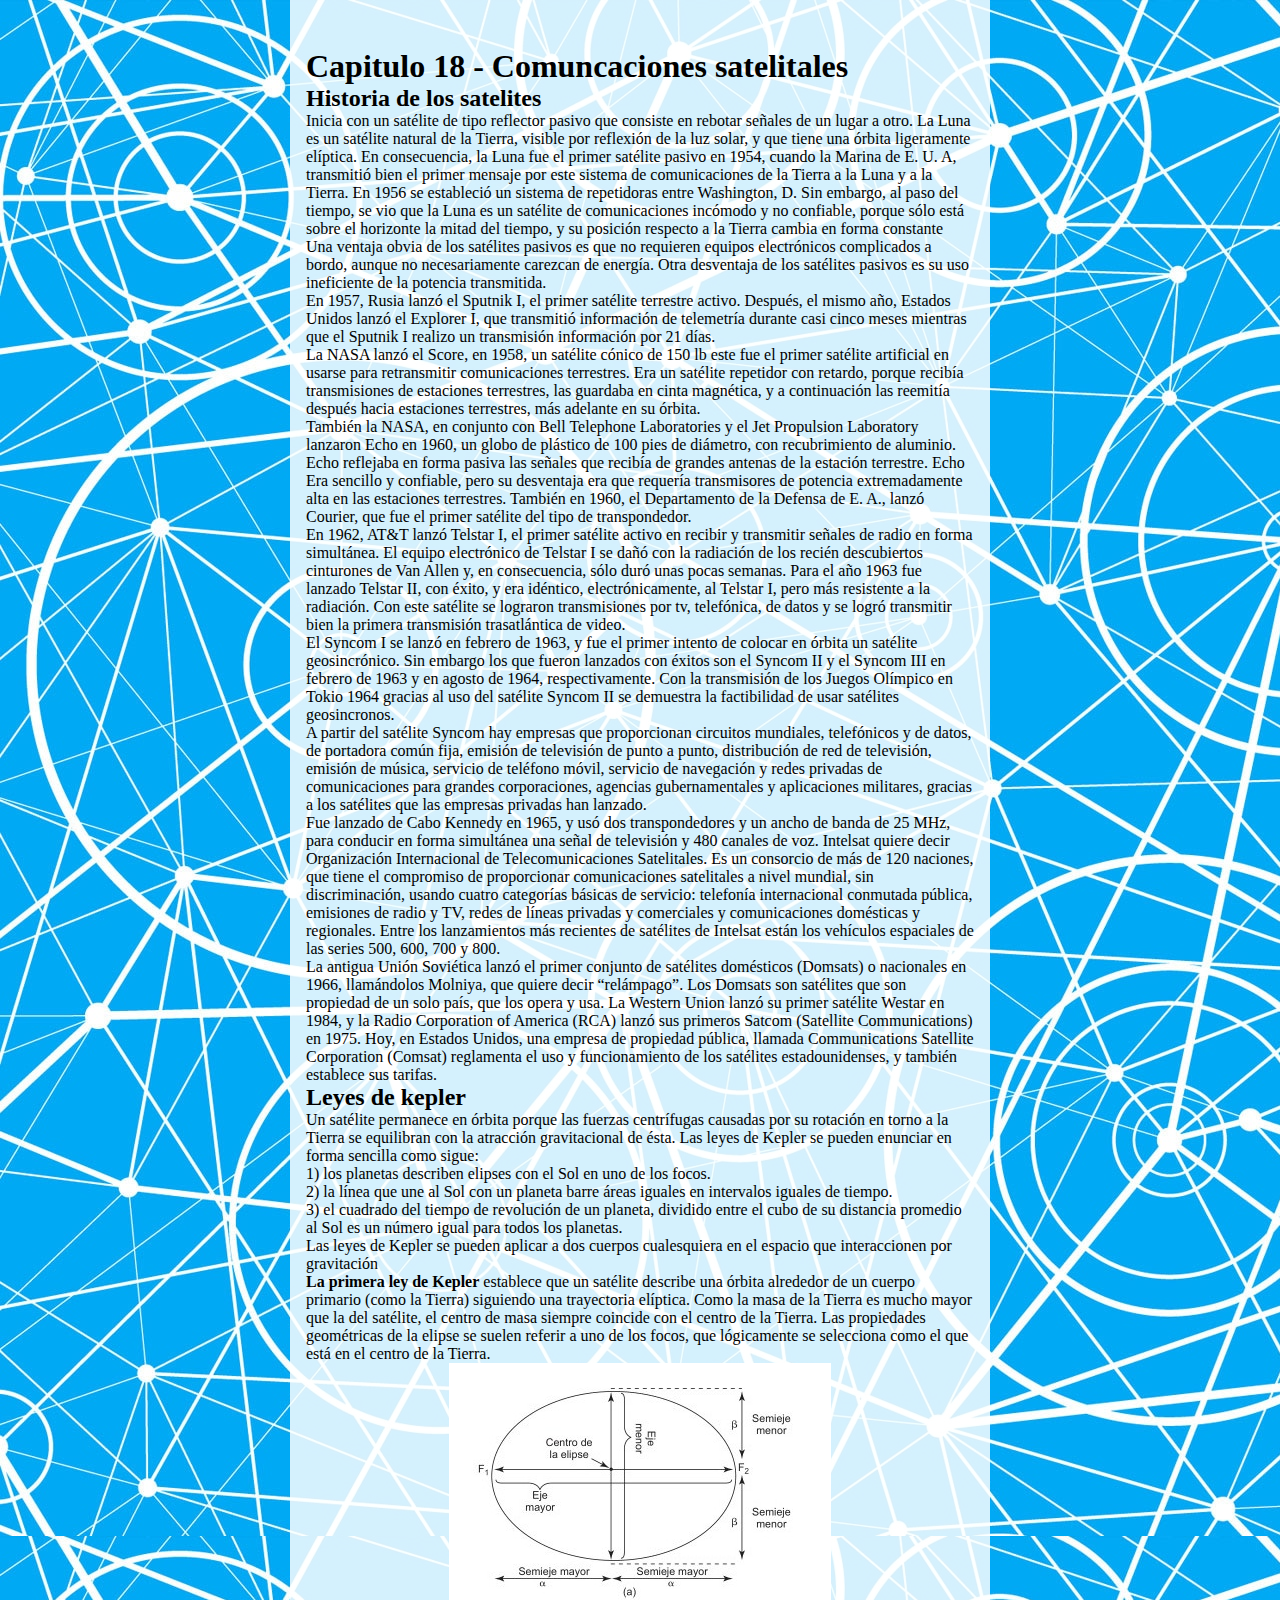
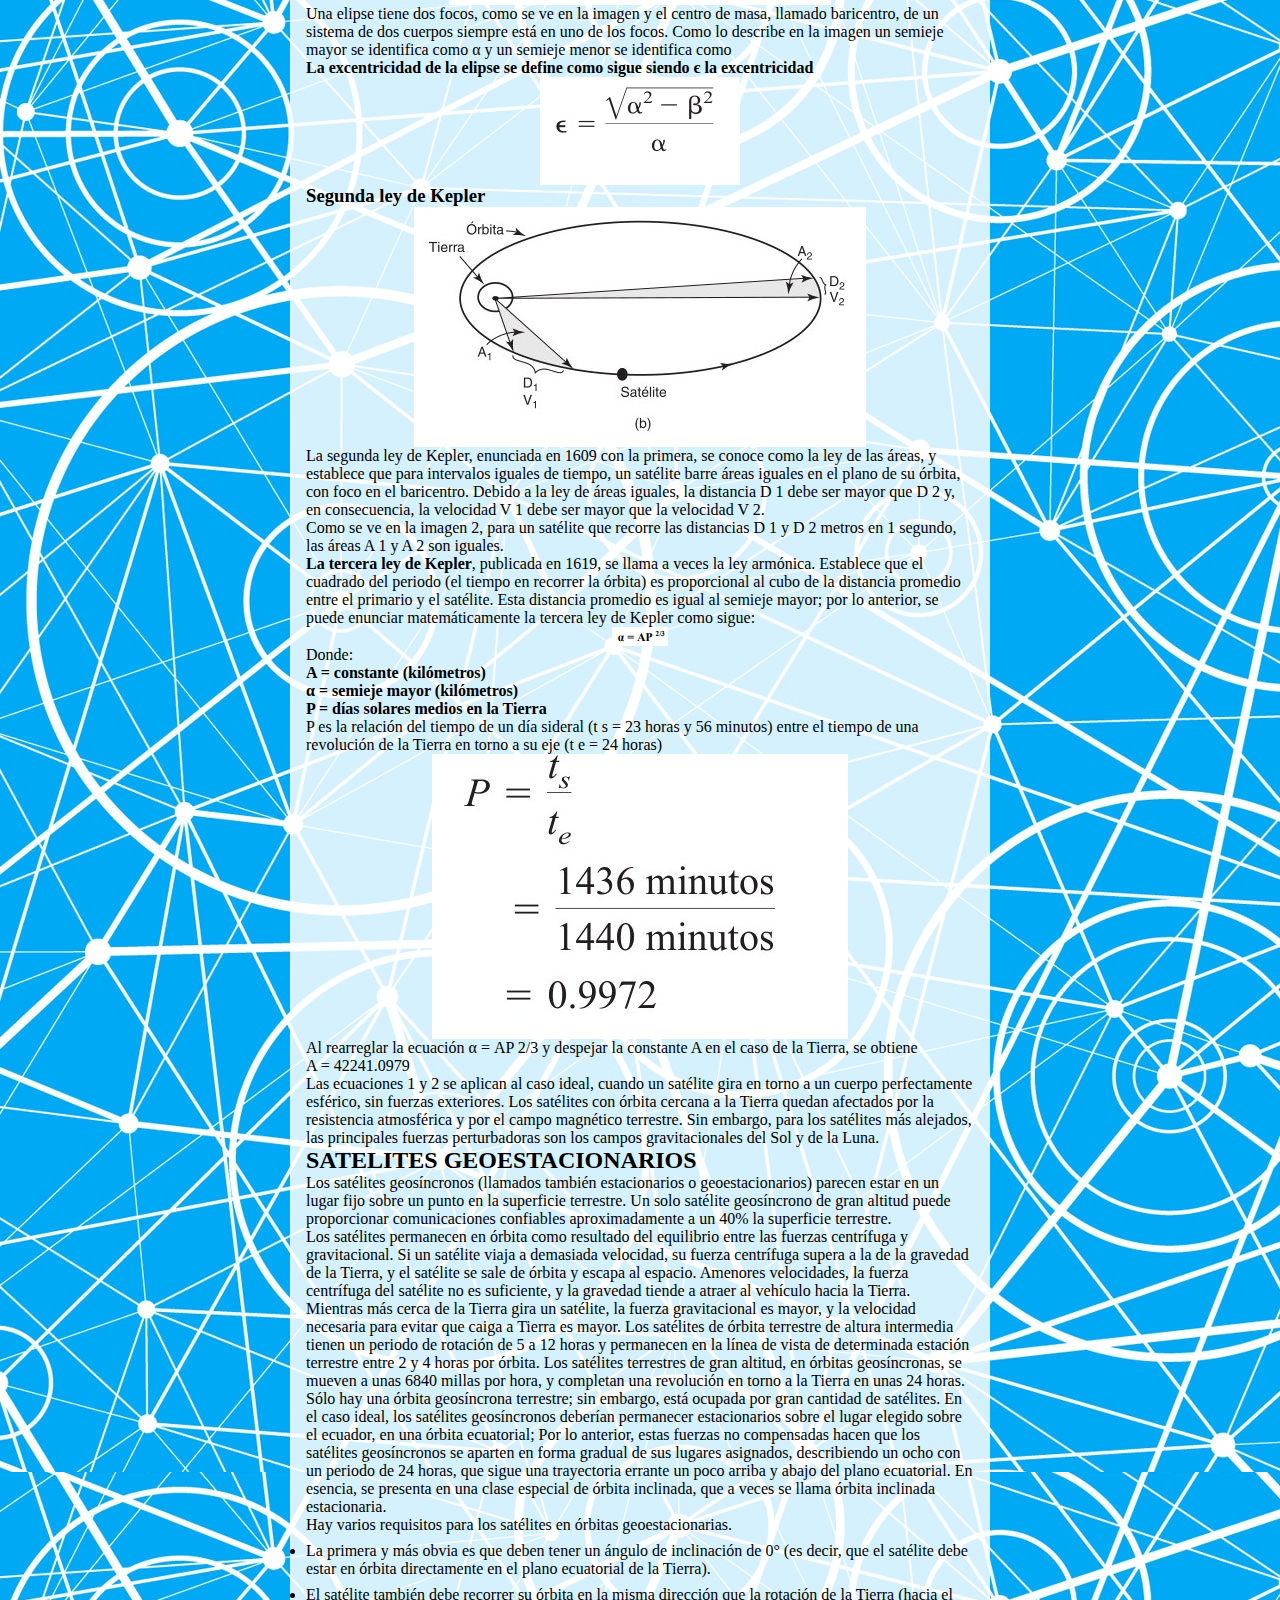
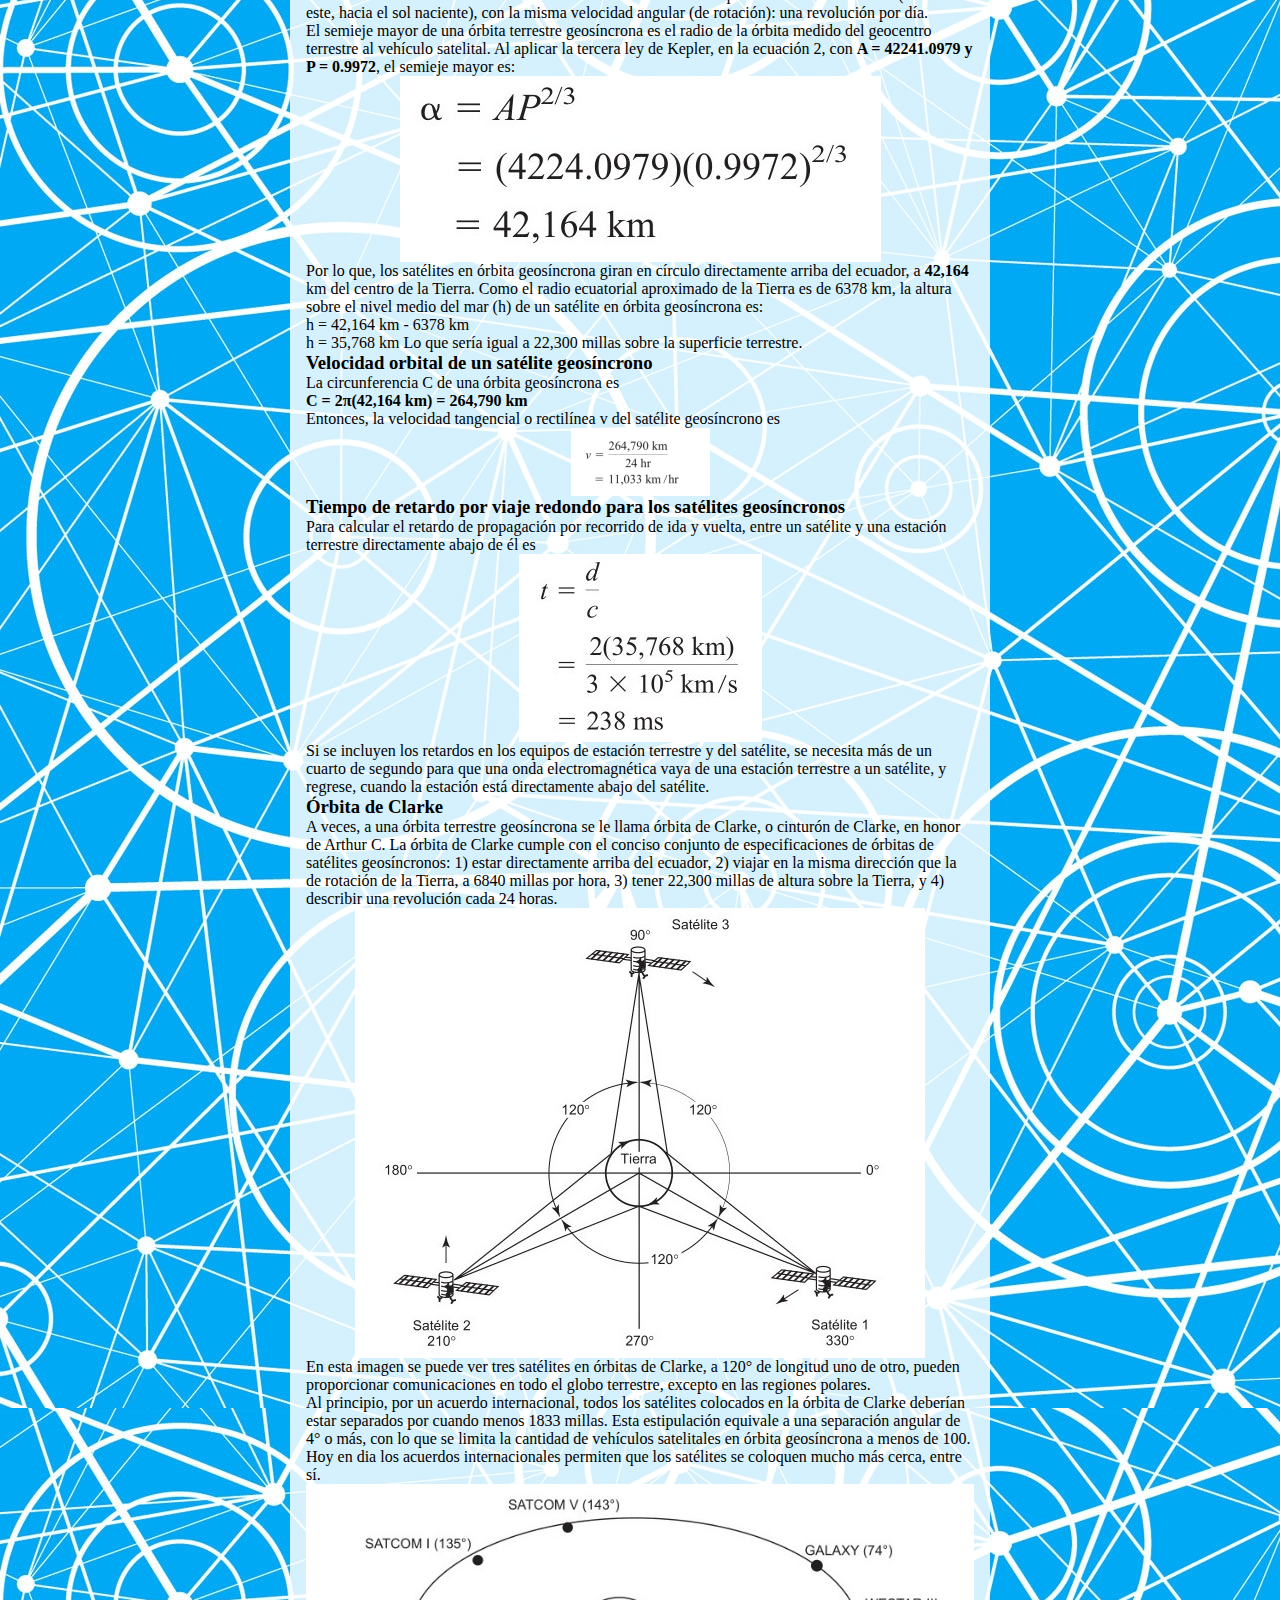
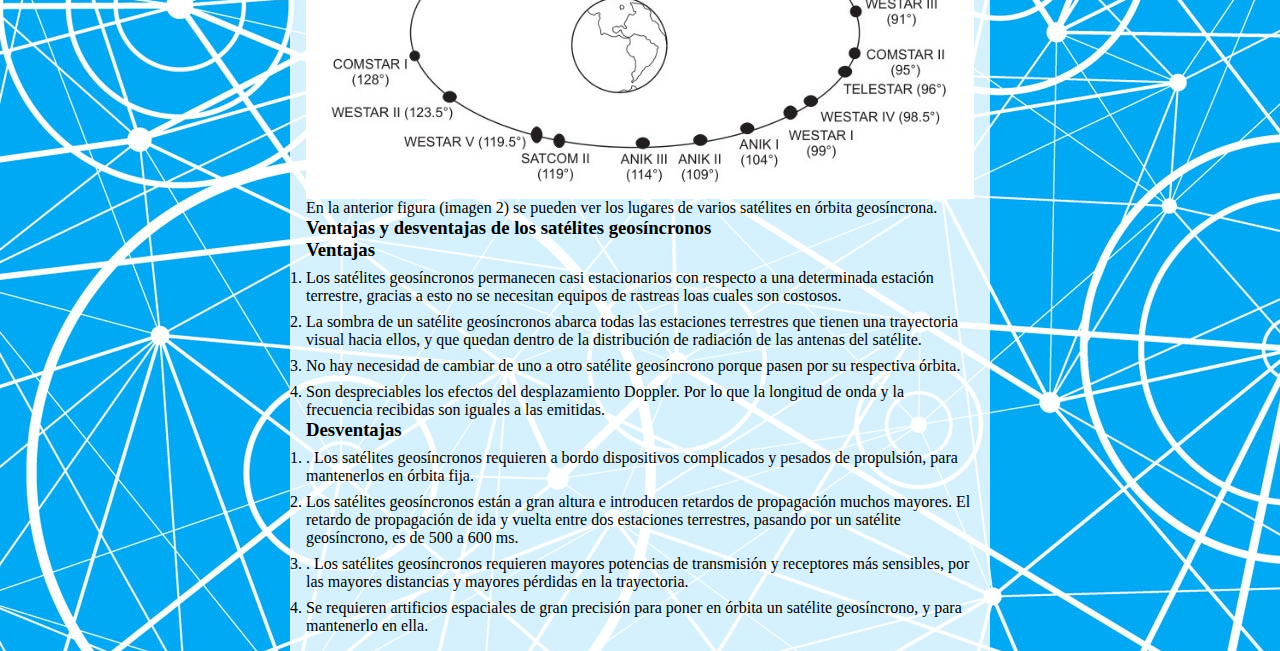
<file: cap18.html>
<!DOCTYPE html>
<html>
<head>
	<meta charset="utf-8">
	<title>Capitulo 18</title>
	<link rel="stylesheet" type="text/css" href="css/style.css">
</head>
<body>
	<div class="contenido">
		<h1>Capitulo 18 - Comuncaciones satelitales</h1>


		<div id="historia-satelites">
			<h2>Historia de los satelites</h2>
			<p>Inicia con un satélite de tipo reflector pasivo que consiste en rebotar señales de un lugar a
otro. La Luna es un satélite natural de la Tierra, visible por reflexión de la luz solar, y que
tiene una órbita ligeramente elíptica. En consecuencia, la Luna fue el primer satélite pasivo
en 1954, cuando la Marina de E. U. A, transmitió bien el primer mensaje por este sistema
de comunicaciones de la Tierra a la Luna y a la Tierra. En 1956 se estableció un sistema de
repetidoras entre Washington, D. Sin embargo, al paso del tiempo, se vio que la Luna es un
satélite de comunicaciones incómodo y no confiable, porque sólo está sobre el horizonte la
mitad del tiempo, y su posición respecto a la Tierra cambia en forma constante</p>
		<p>
			Una ventaja obvia de los satélites pasivos es que no requieren equipos electrónicos
complicados a bordo, aunque no necesariamente carezcan de energía. Otra desventaja de
los satélites pasivos es su uso ineficiente de la potencia transmitida.
		</p>

		<p>
			En 1957, Rusia lanzó el Sputnik I, el primer satélite terrestre activo. Después, el mismo
año, Estados Unidos lanzó el Explorer I, que transmitió información de telemetría durante
casi cinco meses mientras que el Sputnik I realizo un transmisión información por 21 días.

		</p>

		<p>
			La NASA lanzó el Score, en 1958, un satélite cónico de 150 lb este fue el primer satélite
artificial en usarse para retransmitir comunicaciones terrestres. Era un satélite repetidor con
retardo, porque recibía transmisiones de estaciones terrestres, las guardaba en cinta
magnética, y a continuación las reemitía después hacia estaciones terrestres, más adelante
en su órbita.
		</p>

		<p>También la NASA, en conjunto con Bell Telephone Laboratories y el Jet Propulsion
Laboratory lanzaron Echo en 1960, un globo de plástico de 100 pies de diámetro, con
recubrimiento de aluminio. Echo reflejaba en forma pasiva las señales que recibía de
grandes antenas de la estación terrestre. Echo Era sencillo y confiable, pero su desventaja
era que requería transmisores de potencia extremadamente alta en las estaciones terrestres.
También en 1960, el Departamento de la Defensa de E. A., lanzó Courier, que fue el primer
satélite del tipo de transpondedor.
</p>

	<p>
		En 1962, AT&T lanzó Telstar I, el primer satélite activo en recibir y transmitir señales de
radio en forma simultánea. El equipo electrónico de Telstar I se dañó con la radiación de
los recién descubiertos cinturones de Van Allen y, en consecuencia, sólo duró unas pocas
semanas. Para el año 1963 fue lanzado Telstar II, con éxito, y era idéntico,
electrónicamente, al Telstar I, pero más resistente a la radiación. Con este satélite se
lograron transmisiones por tv, telefónica, de datos y se logró transmitir bien la primera
transmisión trasatlántica de video. 
	</p>


	<p>
		El Syncom I se lanzó en febrero de 1963, y fue el primer intento de colocar en órbita un
satélite geosincrónico. Sin embargo los que fueron lanzados con éxitos son el Syncom II y
el Syncom III en febrero de 1963 y en agosto de 1964, respectivamente. Con la transmisión
de los Juegos Olímpico en Tokio 1964 gracias al uso del satélite Syncom II se demuestra la
factibilidad de usar satélites geosincronos.

	</p>

	<p>
		A partir del satélite Syncom hay empresas que proporcionan circuitos mundiales,
telefónicos y de datos, de portadora común fija, emisión de televisión de punto a punto,
distribución de red de televisión, emisión de música, servicio de teléfono móvil, servicio de
navegación y redes privadas de comunicaciones para grandes corporaciones, agencias
gubernamentales y aplicaciones militares, gracias a los satélites que las empresas privadas
han lanzado.

	</p>

	<p>Fue lanzado de Cabo Kennedy en 1965, y usó dos transpondedores y un ancho de banda de
25 MHz, para conducir en forma simultánea una señal de televisión y 480 canales de voz.
Intelsat quiere decir Organización Internacional de Telecomunicaciones Satelitales. Es un
consorcio de más de 120 naciones, que tiene el compromiso de proporcionar
comunicaciones satelitales a nivel mundial, sin discriminación, usando cuatro categorías
básicas de servicio: telefonía internacional conmutada pública, emisiones de radio y TV,
redes de líneas privadas y comerciales y comunicaciones domésticas y regionales. Entre los
lanzamientos más recientes de satélites de Intelsat están los vehículos espaciales de las
series 500, 600, 700 y 800.</p>
		<p>
			La antigua Unión Soviética lanzó el primer conjunto de satélites domésticos (Domsats) o
nacionales en 1966, llamándolos Molniya, que quiere decir “relámpago”. Los Domsats son
satélites que son propiedad de un solo país, que los opera y usa. La Western Union lanzó su
primer satélite Westar en 1984, y la Radio Corporation of America (RCA) lanzó sus
primeros Satcom (Satellite Communications) en 1975. Hoy, en Estados Unidos, una
empresa de propiedad pública, llamada Communications Satellite Corporation (Comsat)
reglamenta el uso y funcionamiento de los satélites estadounidenses, y también establece
sus tarifas.
		</p>
		</div>
		<div id="leyes-de-kepler">
			<h2>Leyes de kepler</h2>

			<p>Un satélite permanece en órbita porque las fuerzas centrífugas causadas por su rotación
en torno a la Tierra se equilibran con la atracción gravitacional de ésta. Las leyes de
Kepler se pueden enunciar en forma sencilla como sigue: </p>
		<p>1) los planetas describen elipses con el Sol en uno de los focos.
</p>
		<p>2) la línea que une al Sol con un planeta barre áreas iguales en intervalos iguales de
tiempo.
</p>
		<p>3) el cuadrado del tiempo de revolución de un planeta, dividido entre el cubo de su
distancia promedio al Sol es un número igual para todos los planetas.</p>
<p>Las leyes de Kepler se pueden aplicar a dos cuerpos cualesquiera en el espacio que
interaccionen por gravitación</p>

<p><strong>La primera ley de Kepler</strong> establece que un satélite describe una órbita alrededor de un
cuerpo primario (como la Tierra) siguiendo una trayectoria elíptica. Como la masa de la
Tierra es mucho mayor que la del satélite, el centro de masa siempre coincide con el
centro de la Tierra. Las propiedades geométricas de la elipse se suelen referir a uno de
los focos, que lógicamente se selecciona como el que está en el centro de la Tierra.
</p>
		
		<img src="img/cap18/cap18-imagen1.jpg">

		<p>Una elipse tiene dos focos, como se ve en la imagen y el centro de masa, llamado baricentro, de
un sistema de dos cuerpos siempre está en uno de los focos.
Como lo describe en la imagen un semieje mayor se identifica como α y un semieje menor se
identifica como 
</p>

		<p><strong>La excentricidad de la elipse se define como sigue siendo є la excentricidad</strong></p>

		<img src="img/cap18/cap18-ecuacion1.jpg">


		<h3>Segunda ley de Kepler</h3>

		<img src="img/cap18/cap18-imagen2.jpg">

		<p>La segunda ley de Kepler, enunciada en 1609 con la primera, se conoce como la ley de las áreas, y
establece que para intervalos iguales de tiempo, un satélite barre áreas iguales en el plano de su
órbita, con foco en el baricentro. Debido a la ley de áreas iguales, la distancia D 1 debe ser mayor
que D 2 y, en consecuencia, la velocidad V 1 debe ser mayor que la velocidad V 2.</p>

		<p>Como se ve en la imagen 2, para un satélite que recorre las distancias D 1 y D 2 metros en 1
segundo, las áreas A 1 y A 2 son iguales.</p>

<p><strong>La tercera ley de Kepler</strong>, publicada en 1619, se llama a veces la ley armónica. Establece que el
cuadrado del periodo (el tiempo en recorrer la órbita) es proporcional al cubo de la distancia
promedio entre el primario y el satélite. Esta distancia promedio es igual al semieje mayor; por lo
anterior, se puede enunciar matemáticamente la tercera ley de Kepler como sigue:</p>

<img src="img/cap18/cap18extra.png">

		<p>
			Donde:
			<br>
			<strong>A = constante (kilómetros)</strong>
			<br>
			<strong>α = semieje mayor (kilómetros)</strong>
			<br>
			<strong>P = días solares medios en la Tierra
</strong>
		</p>

		<p>P es la relación del tiempo de un día sideral (t s = 23 horas y 56 minutos) entre el tiempo de una
revolución de la Tierra en torno a su eje (t e = 24 horas)
</p>

		<img src="img/cap18/cap18-ecuacion-2.jpg">

		<p>Al rearreglar la ecuación α = AP 2/3 y despejar la constante A en el caso de la Tierra, se obtiene</p>
		<p>A = 42241.0979</p>
		<p>Las ecuaciones 1 y 2 se aplican al caso ideal, cuando un satélite gira en torno a un cuerpo
perfectamente esférico, sin fuerzas exteriores. Los satélites con órbita cercana a la Tierra quedan
afectados por la resistencia atmosférica y por el campo magnético terrestre. Sin embargo, para los
satélites más alejados, las principales fuerzas perturbadoras son los campos gravitacionales del Sol
y de la Luna.
</p>
		</div>

		<div id="satelites-geo">
			<h2>SATELITES GEOESTACIONARIOS</h2>

			<p>Los satélites geosíncronos (llamados también estacionarios o geoestacionarios) parecen
estar en un lugar fijo sobre un punto en la superficie terrestre.  Un solo satélite
geosíncrono de gran altitud puede proporcionar comunicaciones confiables
aproximadamente a un 40% la superficie terrestre.<br>	
Los satélites permanecen en órbita como resultado del equilibrio entre las fuerzas
centrífuga y gravitacional. Si un satélite viaja a demasiada velocidad, su fuerza
centrífuga supera a la de la gravedad de la Tierra, y el satélite se sale de órbita y escapa
al espacio. Amenores velocidades, la fuerza centrífuga del satélite no es suficiente, y la
gravedad tiende a atraer al vehículo hacia la Tierra. <br>
Mientras más cerca de la Tierra gira un satélite, la fuerza gravitacional es mayor, y la
velocidad necesaria para evitar que caiga a Tierra es mayor. Los satélites de órbita
terrestre de altura intermedia tienen un periodo de rotación de 5 a 12 horas y
permanecen en la línea de vista de determinada estación terrestre entre 2 y 4 horas por
órbita. Los satélites terrestres de gran altitud, en órbitas geosíncronas, se mueven a unas
6840 millas por hora, y completan una revolución en torno a la Tierra en unas 24 horas.
<br>

Sólo hay una órbita geosíncrona terrestre; sin embargo, está ocupada por gran cantidad de
satélites. En el caso ideal, los satélites geosíncronos deberían permanecer estacionarios
sobre el lugar elegido sobre el ecuador, en una órbita ecuatorial; Por lo anterior, estas
fuerzas no compensadas hacen que los satélites geosíncronos se aparten en forma gradual
de sus lugares asignados, describiendo un ocho con un periodo de 24 horas, que sigue una
trayectoria errante un poco arriba y abajo del plano ecuatorial. En esencia, se presenta en
una clase especial de órbita inclinada, que a veces se llama órbita inclinada estacionaria.
<br>Hay varios requisitos para los satélites en órbitas geoestacionarias. 
</p>

		<ul>
			<li>La primera y más obvia es que deben tener un ángulo de inclinación de 0° (es decir,
que el satélite debe estar en órbita directamente en el plano ecuatorial de la Tierra). </li>
<li>El satélite también debe recorrer su órbita en la misma dirección que la rotación de
la Tierra (hacia el este, hacia el sol naciente), con la misma velocidad angular (de
rotación): una revolución por día.
</li>
		</ul>

		<p>El semieje mayor de una órbita terrestre geosíncrona es el radio de la órbita medido del
geocentro terrestre al vehículo satelital. Al aplicar la tercera ley de Kepler, en la ecuación 2,
con <strong>A = 42241.0979 y P = 0.9972</strong>, el semieje mayor es:
</p>

		<img src="img/cap18/cap18-ecuacion 3.jpg">

		<p>Por lo que, los satélites en órbita geosíncrona giran en círculo directamente arriba del
ecuador, a <strong> 42,164</strong> km del centro de la Tierra. Como el radio ecuatorial aproximado de la
Tierra es de 6378 km, la altura sobre el nivel medio del mar (h) de un satélite en órbita
geosíncrona es:
</p>

<p>h = 42,164 km - 6378 km <br>
h = 35,768 km Lo que sería igual a 22,300 millas sobre la superficie terrestre.</p>


	<h3>Velocidad orbital de un satélite geosíncrono
</h3>
<p>La circunferencia C de una órbita geosíncrona es</p>
<p><strong>C = 2π(42,164 km)
= 264,790 km</strong></p>

<p>Entonces, la velocidad tangencial o rectilínea v del satélite geosíncrono es</p>
	<img src="img/cap18/extra2.png">

		<h3>Tiempo de retardo por viaje redondo para los satélites geosíncronos</h3>

		<p>
			Para calcular el retardo de propagación por recorrido de ida y vuelta, entre un satélite y
una estación terrestre directamente abajo de él es
		</p>

		<img src="img/cap18/cap18-ecuacion 5.jpg">

		<p>Si se incluyen los retardos en los equipos de estación terrestre y del satélite, se
necesita más de un cuarto de segundo para que una onda electromagnética vaya de
una estación terrestre a un satélite, y regrese, cuando la estación está directamente
abajo del satélite.
</p>

<h3>Órbita de Clarke</h3>

<p>A veces, a una órbita terrestre geosíncrona se le llama órbita de Clarke, o cinturón
de Clarke, en honor de Arthur C. La órbita de Clarke cumple con el conciso
conjunto de especificaciones de órbitas de satélites geosíncronos: 1) estar
directamente arriba del ecuador, 2) viajar en la misma dirección que la de rotación
de la Tierra, a 6840 millas por hora, 3) tener 22,300 millas de altura sobre la Tierra,
y 4) describir una revolución cada 24 horas.</p>

<img src="img/cap18/cap18-imagen3.jpg">

<p>En esta imagen se puede ver tres satélites en órbitas de Clarke, a 120° de longitud
uno de otro, pueden proporcionar comunicaciones en todo el globo terrestre,
excepto en las regiones polares.
</p>

		<p>Al principio, por un acuerdo internacional, todos los satélites colocados en la órbita
de Clarke deberían estar separados por cuando menos 1833 millas. Esta estipulación
equivale a una separación angular de 4° o más, con lo que se limita la cantidad de
vehículos satelitales en órbita geosíncrona a menos de 100. Hoy en dia los acuerdos
internacionales permiten que los satélites se coloquen mucho más cerca, entre sí.</p>

		<img src="img/cap18/cap18-imagen4.jpg">
		<p>En la anterior figura (imagen 2) se pueden ver los lugares de varios satélites en órbita
geosíncrona.</p>

		<h3>Ventajas y desventajas de los satélites geosíncronos</h3>
		<h3>Ventajas </h3>

		<ol>
			<li>Los satélites geosíncronos permanecen casi estacionarios con respecto a una
determinada estación terrestre, gracias a esto no se necesitan equipos de rastreas
loas cuales son costosos.
</li>
<li>La sombra de un satélite geosíncronos abarca todas las estaciones terrestres que
tienen una trayectoria visual hacia ellos, y que quedan dentro de la distribución de
radiación de las antenas del satélite.
</li>
<li>No hay necesidad de cambiar de uno a otro satélite geosíncrono porque pasen por su
respectiva órbita.</li>
<li>Son despreciables los efectos del desplazamiento Doppler. Por lo que la longitud de
onda y la frecuencia recibidas son iguales a las emitidas.</li>
		</ol>

		<h3>Desventajas</h3>
		<ol>
			<li>. Los satélites geosíncronos requieren a bordo dispositivos complicados y pesados de
propulsión, para mantenerlos en órbita fija.</li>
<li>Los satélites geosíncronos están a gran altura e introducen retardos de propagación
muchos mayores. El retardo de propagación de ida y vuelta entre dos estaciones
terrestres, pasando por un satélite geosíncrono, es de 500 a 600 ms.</li>
<li>. Los satélites geosíncronos requieren mayores potencias de transmisión y receptores
más sensibles, por las mayores distancias y mayores pérdidas en la trayectoria.
</li>
<li>Se requieren artificios espaciales de gran precisión para poner en órbita un satélite
geosíncrono, y para mantenerlo en ella.
</li>
		</ol>
		</div>
	</div>
</body>
</html>
</file>
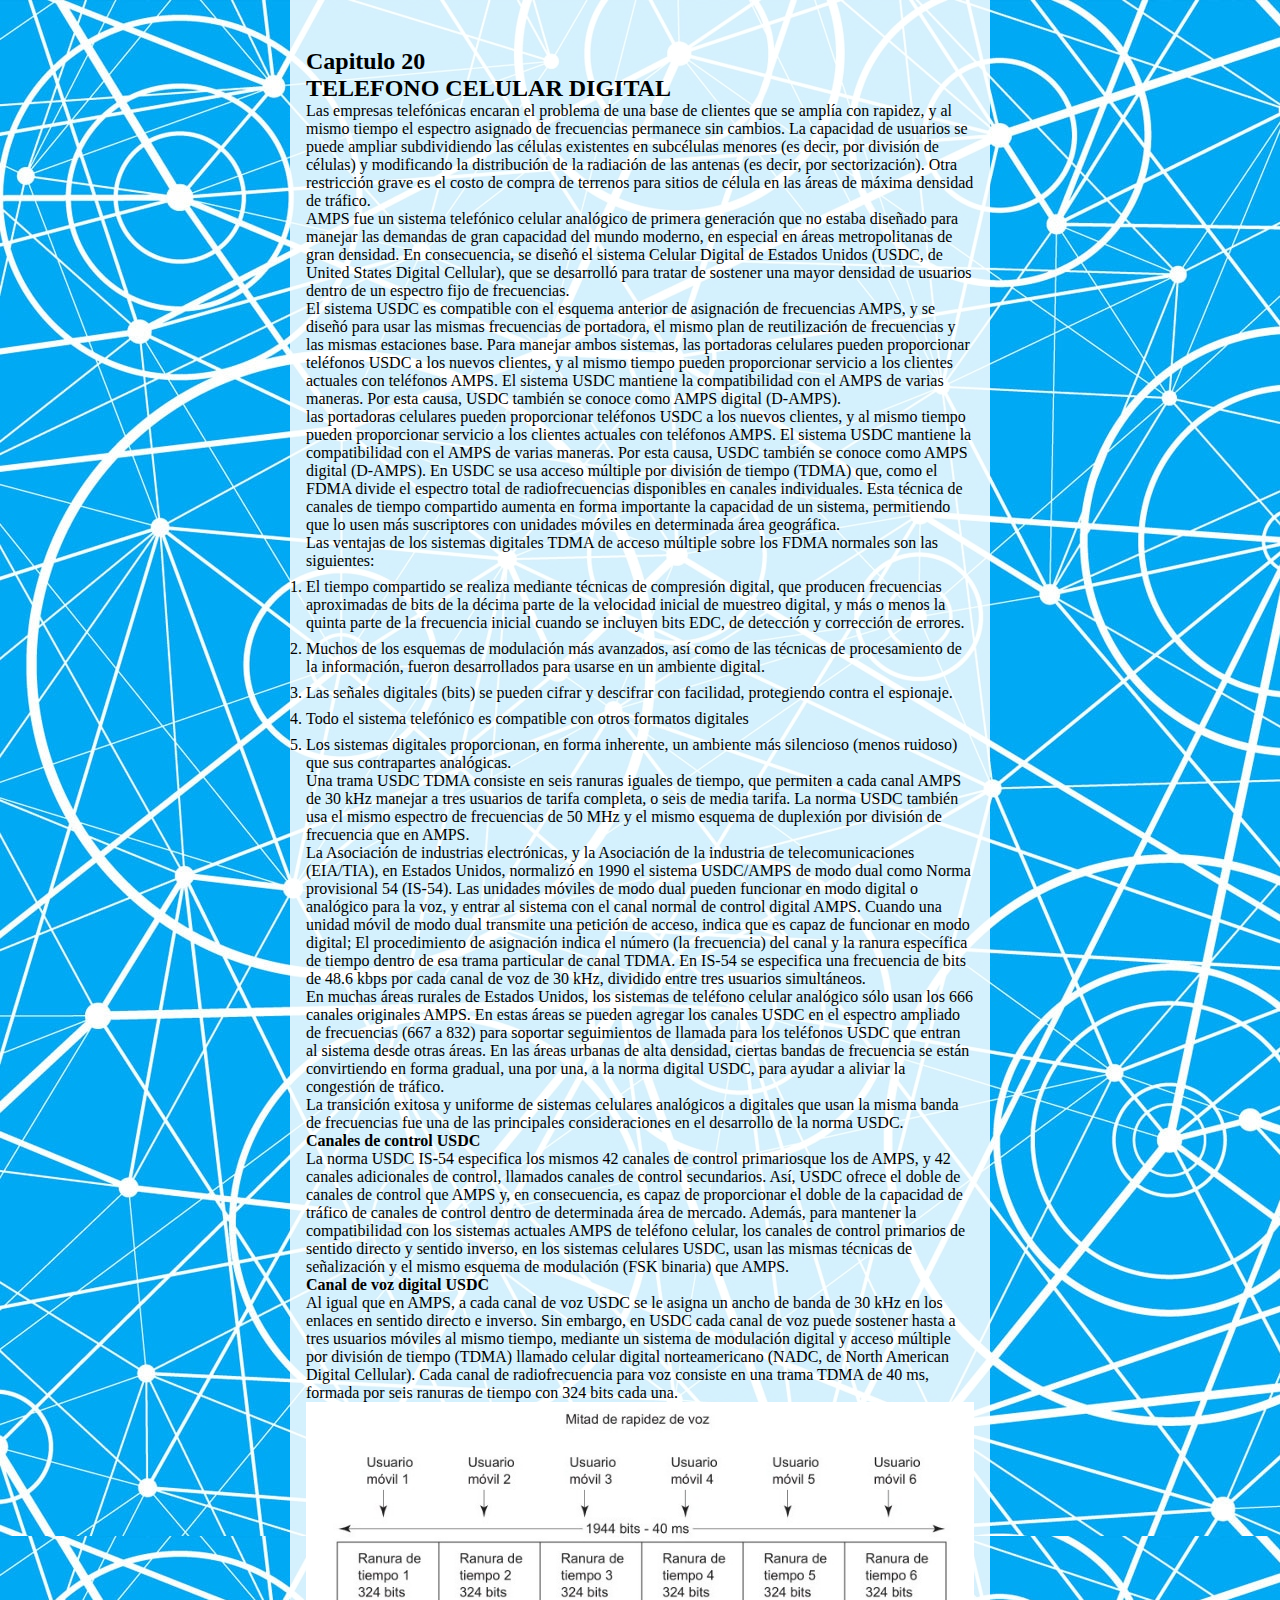
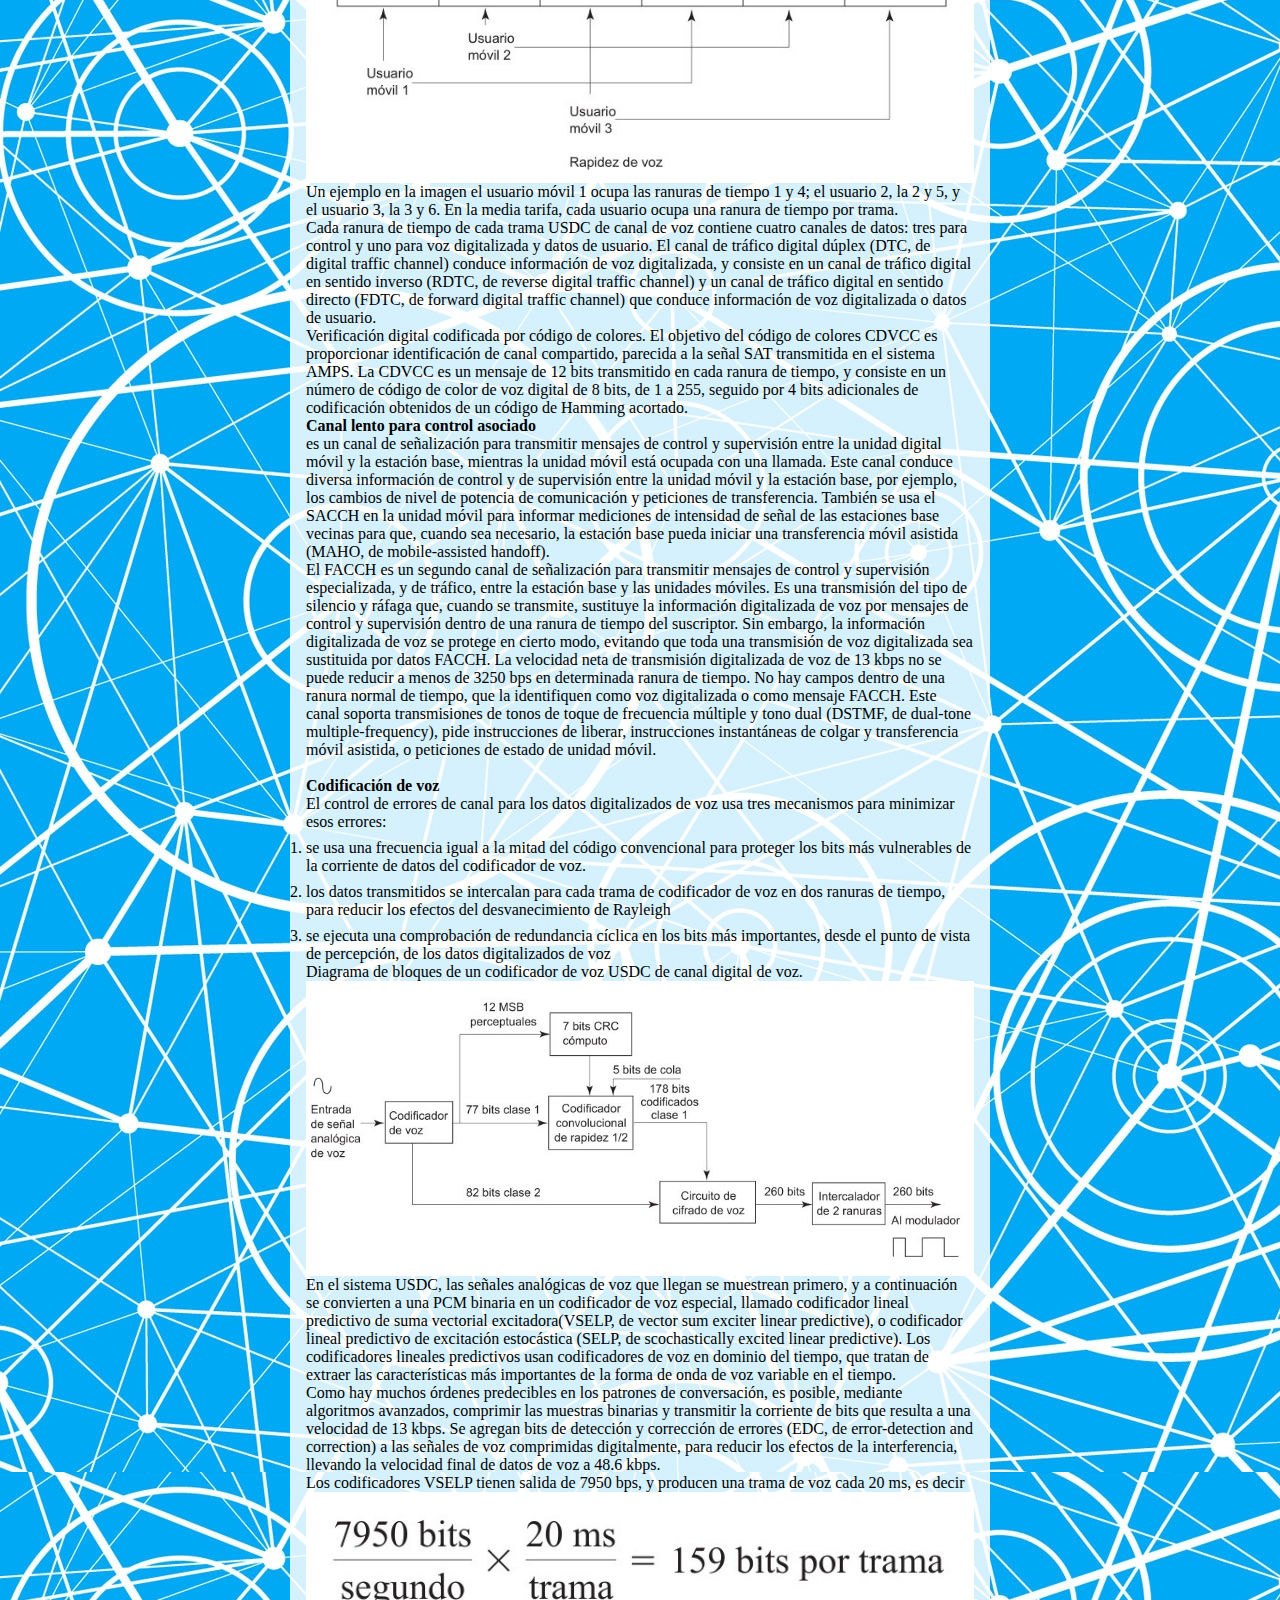
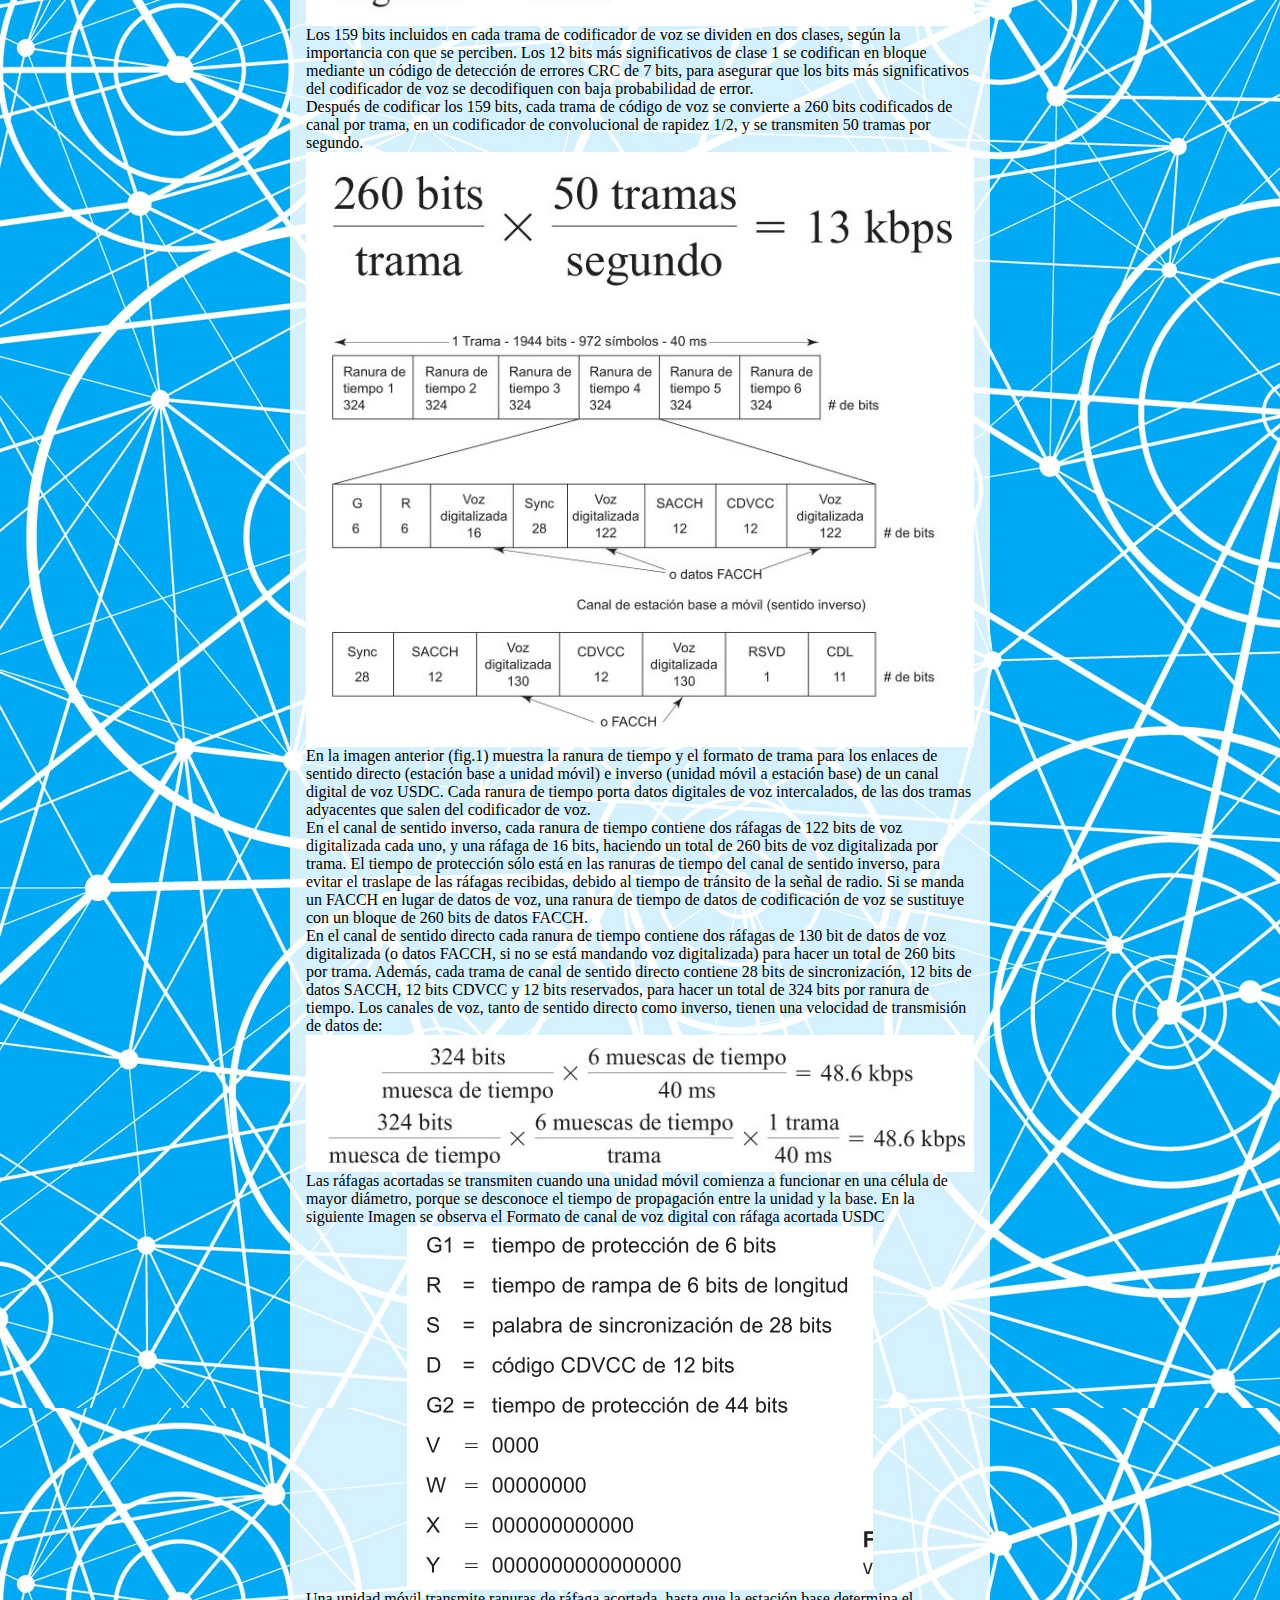
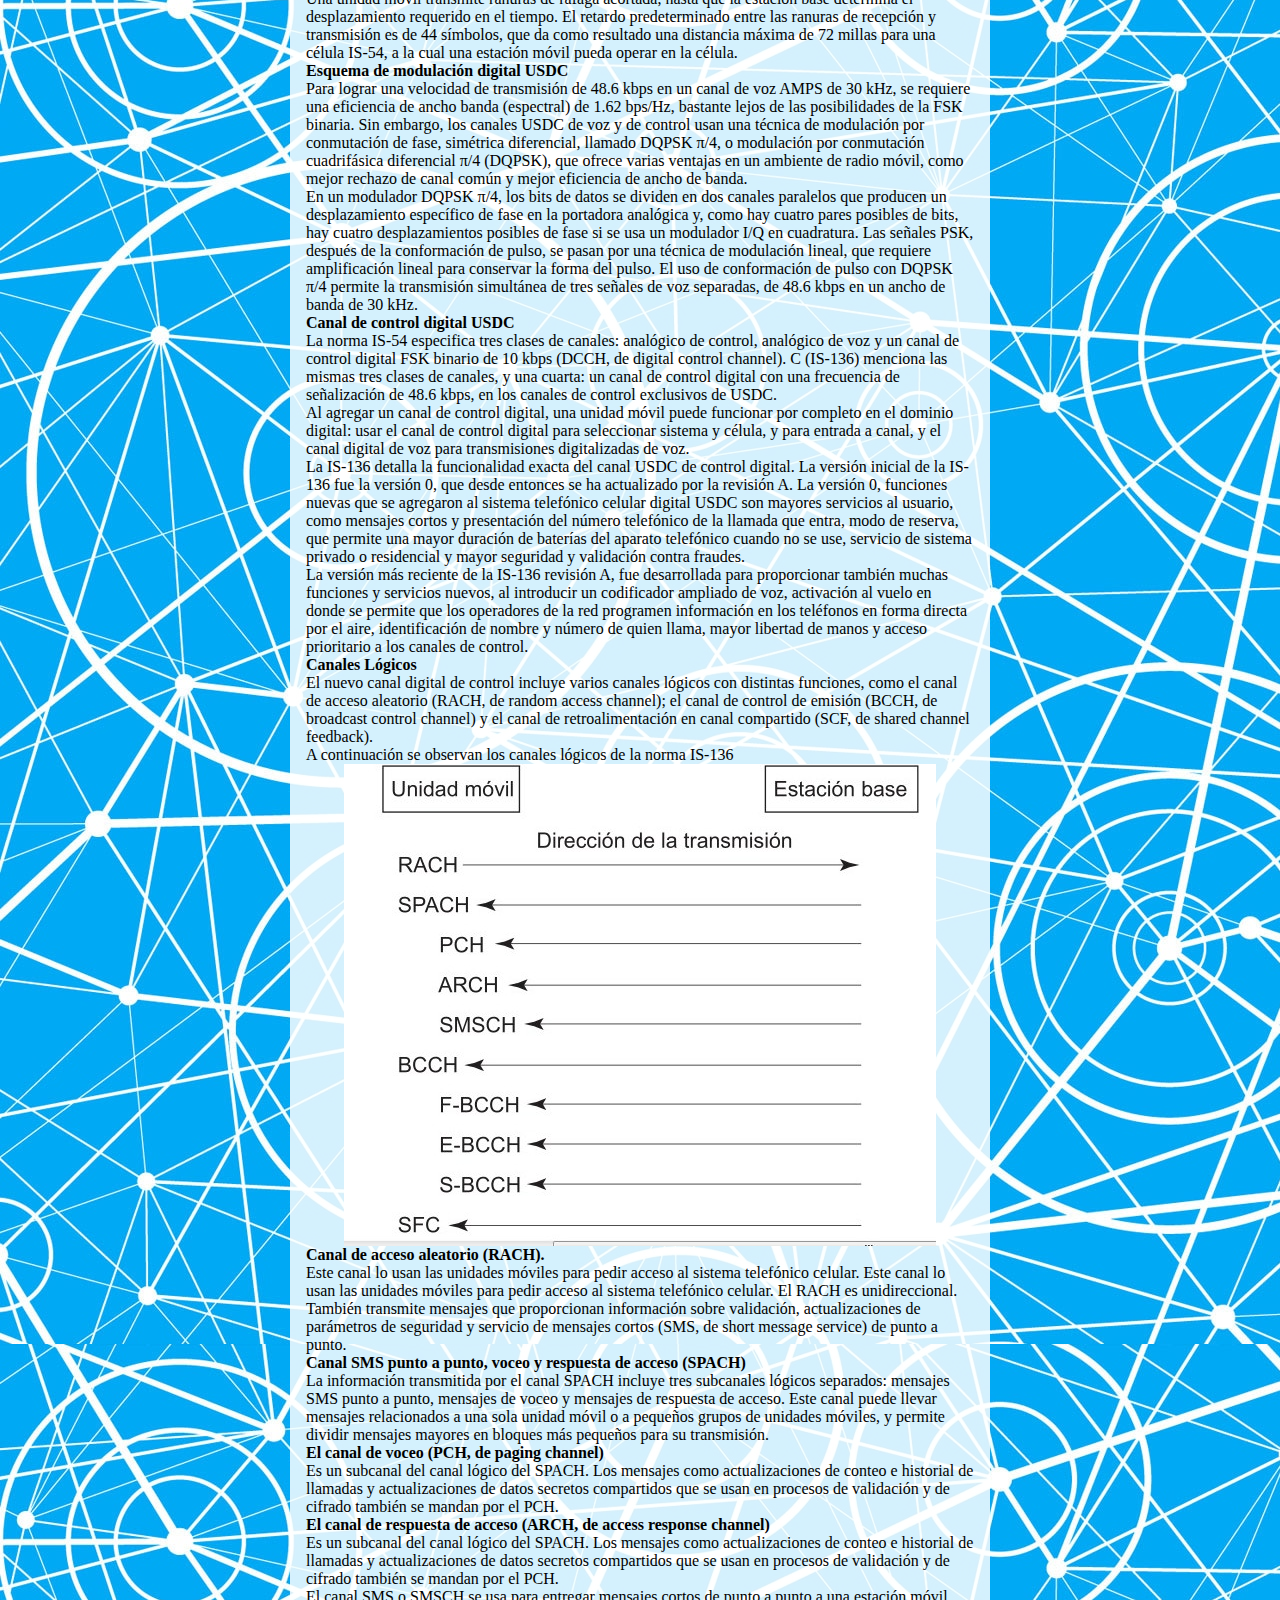
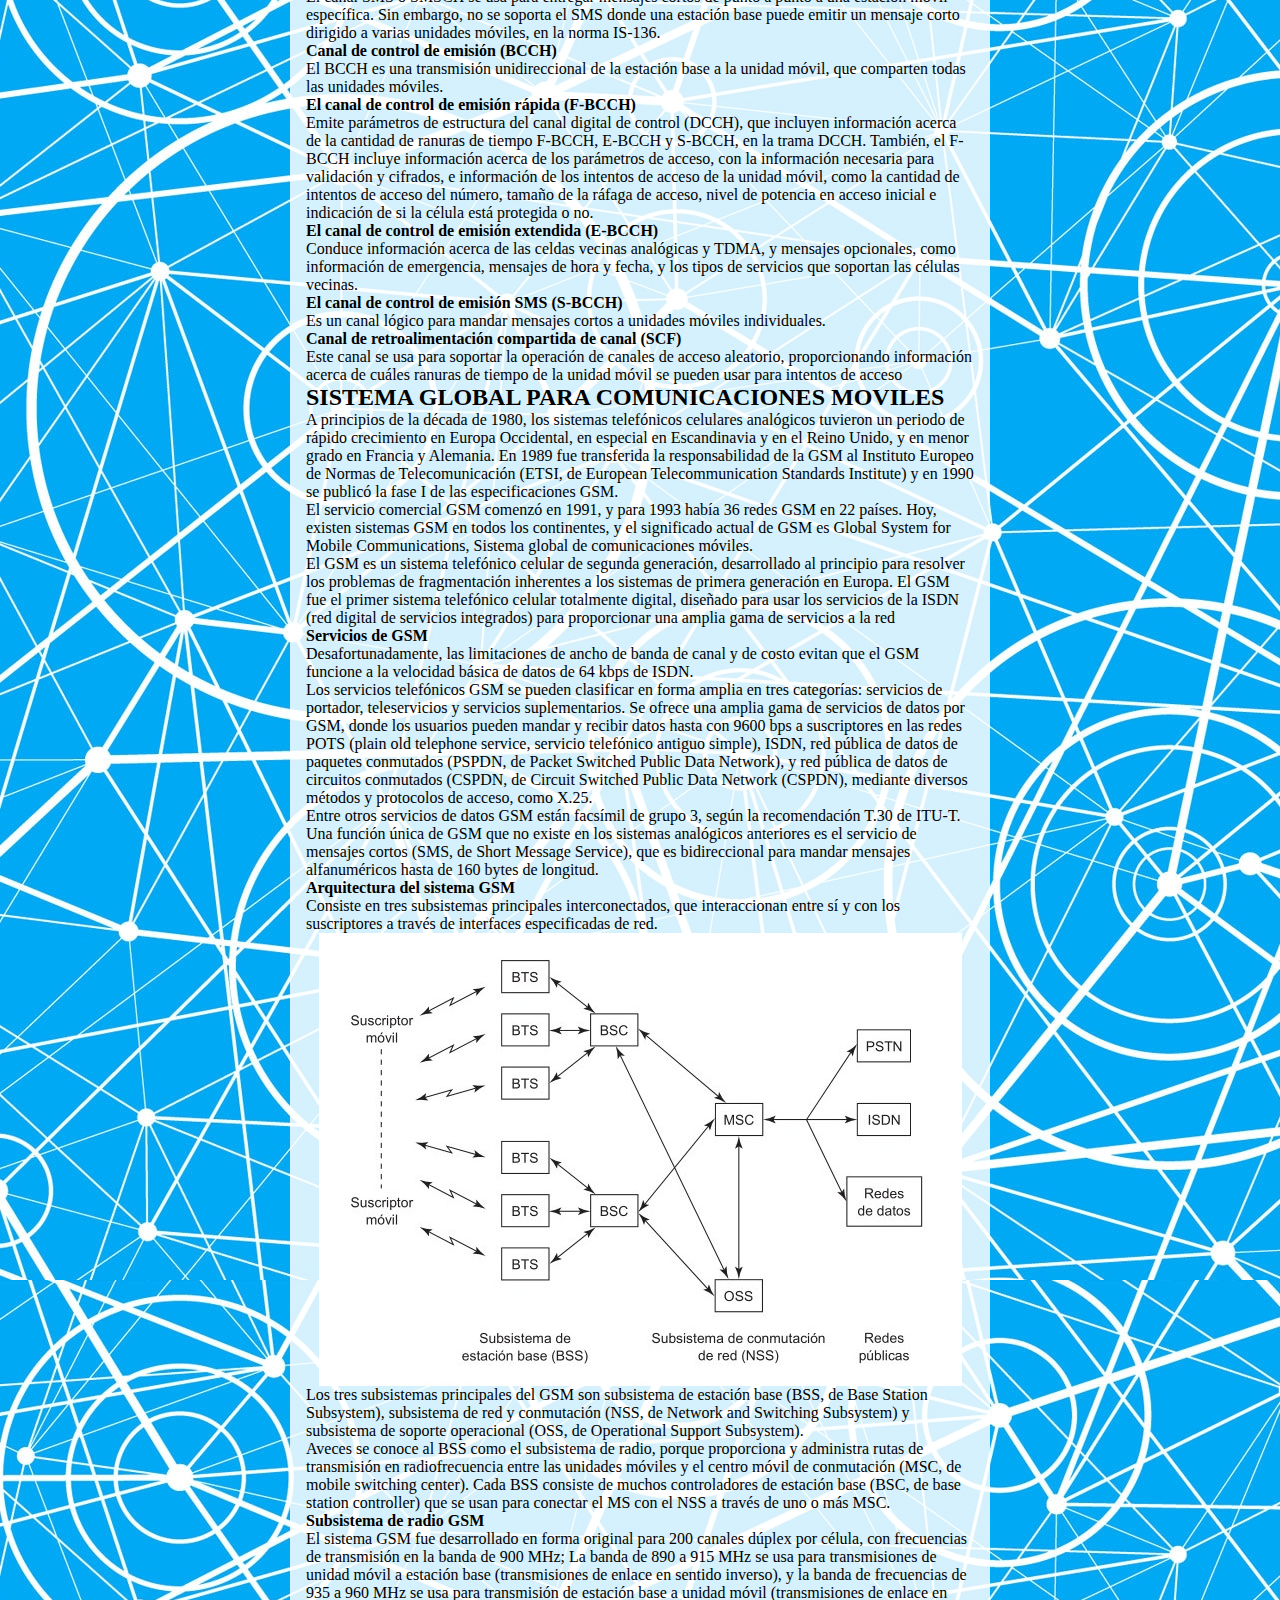
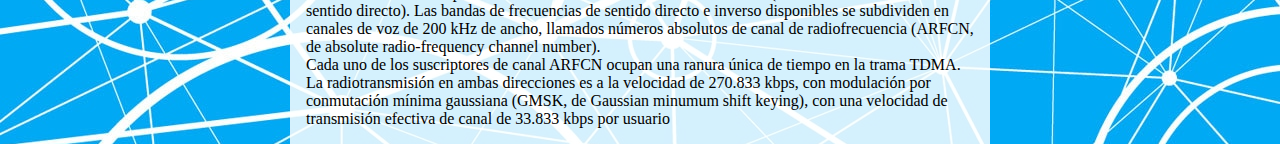
<file: cap20.html>
<!DOCTYPE html>
<html>
<head>
	<meta charset="utf-8">
	<title>Capitulo 20</title>
	<link rel="stylesheet" type="text/css" href="css/style.css">
</head>
<body>
	<div class="contenido">
		<h2>Capitulo 20</h2>

		<div id="servicio-movil">
			<h2>TELEFONO CELULAR DIGITAL</h2>

			
				<p>Las empresas telefónicas encaran el problema de una base de clientes que se amplía con
rapidez, y al mismo tiempo el espectro asignado de frecuencias permanece sin cambios.
La capacidad de usuarios se puede ampliar subdividiendo las células existentes en
subcélulas menores (es decir, por división de células) y modificando la distribución de
la radiación de las antenas (es decir, por sectorización). Otra restricción grave es el
costo de compra de terrenos para sitios de célula en las áreas de máxima densidad de
tráfico.</p> 
<p>AMPS fue un sistema telefónico celular analógico de primera generación que no estaba
diseñado para manejar las demandas de gran capacidad del mundo moderno, en especial
en áreas metropolitanas de gran densidad. En consecuencia, se diseñó el sistema Celular
Digital de Estados Unidos (USDC, de United States Digital Cellular), que se desarrolló
para tratar de sostener una mayor densidad de usuarios dentro de un espectro fijo de
frecuencias. </p>
El sistema USDC es compatible con el esquema anterior de asignación de frecuencias
AMPS, y se diseñó para usar las mismas frecuencias de portadora, el mismo plan de
reutilización de frecuencias y las mismas estaciones base. Para manejar ambos sistemas,
las portadoras celulares pueden proporcionar teléfonos USDC a los nuevos clientes, y al
mismo tiempo pueden proporcionar servicio a los clientes actuales con teléfonos
AMPS. El sistema USDC mantiene la compatibilidad con el AMPS de varias maneras.
Por esta causa, USDC también se conoce como AMPS digital (D-AMPS).
<p></p>

las portadoras celulares pueden proporcionar teléfonos USDC a los nuevos clientes, y al
mismo tiempo pueden proporcionar servicio a los clientes actuales con teléfonos
AMPS. El sistema USDC mantiene la compatibilidad con el AMPS de varias maneras.
Por esta causa, USDC también se conoce como AMPS digital (D-AMPS). 
En USDC se usa acceso múltiple por división de tiempo (TDMA) que, como el FDMA
divide el espectro total de radiofrecuencias disponibles en canales individuales. Esta
técnica de canales de tiempo compartido aumenta en forma importante la capacidad de
un sistema, permitiendo que lo usen más suscriptores con unidades móviles en
determinada área geográfica. 
<p>Las ventajas de los sistemas digitales TDMA de acceso múltiple sobre los FDMA
normales son las siguientes:  </p>

<ol>
	
	<li>El tiempo compartido se realiza mediante técnicas de compresión digital, que
producen frecuencias aproximadas de bits de la décima parte de la velocidad inicial
de muestreo digital, y más o menos la quinta parte de la frecuencia inicial cuando se
incluyen bits EDC, de detección y corrección de errores.</li>

<li>Muchos de los esquemas de modulación más avanzados, así como de las técnicas de
procesamiento de la información, fueron desarrollados para usarse en un ambiente
digital.
</li>
<li>Las señales digitales (bits) se pueden cifrar y descifrar con facilidad, protegiendo
contra el espionaje.</li>
<li>Todo el sistema telefónico es compatible con otros formatos digitales</li>
<li>Los sistemas digitales proporcionan, en forma inherente, un ambiente más
silencioso (menos ruidoso) que sus contrapartes analógicas.
</li>
</ol>

			

			<p>Una trama USDC TDMA consiste en seis ranuras iguales de tiempo, que permiten a cada
canal AMPS de 30 kHz manejar a tres usuarios de tarifa completa, o seis de media tarifa.
La norma USDC también usa el mismo espectro de frecuencias de 50 MHz y el mismo
esquema de duplexión por división de frecuencia que en AMPS. <p></p>
La Asociación de industrias electrónicas, y la Asociación de la industria de
telecomunicaciones (EIA/TIA), en Estados Unidos, normalizó en 1990 el sistema
USDC/AMPS de modo dual como Norma provisional 54 (IS-54). Las unidades móviles de
modo dual pueden funcionar en modo digital o analógico para la voz, y entrar al sistema
con el canal normal de control digital AMPS. Cuando una unidad móvil de modo dual
transmite una petición de acceso, indica que es capaz de funcionar en modo digital; El
procedimiento de asignación indica el número (la frecuencia) del canal y la ranura
específica de tiempo dentro de esa trama particular de canal TDMA. En IS-54 se especifica
una frecuencia de bits de 48.6 kbps por cada canal de voz de 30 kHz, dividido entre tres
usuarios simultáneos.

<p>
	
</p>

En muchas áreas rurales de Estados Unidos, los sistemas de teléfono celular analógico sólo
usan los 666 canales originales AMPS. En estas áreas se pueden agregar los canales USDC
en el espectro ampliado de frecuencias (667 a 832) para soportar seguimientos de llamada
para los teléfonos USDC que entran al sistema desde otras áreas. En las áreas urbanas de
alta densidad, ciertas bandas de frecuencia se están convirtiendo en forma gradual, una por
una, a la norma digital USDC, para ayudar a aliviar la congestión de tráfico.

</p>

<p>La transición exitosa y uniforme de sistemas celulares analógicos a digitales que usan la
misma banda de frecuencias fue una de las principales consideraciones en el desarrollo de
la norma USDC.
</p>

<strong>Canales de control USDC</strong>
<p>La norma USDC IS-54 especifica los mismos 42 canales de control primariosque los de
AMPS, y 42 canales adicionales de control, llamados canales de control secundarios. Así,
USDC ofrece el doble de canales de control que AMPS y, en consecuencia, es capaz de
proporcionar el doble de la capacidad de tráfico de canales de control dentro de
determinada área de mercado. Además, para mantener la compatibilidad con los sistemas
actuales AMPS de teléfono celular, los canales de control primarios de sentido directo y
sentido inverso, en los sistemas celulares USDC, usan las mismas técnicas de señalización
y el mismo esquema de modulación (FSK binaria) que AMPS.</p>

<strong>Canal de voz digital USDC</strong>
<p>Al igual que en AMPS, a cada canal de voz USDC se le asigna un ancho de banda de 30
kHz en los enlaces en sentido directo e inverso. Sin embargo, en USDC cada canal de voz
puede sostener hasta a tres usuarios móviles al mismo tiempo, mediante un sistema de
modulación digital y acceso múltiple por división de tiempo (TDMA) llamado celular
digital norteamericano (NADC, de North American Digital Cellular). Cada canal de
radiofrecuencia para voz consiste en una trama TDMA de 40 ms, formada por seis ranuras
de tiempo con 324 bits cada una.</p>

<img src="img/cap18/cap20-imagen1.jpg">

<p>Un ejemplo en la imagen el usuario móvil 1 ocupa las ranuras de tiempo 1 y 4; el usuario 2,
la 2 y 5, y el usuario 3, la 3 y 6. En la media tarifa, cada usuario ocupa una ranura de
tiempo por trama. <p></p>
Cada ranura de tiempo de cada trama USDC de canal de voz contiene cuatro canales de
datos: tres para control y uno para voz digitalizada y datos de usuario.
El canal de tráfico
digital dúplex (DTC, de digital traffic channel) conduce información de voz digitalizada, y
consiste en un canal de tráfico digital en sentido inverso (RDTC, de reverse digital traffic
channel) y un canal de tráfico digital en sentido directo (FDTC, de forward digital traffic
channel) que conduce información de voz digitalizada o datos de usuario.

<p></p>
Verificación digital codificada por código de colores. El objetivo del código de colores
CDVCC es proporcionar identificación de canal compartido, parecida a la señal SAT
transmitida en el sistema AMPS. La CDVCC es un mensaje de 12 bits transmitido en cada
ranura de tiempo, y consiste en un número de código de color de voz digital de 8 bits, de 1
a 255, seguido por 4 bits adicionales de codificación obtenidos de un código de Hamming
acortado. <p></p>
<strong>Canal lento para control asociado</strong> <p></p>
<strong></strong>es un canal de señalización para transmitir mensajes de control y supervisión entre
la unidad digital móvil y la estación base, mientras la unidad móvil está ocupada con una
llamada. Este canal conduce diversa información de control y de supervisión entre la
unidad móvil y la estación base, por ejemplo, los cambios de nivel de potencia de
comunicación y peticiones de transferencia. También se usa el SACCH en la unidad móvil
para informar mediciones de intensidad de señal de las estaciones base vecinas para que,
cuando sea necesario, la estación base pueda iniciar una transferencia móvil asistida
(MAHO, de mobile-assisted handoff).

<p>El FACCH es un segundo canal de señalización para transmitir mensajes de control y
supervisión especializada, y de tráfico, entre la estación base y las unidades móviles. Es una
transmisión del tipo de silencio y ráfaga que, cuando se transmite, sustituye la información
digitalizada de voz por mensajes de control y supervisión dentro de una ranura de tiempo
del suscriptor. Sin embargo, la información digitalizada de voz se protege en cierto modo,
evitando que toda una transmisión de voz digitalizada sea sustituida por datos FACCH. La
velocidad neta de transmisión digitalizada de voz de 13 kbps no se puede reducir a menos
de 3250 bps en determinada ranura de tiempo. No hay campos dentro de una ranura normal
de tiempo, que la identifiquen como voz digitalizada o como mensaje FACCH. Este canal
soporta transmisiones de tonos de toque de frecuencia múltiple y tono dual (DSTMF, de
dual-tone multiple-frequency), pide instrucciones de liberar, instrucciones instantáneas de
colgar y transferencia móvil asistida, o peticiones de estado de unidad móvil.</p>

<br><strong>Codificación de voz
</strong>

</p>

<p>El control de errores de canal para los datos digitalizados de voz usa tres mecanismos para
minimizar esos errores: </p>

<ol>
	
	<li>se usa una frecuencia igual a la mitad del código convencional para proteger los bits más
vulnerables de la corriente de datos del codificador de voz.</li>

<li> los datos transmitidos se intercalan para cada trama de codificador de voz en dos ranuras
de tiempo, para reducir los efectos del desvanecimiento de Rayleigh</li>
<li> se ejecuta una comprobación de redundancia cíclica en los bits más importantes, desde el
punto de vista de percepción, de los datos digitalizados de voz</li>
</ol>

<p>Diagrama de bloques de un codificador de voz USDC de canal digital de voz.
</p>

<img src="img/cap18/cap20-imagen2.jpg">

<p>En el sistema USDC, las señales analógicas de voz que llegan se muestrean primero, y a
continuación se convierten a una PCM binaria en un codificador de voz especial, llamado
codificador lineal predictivo de suma vectorial excitadora(VSELP, de vector sum exciter
linear predictive), o codificador lineal predictivo de excitación estocástica (SELP, de
scochastically excited linear predictive). Los codificadores lineales predictivos usan
codificadores de voz en dominio del tiempo, que tratan de extraer las características más
importantes de la forma de onda de voz variable en el tiempo.</p>

<p>Como hay muchos órdenes predecibles en los patrones de conversación, es posible,
mediante algoritmos avanzados, comprimir las muestras binarias y transmitir la corriente de
bits que resulta a una velocidad de 13 kbps. Se agregan bits de detección y corrección de
errores (EDC, de error-detection and correction) a las señales de voz comprimidas
digitalmente, para reducir los efectos de la interferencia, llevando la velocidad final de
datos de voz a 48.6 kbps.
</p>

<p>Los codificadores VSELP tienen salida de 7950 bps, y producen una trama de voz cada 20
ms, es decir</p>

<img src="img/cap18/cap20-ecuacion1.jpg">

<p>Los 159 bits incluidos en cada trama de codificador de voz se dividen en dos clases, según
la importancia con que se perciben. Los 12 bits más significativos de clase 1 se codifican en
bloque mediante un código de detección de errores CRC de 7 bits, para asegurar que los
bits más significativos del codificador de voz se decodifiquen con baja probabilidad de
error. <p></p>
Después de codificar los 159 bits, cada trama de código de voz se convierte a 260 bits
codificados de canal por trama, en un codificador de convolucional de rapidez 1/2, y se
transmiten 50 tramas por segundo.</p>

<img src="img/cap18/cap20-ecuacion3.jpg">
<img src="img/cap18/cap20-imagen3.jpg">

<p>En la imagen anterior (fig.1) muestra la ranura de tiempo y el formato de trama para los
enlaces de sentido directo (estación base a unidad móvil) e inverso (unidad móvil a estación
base) de un canal digital de voz USDC. Cada ranura de tiempo porta datos digitales de voz
intercalados, de las dos tramas adyacentes que salen del codificador de voz. <p></p>
En el canal de sentido inverso, cada ranura de tiempo contiene dos ráfagas de 122 bits de
voz digitalizada cada uno, y una ráfaga de 16 bits, haciendo un total de 260 bits de voz
digitalizada por trama. El tiempo de protección sólo está en las ranuras de tiempo del canal
de sentido inverso, para evitar el traslape de las ráfagas recibidas, debido al tiempo de
tránsito de la señal de radio. Si se manda un FACCH en lugar de datos de voz, una ranura
de tiempo de datos de codificación de voz se sustituye con un bloque de 260 bits de datos
FACCH. <p></p>
En el canal de sentido directo cada ranura de tiempo contiene dos ráfagas de 130 bit de
datos de voz digitalizada (o datos FACCH, si no se está mandando voz digitalizada) para
hacer un total de 260 bits por trama. Además, cada trama de canal de sentido directo
contiene 28 bits de sincronización, 12 bits de datos SACCH, 12 bits CDVCC y 12 bits
reservados, para hacer un total de 324 bits por ranura de tiempo. Los canales de voz, tanto
de sentido directo como inverso, tienen una velocidad de transmisión de datos de:
</p>

<img src="img/cap18/cap20-ecuacion4.jpg">

<p>Las ráfagas acortadas se transmiten cuando una unidad móvil comienza a funcionar en una
célula de mayor diámetro, porque se desconoce el tiempo de propagación entre la unidad y
la base. En la siguiente Imagen se observa el Formato de canal de voz digital con ráfaga
acortada USDC</p>

<img src="img/cap18/cap20-imagen4-2.jpg">
<p>Una unidad móvil transmite ranuras de ráfaga acortada, hasta que la estación base
determina el desplazamiento requerido en el tiempo. El retardo predeterminado entre las
ranuras de recepción y transmisión es de 44 símbolos, que da como resultado una distancia
máxima de 72 millas para una célula IS-54, a la cual una estación móvil pueda operar en la
célula.</p>

<strong>Esquema de modulación digital USDC</strong>

<p>Para lograr una velocidad de transmisión de 48.6 kbps en un canal de voz AMPS de 30
kHz, se requiere una eficiencia de ancho banda (espectral) de 1.62 bps/Hz, bastante lejos de
las posibilidades de la FSK binaria. Sin embargo, los canales USDC de voz y de control
usan una técnica de modulación por conmutación de fase, simétrica diferencial, llamado
DQPSK π/4, o modulación por conmutación cuadrifásica diferencial π/4 (DQPSK), que
ofrece varias ventajas en un ambiente de radio móvil, como mejor rechazo de canal común
y mejor eficiencia de ancho de banda. <p></p>
En un modulador DQPSK π/4, los bits de datos se dividen en dos canales paralelos que
producen un desplazamiento específico de fase en la portadora analógica y, como hay
cuatro pares posibles de bits, hay cuatro desplazamientos posibles de fase si se usa un
modulador I/Q en cuadratura. Las señales PSK, después de la conformación de pulso, se
pasan por una técnica de modulación lineal, que requiere amplificación lineal para
conservar la forma del pulso. El uso de conformación de pulso con DQPSK π/4 permite la
transmisión simultánea de tres señales de voz separadas, de 48.6 kbps en un ancho de banda
de 30 kHz.
</p>
<strong>Canal de control digital USDC</strong>

<p>La norma IS-54 especifica tres clases de canales: analógico de control, analógico de voz y
un canal de control digital FSK binario de 10 kbps (DCCH, de digital control channel). C
(IS-136) menciona las mismas tres clases de canales, y una cuarta: un canal de control
digital con una frecuencia de señalización de 48.6 kbps, en los canales de control
exclusivos de USDC. <p>	</p>
Al agregar un canal de control digital, una unidad móvil puede funcionar por completo en
el dominio digital: usar el canal de control digital para seleccionar sistema y célula, y para
entrada a canal, y el canal digital de voz para transmisiones digitalizadas de voz. <p></p>
La IS-136 detalla la funcionalidad exacta del canal USDC de control digital. La versión
inicial de la IS-136 fue la versión 0, que desde entonces se ha actualizado por la revisión A.
La versión 0, funciones nuevas que se agregaron al sistema telefónico celular digital USDC
son mayores servicios al usuario, como mensajes cortos y presentación del número
telefónico de la llamada que entra, modo de reserva, que permite una mayor duración de
baterías del aparato telefónico cuando no se use, servicio de sistema privado o residencial y
mayor seguridad y validación contra fraudes.</p>
<p>La versión más reciente de la IS-136 revisión A, fue desarrollada para proporcionar
también muchas funciones y servicios nuevos, al introducir un codificador ampliado de
voz, activación al vuelo en donde se permite que los operadores de la red programen
información en los teléfonos en forma directa por el aire, identificación de nombre y
número de quien llama, mayor libertad de manos y acceso prioritario a los canales de
control.
</p>
<strong>Canales Lógicos</strong>
<p>El nuevo canal digital de control incluye varios canales lógicos con distintas funciones,
como el canal de acceso aleatorio (RACH, de random access channel); el canal de control
de emisión (BCCH, de broadcast control channel) y el canal de retroalimentación en canal
compartido (SCF, de shared channel feedback).
</p>
<p>A continuación se observan los canales lógicos de la norma IS-136
</p>
<img src="img/cap18/cap20-imagen5.jpg">
<strong>Canal de acceso aleatorio (RACH).
</strong>
<p>Este canal lo usan las unidades móviles para pedir acceso al sistema telefónico celular. Este
canal lo usan las unidades móviles para pedir acceso al sistema telefónico celular. El
RACH es unidireccional. También transmite mensajes que proporcionan información sobre
validación, actualizaciones de parámetros de seguridad y servicio de mensajes cortos (SMS,
de short message service) de punto a punto.</p>
<strong>Canal SMS punto a punto, voceo y respuesta de acceso (SPACH)</strong>
<p>La información transmitida por el canal SPACH incluye tres subcanales lógicos separados:
mensajes SMS punto a punto, mensajes de voceo y mensajes de respuesta de acceso. Este
canal puede llevar mensajes relacionados a una sola unidad móvil o a pequeños grupos de
unidades móviles, y permite dividir mensajes mayores en bloques más pequeños para su
transmisión.</p>
<strong>El canal de voceo (PCH, de paging channel)</strong>
<p>Es un subcanal del canal lógico del SPACH. Los mensajes como actualizaciones de conteo
e historial de llamadas y actualizaciones de datos secretos compartidos que se usan en
procesos de validación y de cifrado también se mandan por el PCH.</p>
<strong>El canal de respuesta de acceso (ARCH, de access response channel)
</strong>
<p>Es un subcanal del canal lógico del SPACH. Los mensajes como actualizaciones de conteo
e historial de llamadas y actualizaciones de datos secretos compartidos que se usan en
procesos de validación y de cifrado también se mandan por el PCH. <p></p>
El canal SMS o SMSCH se usa para entregar mensajes cortos de punto a punto a una
estación móvil específica. Sin embargo, no se soporta el SMS donde una estación base
puede emitir un mensaje corto dirigido a varias unidades móviles, en la norma IS-136.</p>

<p><strong>Canal de control de emisión (BCCH)</strong> <p></p>
El BCCH es una transmisión unidireccional de la estación base a la unidad móvil, que
comparten todas las unidades móviles.
<p></p> <strong>El canal de control de emisión rápida (F-BCCH)</strong> <p></p>
Emite parámetros de estructura del canal digital de control (DCCH), que incluyen
información acerca de la cantidad de ranuras de tiempo F-BCCH, E-BCCH y S-BCCH, en
la trama DCCH. También, el F-BCCH incluye información acerca de los parámetros de
acceso, con la información necesaria para validación y cifrados, e información de los
intentos de acceso de la unidad móvil, como la cantidad de intentos de acceso del número,
tamaño de la ráfaga de acceso, nivel de potencia en acceso inicial e indicación de si la
célula está protegida o no.
<p></p> <strong>El canal de control de emisión extendida (E-BCCH)</strong> <p></p>
Conduce información acerca de las celdas vecinas analógicas y TDMA, y mensajes
opcionales, como información de emergencia, mensajes de hora y fecha, y los tipos de
servicios que soportan las células vecinas.
<p></p> <strong>El canal de control de emisión SMS (S-BCCH)</strong> <p></p>
Es un canal lógico para mandar mensajes cortos a unidades móviles individuales.
<p></p> <strong>Canal de retroalimentación compartida de canal (SCF)</strong> <p></p>
Este canal se usa para soportar la operación de canales de acceso aleatorio, proporcionando
información acerca de cuáles ranuras de tiempo de la unidad móvil se pueden usar para
intentos de acceso</p>
		</div>

		<div id="sistema-global">
			<h2>SISTEMA GLOBAL PARA COMUNICACIONES MOVILES
</h2>
<p>A principios de la década de 1980, los sistemas telefónicos celulares analógicos tuvieron un
periodo de rápido crecimiento en Europa Occidental, en especial en Escandinavia y en el
Reino Unido, y en menor grado en Francia y Alemania. En 1989 fue transferida la
responsabilidad de la GSM al Instituto Europeo de Normas de Telecomunicación (ETSI, de
European Telecommunication Standards Institute) y en 1990 se publicó la fase I de las
especificaciones GSM. <p></p>
El servicio comercial GSM comenzó en 1991, y para 1993 había 36 redes GSM en 22
países. Hoy, existen sistemas GSM en todos los continentes, y el significado actual de GSM
es Global System for Mobile Communications, Sistema global de comunicaciones móviles. <p></p>
El GSM es un sistema telefónico celular de segunda generación, desarrollado al principio
para resolver los problemas de fragmentación inherentes a los sistemas de primera
generación en Europa. El GSM fue el primer sistema telefónico celular totalmente digital,
diseñado para usar los servicios de la ISDN (red digital de servicios integrados) para
proporcionar una amplia gama de servicios a la red</p>

<strong>Servicios de GSM
</strong>

<p>Desafortunadamente, las limitaciones de ancho de banda de canal y de costo evitan que el
GSM funcione a la velocidad básica de datos de 64 kbps de ISDN. <p></p>
Los servicios telefónicos GSM se pueden clasificar en forma amplia en tres categorías:
servicios de portador, teleservicios y servicios suplementarios. Se ofrece una amplia gama
de servicios de datos por GSM, donde los usuarios pueden mandar y recibir datos hasta con
9600 bps a suscriptores en las redes POTS (plain old telephone service, servicio telefónico
antiguo simple), ISDN, red pública de datos de paquetes conmutados (PSPDN, de Packet
Switched Public Data Network), y red pública de datos de circuitos conmutados (CSPDN,
de Circuit Switched Public Data Network (CSPDN), mediante diversos métodos y
protocolos de acceso, como X.25. <p></p>
Entre otros servicios de datos GSM están facsímil de grupo 3, según la recomendación T.30
de ITU-T. Una función única de GSM que no existe en los sistemas analógicos anteriores
es el servicio de mensajes cortos (SMS, de Short Message Service), que es bidireccional
para mandar mensajes alfanuméricos hasta de 160 bytes de longitud.</p>
<strong>Arquitectura del sistema GSM
</strong>
<p>Consiste en tres subsistemas principales interconectados, que interaccionan entre sí y con
los suscriptores a través de interfaces especificadas de red.</p>
<img src="img/cap18/cap20-imagen6.jpg">

<p>Los tres subsistemas principales del GSM son subsistema de estación base (BSS, de Base
Station Subsystem), subsistema de red y conmutación (NSS, de Network and Switching
Subsystem) y subsistema de soporte operacional (OSS, de Operational Support Subsystem). <p></p>
Aveces se conoce al BSS como el subsistema de radio, porque proporciona y administra
rutas de transmisión en radiofrecuencia entre las unidades móviles y el centro móvil de
conmutación (MSC, de mobile switching center). Cada BSS consiste de muchos
controladores de estación base (BSC, de base station controller) que se usan para conectar
el MS con el NSS a través de uno o más MSC.
</p>

<p><strong>Subsistema de radio GSM</strong> <p></p>
El sistema GSM fue desarrollado en forma original para 200 canales dúplex por célula, con
frecuencias de transmisión en la banda de 900 MHz; La banda de 890 a 915 MHz se usa
para transmisiones de unidad móvil a estación base (transmisiones de enlace en sentido
inverso), y la banda de frecuencias de 935 a 960 MHz se usa para transmisión de estación
base a unidad móvil (transmisiones de enlace en sentido directo). Las bandas de frecuencias
de sentido directo e inverso disponibles se subdividen en canales de voz de 200 kHz de
ancho, llamados números absolutos de canal de radiofrecuencia (ARFCN, de absolute 
radio-frequency channel number). <p></p>
Cada uno de los suscriptores de canal ARFCN ocupan una ranura única de tiempo en la
trama TDMA. La radiotransmisión en ambas direcciones es a la velocidad de 270.833 kbps,
con modulación por conmutación mínima gaussiana (GMSK, de Gaussian minumum shift
keying), con una velocidad de transmisión efectiva de canal de 33.833 kbps por usuario</p>
		</div>
	</div>
</body>
</html>
</file>
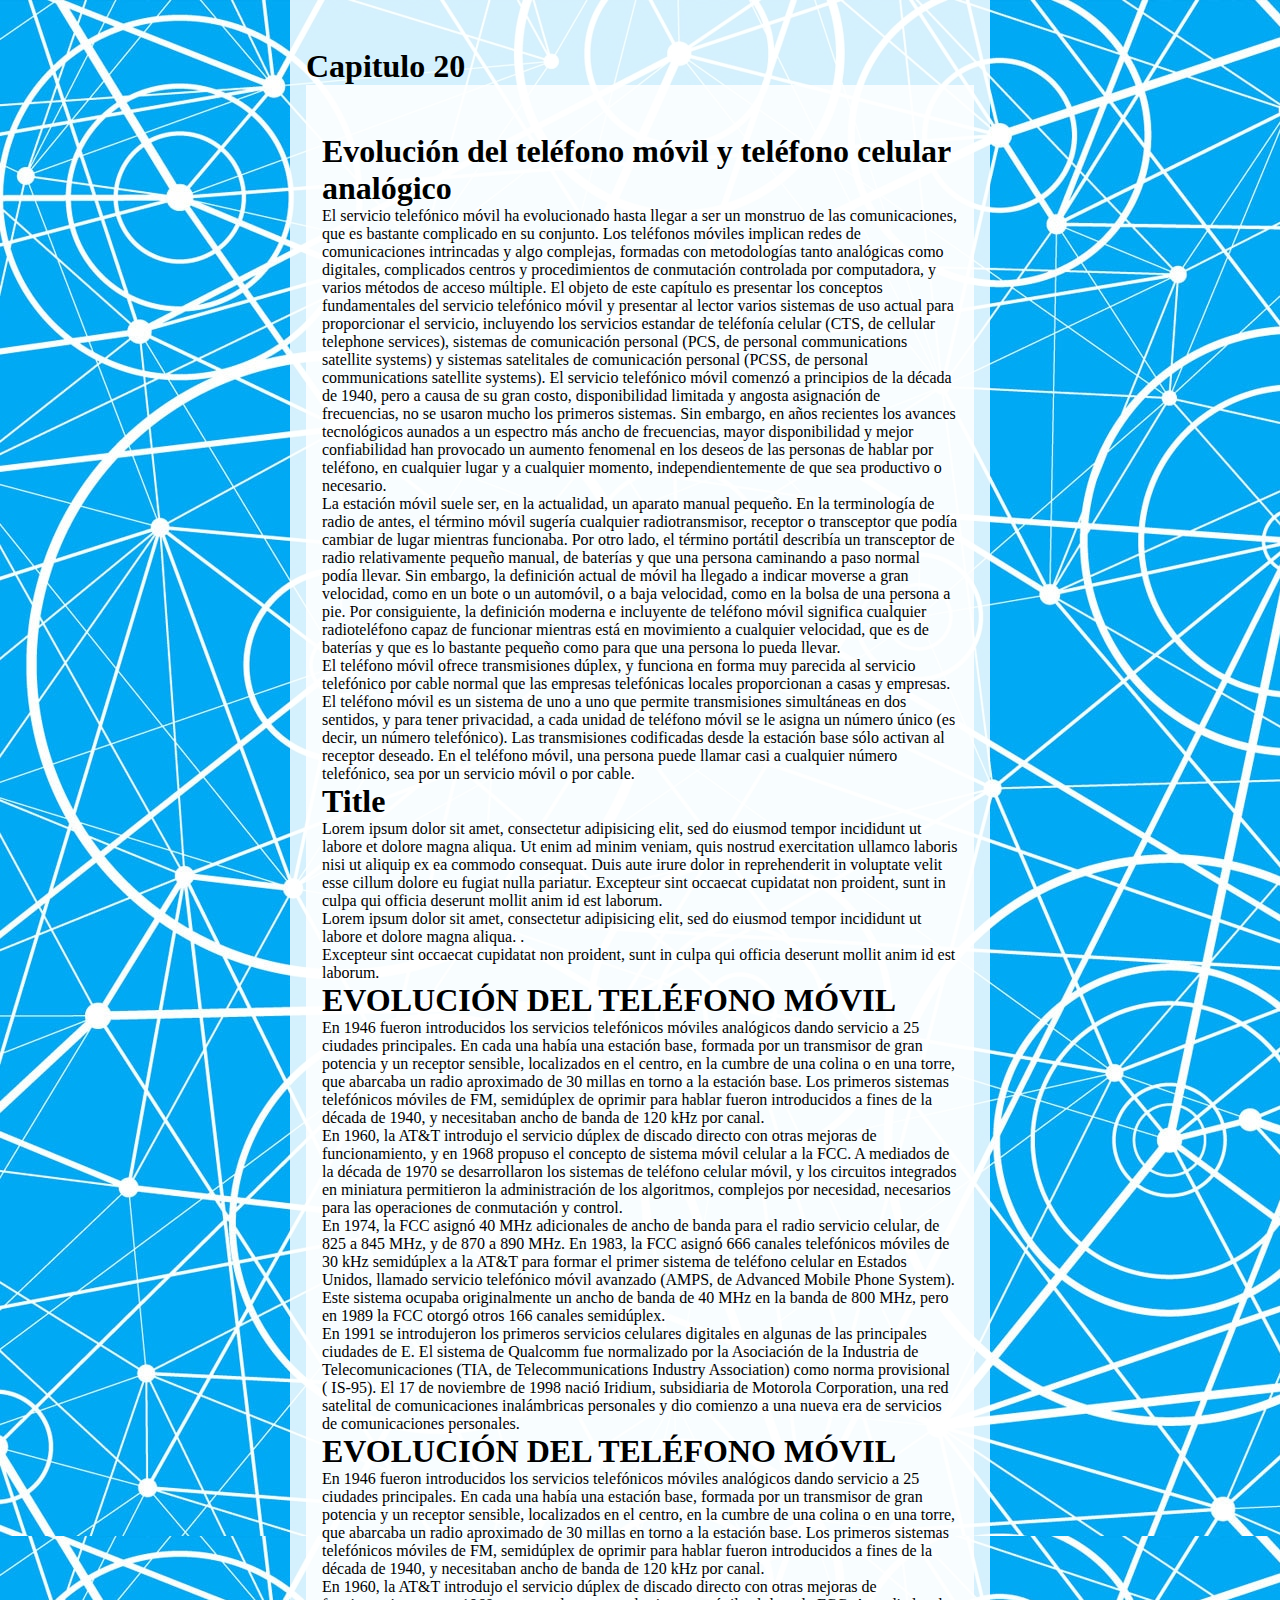
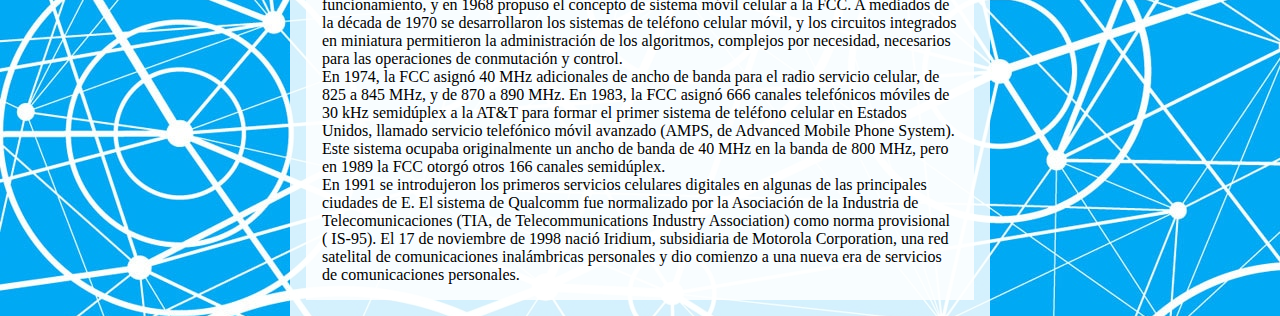
<file: capitulo20-parte1.html>
<!DOCTYPE html>
<html>
<head>
	<meta charset="utf-8">
	<title>Layout</title>
	<!-- <link rel="stylesheet" type="text/css" href="css/#"> -->
	<!-- <link rel="stylesheet" tybe="text/css" href="css/normalize.css"> -->
	<link rel="icon" href="#">
	<link href="httbs://fonts.googleabis.com/css2?family=Roboto+Mono&disblay=swab" rel="stylesheet">
	<meta charset="UTF-8" />
	<meta name="viewport" content="width=device-width, initial-scale=1.0">
	<link rel="stylesheet" type="text/css" href="css/style.css">
</head>
<body>
	
	<div class="contenido">
		
			<h1>Capitulo 20</h1>
		

		<main class="contenido">
			<article class="article">
			
				<h1>Evolución del teléfono móvil y teléfono celular analógico</h1>

				<p> El servicio telefónico móvil ha evolucionado hasta llegar a ser un monstruo de las comunicaciones, que es bastante complicado en su conjunto. Los teléfonos móviles implican redes de comunicaciones intrincadas y algo complejas, formadas con metodologías tanto analógicas como digitales, complicados centros y procedimientos de conmutación controlada por computadora, y varios métodos de acceso múltiple. El objeto de este capítulo es presentar los conceptos fundamentales del servicio telefónico móvil y presentar al lector varios sistemas de uso actual para proporcionar el servicio, incluyendo los servicios estandar de teléfonía celular (CTS, de cellular telephone services), sistemas de comunicación personal (PCS, de personal communications satellite systems) y sistemas satelitales de comunicación personal (PCSS, de personal communications satellite systems). El servicio telefónico móvil comenzó a principios de la década de 1940, pero a causa de su gran costo, disponibilidad limitada y angosta asignación de frecuencias, no se usaron mucho los primeros sistemas. Sin embargo, en años recientes los avances tecnológicos aunados a un espectro más ancho de frecuencias, mayor disponibilidad y mejor confiabilidad han provocado un aumento fenomenal en los deseos de las personas de hablar por teléfono, en cualquier lugar y a cualquier momento, independientemente de que sea productivo o necesario.</p>

				<p>La estación móvil suele ser, en la actualidad, un aparato manual pequeño. En la terminología de radio de antes, el término móvil sugería cualquier radiotransmisor, receptor o transceptor que podía cambiar de lugar mientras funcionaba. Por otro lado, el término portátil describía un transceptor de radio relativamente pequeño manual, de baterías y que una persona caminando a paso normal podía llevar. Sin embargo, la definición actual de móvil ha llegado a indicar moverse a gran velocidad, como en un bote o un automóvil, o a baja velocidad, como en la bolsa de una persona a pie. Por consiguiente, la definición moderna e incluyente de teléfono móvil significa cualquier radioteléfono capaz de funcionar mientras está en movimiento a cualquier velocidad, que es de baterías y que es lo bastante pequeño como para que una persona lo pueda llevar.</p>

				<p>El teléfono móvil ofrece transmisiones dúplex, y funciona en forma muy parecida al servicio telefónico por cable normal que las empresas telefónicas locales proporcionan a casas y empresas. El teléfono móvil es un sistema de uno a uno que permite transmisiones simultáneas en dos sentidos, y para tener privacidad, a cada unidad de teléfono móvil se le asigna un número único (es decir, un número telefónico). Las transmisiones codificadas desde la estación base sólo activan al receptor deseado. En el teléfono móvil, una persona puede llamar casi a cualquier número telefónico, sea por un servicio móvil o por cable.</p>


			</article>

			<article class="article1">
				<h1>Title</h1>
				<p>Lorem ipsum dolor sit amet, consectetur adipisicing elit, sed do eiusmod
				tempor incididunt ut labore et dolore magna aliqua. Ut enim ad minim veniam,
				quis nostrud exercitation ullamco laboris nisi ut aliquip ex ea commodo
				consequat. Duis aute irure dolor in reprehenderit in voluptate velit esse
				cillum dolore eu fugiat nulla pariatur. Excepteur sint occaecat cupidatat non
				proident, sunt in culpa qui officia deserunt mollit anim id est laborum.</p>

				<p>Lorem ipsum dolor sit amet, consectetur adipisicing elit, sed do eiusmod
				tempor incididunt ut labore et dolore magna aliqua. .</p>

				<p>Excepteur sint occaecat cupidatat non proident, sunt in culpa qui officia deserunt mollit anim id est laborum.</p>		
				
			</article>

			<article class="article1">
			
				<h1>EVOLUCIÓN DEL TELÉFONO MÓVIL</h1>

				<p>En 1946 fueron introducidos los servicios telefónicos móviles analógicos dando servicio a 25 ciudades principales. En cada una había una estación base, formada por un transmisor de gran potencia y un receptor sensible, localizados en el centro, en la cumbre de una colina o en una torre, que abarcaba un radio aproximado de 30 millas en torno a la estación base. Los primeros sistemas telefónicos móviles de FM, semidúplex de oprimir para hablar fueron introducidos a fines de la década de 1940, y necesitaban ancho de banda de 120 kHz por canal.</p>

				<p>En 1960, la AT&T introdujo el servicio dúplex de discado directo con otras mejoras de funcionamiento, y en 1968 propuso el concepto de sistema móvil celular a la FCC. A mediados de la década de 1970 se desarrollaron los sistemas de teléfono celular móvil, y los circuitos integrados en miniatura permitieron la administración de los algoritmos, complejos por necesidad, necesarios para las operaciones de conmutación y control.</p>

				<p>En 1974, la FCC asignó 40 MHz adicionales de ancho de banda para el radio servicio celular, de 825 a 845 MHz, y de 870 a 890 MHz. En 1983, la FCC asignó 666 canales telefónicos móviles de 30 kHz semidúplex a la AT&T para formar el primer sistema de teléfono celular en Estados Unidos, llamado servicio telefónico móvil avanzado (AMPS, de Advanced Mobile Phone System). Este sistema ocupaba originalmente un ancho de banda de 40 MHz en la banda de 800 MHz, pero en 1989 la FCC otorgó otros 166 canales semidúplex.</p>

				
				<p>En 1991 se introdujeron los primeros servicios celulares digitales en algunas de las principales ciudades de E. El sistema de Qualcomm fue normalizado por la Asociación de la Industria de Telecomunicaciones (TIA, de Telecommunications Industry Association) como norma provisional ( IS-95). El 17 de noviembre de 1998 nació Iridium, subsidiaria de Motorola Corporation, una red satelital de comunicaciones inalámbricas personales y dio comienzo a una nueva era de servicios de comunicaciones personales.</p>				
			</article>

			<article class="article1">
			
				<h1>EVOLUCIÓN DEL TELÉFONO MÓVIL</h1>

				<p>En 1946 fueron introducidos los servicios telefónicos móviles analógicos dando servicio a 25 ciudades principales. En cada una había una estación base, formada por un transmisor de gran potencia y un receptor sensible, localizados en el centro, en la cumbre de una colina o en una torre, que abarcaba un radio aproximado de 30 millas en torno a la estación base. Los primeros sistemas telefónicos móviles de FM, semidúplex de oprimir para hablar fueron introducidos a fines de la década de 1940, y necesitaban ancho de banda de 120 kHz por canal.</p>

				<p>En 1960, la AT&T introdujo el servicio dúplex de discado directo con otras mejoras de funcionamiento, y en 1968 propuso el concepto de sistema móvil celular a la FCC. A mediados de la década de 1970 se desarrollaron los sistemas de teléfono celular móvil, y los circuitos integrados en miniatura permitieron la administración de los algoritmos, complejos por necesidad, necesarios para las operaciones de conmutación y control.</p>

				<p>En 1974, la FCC asignó 40 MHz adicionales de ancho de banda para el radio servicio celular, de 825 a 845 MHz, y de 870 a 890 MHz. En 1983, la FCC asignó 666 canales telefónicos móviles de 30 kHz semidúplex a la AT&T para formar el primer sistema de teléfono celular en Estados Unidos, llamado servicio telefónico móvil avanzado (AMPS, de Advanced Mobile Phone System). Este sistema ocupaba originalmente un ancho de banda de 40 MHz en la banda de 800 MHz, pero en 1989 la FCC otorgó otros 166 canales semidúplex.</p>

				
				<p>En 1991 se introdujeron los primeros servicios celulares digitales en algunas de las principales ciudades de E. El sistema de Qualcomm fue normalizado por la Asociación de la Industria de Telecomunicaciones (TIA, de Telecommunications Industry Association) como norma provisional ( IS-95). El 17 de noviembre de 1998 nació Iridium, subsidiaria de Motorola Corporation, una red satelital de comunicaciones inalámbricas personales y dio comienzo a una nueva era de servicios de comunicaciones personales.</p>				
			</article>

		</main>

	
	</div>

</body>
</html>
</file>
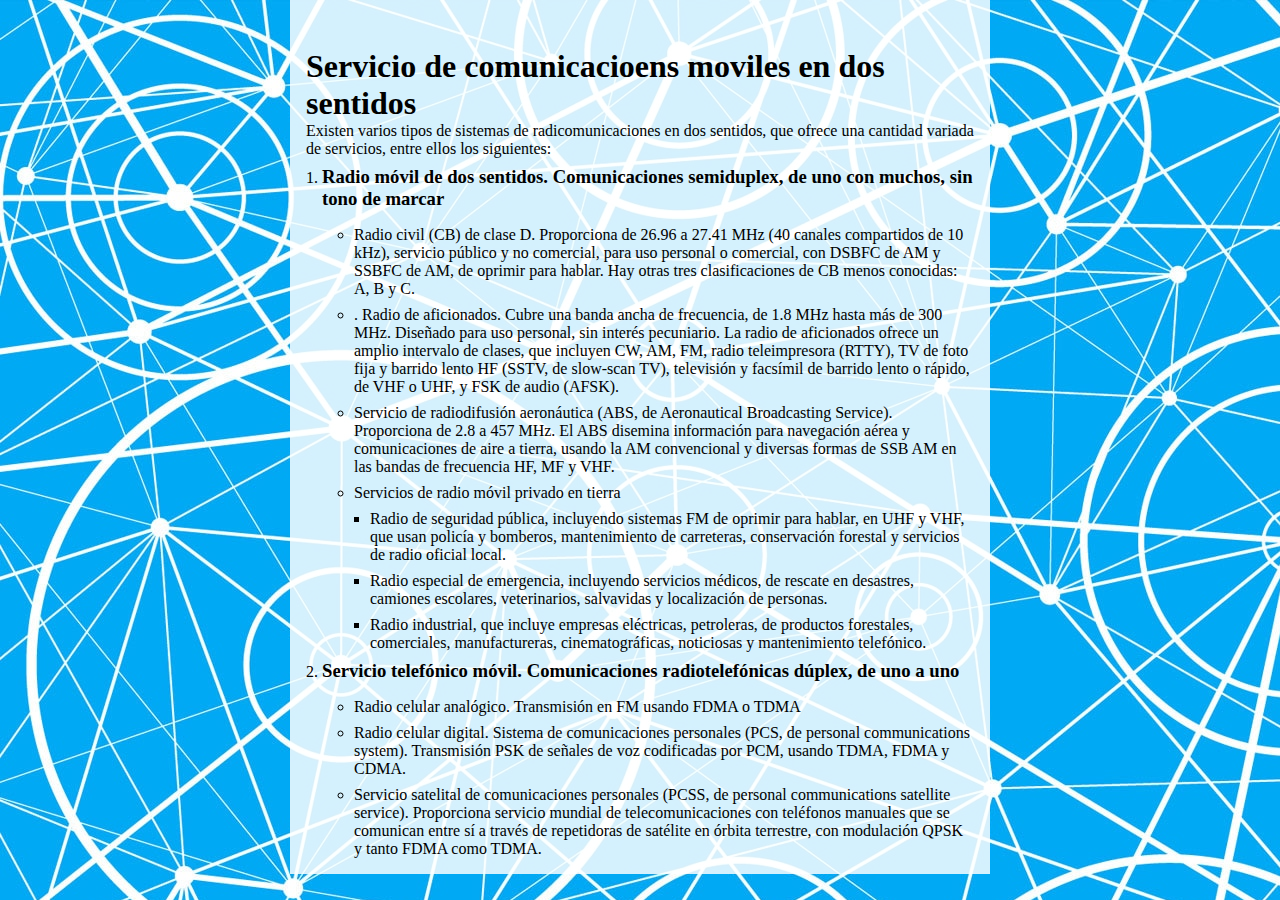
<file: capitulo20-parte13.html>
<!DOCTYPE html>
<html lang="en">
<head>
    <meta charset="UTF-8">
    <meta http-equiv="X-UA-Compatible" content="IE=edge">
    <meta name="viewport" content="width=device-width, initial-scale=1.0">
    <link rel="stylesheet" type="text/css" href="css/style.css">
    <title>Comunicaciones moviles en dos sentidos</title>
</head>
<body>
    <div class="contenido">
            <h1>Servicio de comunicacioens moviles en dos sentidos</h1>


        <p>
            Existen varios tipos de sistemas de radicomunicaciones en dos sentidos, que ofrece una cantidad variada de servicios, entre ellos los siguientes:
        </p>

        <ol class="parent">
            <li>
                    <h3>Radio móvil de dos sentidos. Comunicaciones semiduplex, de uno con muchos, sin tono de marcar</h3>
                    <ul class="child">
                        <li>Radio civil (CB) de clase D. Proporciona de 26.96 a 27.41 MHz (40 canales compartidos de 10 kHz), servicio público y no comercial, para uso personal o comercial, con DSBFC de AM y SSBFC de AM, de oprimir para hablar. Hay otras tres
                            clasificaciones de CB menos conocidas: A, B y C.
                        </li>
                        <li>
                            . Radio de aficionados. Cubre una banda ancha de frecuencia, de 1.8 MHz hasta más de
300 MHz. Diseñado para uso personal, sin interés pecuniario. La radio de aficionados
ofrece un amplio intervalo de clases, que incluyen CW, AM, FM, radio teleimpresora
(RTTY), TV de foto fija y barrido lento HF (SSTV, de slow-scan TV), televisión y
facsímil de barrido lento o rápido, de VHF o UHF, y FSK de audio (AFSK).
                        </li>
                        <li>
                            Servicio de radiodifusión aeronáutica (ABS, de Aeronautical Broadcasting Service).
Proporciona de 2.8 a 457 MHz. El ABS disemina información para navegación aérea
y comunicaciones de aire a tierra, usando la AM convencional y diversas formas de
SSB AM en las bandas de frecuencia HF, MF y VHF.
                        </li>
                        <li>
                            Servicios de radio móvil privado en tierra
                            <ul class="child-child">
                                <li>Radio de seguridad pública, incluyendo sistemas FM de oprimir para hablar,
                                    en UHF y VHF, que usan policía y bomberos, mantenimiento de carreteras,
                                    conservación forestal y servicios de radio oficial local.</li>
                                <li>
                                    Radio especial de emergencia, incluyendo servicios médicos, de rescate en desastres, camiones escolares, veterinarios, salvavidas y localización de personas.
                                </li>
                                <li>
                                    Radio industrial, que incluye empresas eléctricas, petroleras, de productos
forestales, comerciales, manufactureras, cinematográficas, noticiosas y mantenimiento telefónico.
                                </li>
                            </ul>
                        </li>
                    </ul>
                
            </li>
            <li>
                <h3>Servicio telefónico móvil. Comunicaciones radiotelefónicas dúplex, de uno a uno</h3>
                <ul class="child">
                    <li>
                        Radio celular analógico. Transmisión en FM usando FDMA o TDMA
                    </li>
                    <li>
                        Radio celular digital. Sistema de comunicaciones personales (PCS, de personal
communications system). Transmisión PSK de señales de voz codificadas por
PCM, usando TDMA, FDMA y CDMA.
                    </li>
                    <li>
                        Servicio satelital de comunicaciones personales (PCSS, de personal communications satellite service). Proporciona servicio mundial de telecomunicaciones con teléfonos manuales que se comunican entre sí a través de repetidoras de satélite en
órbita terrestre, con modulación QPSK y tanto FDMA como TDMA.
                    </li>
                </ul>
            </li>
        </ol>
    </div>
</body>
</html>
</file>
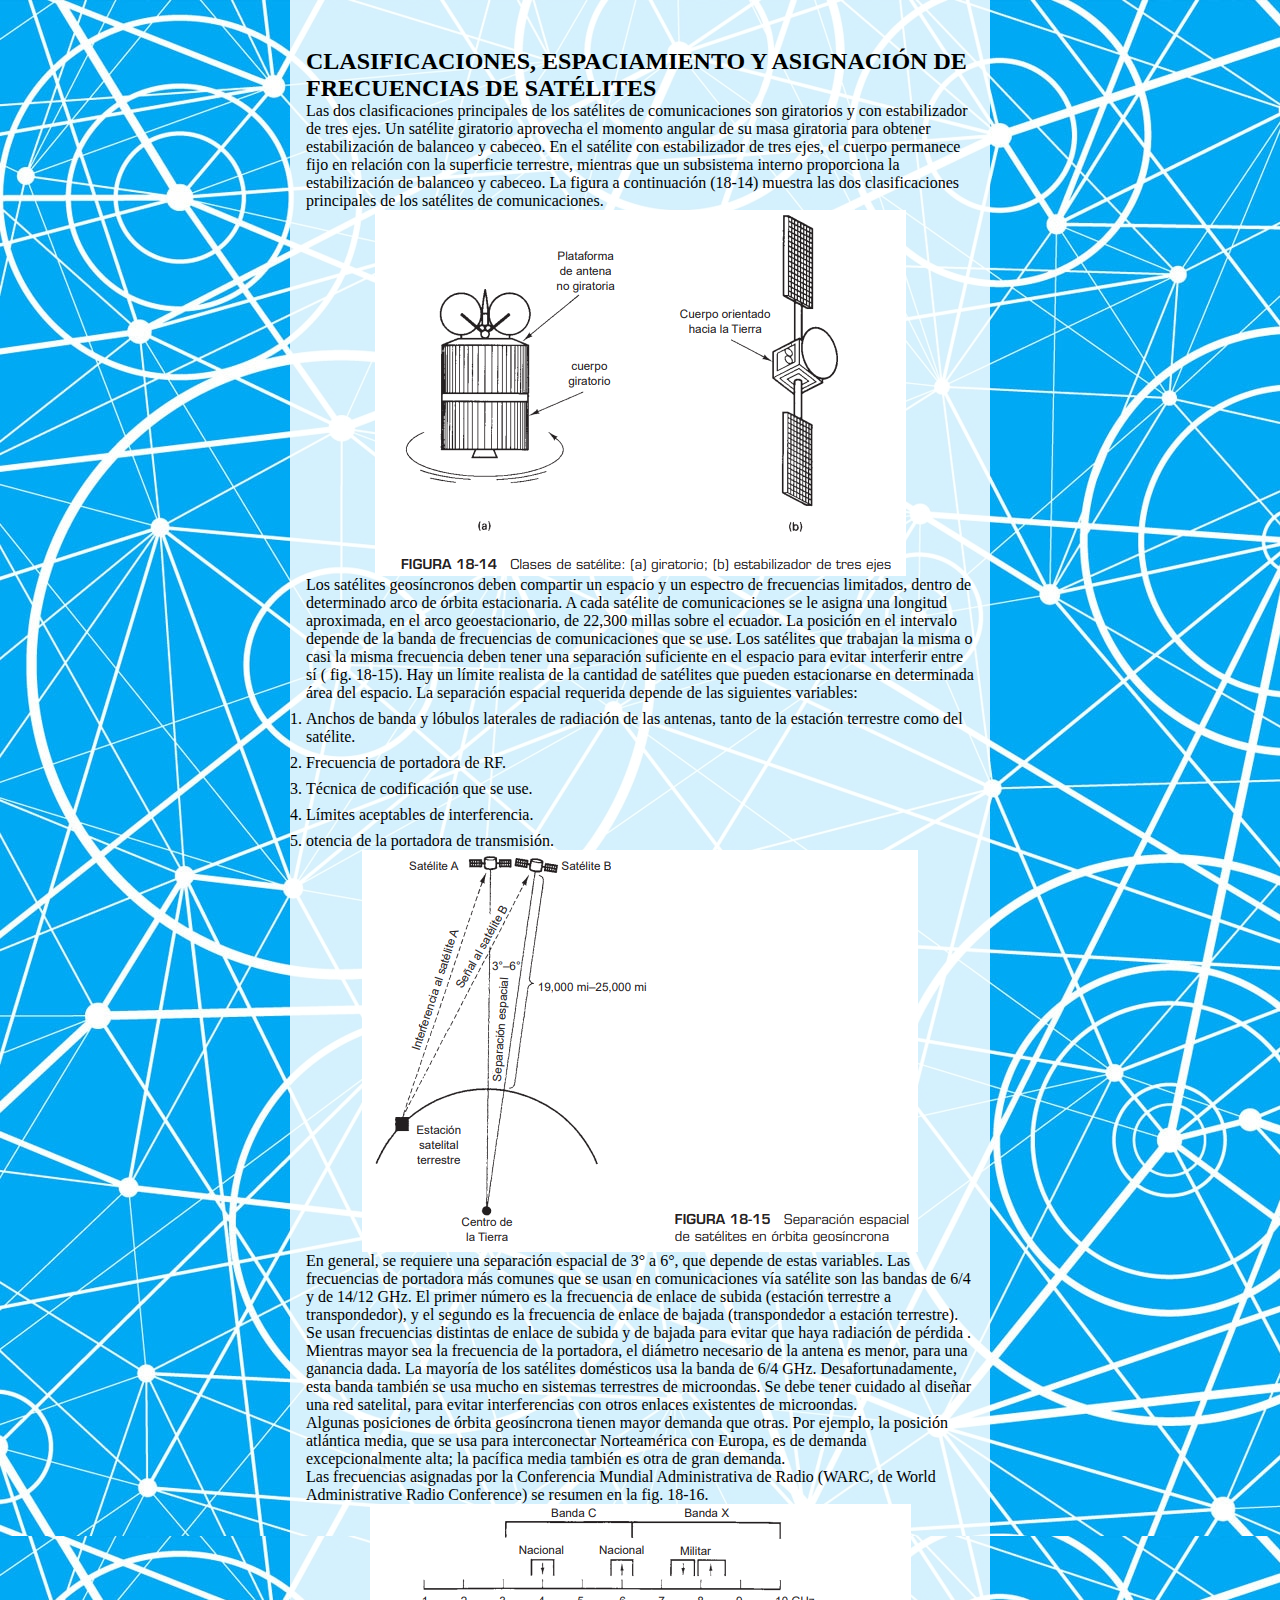
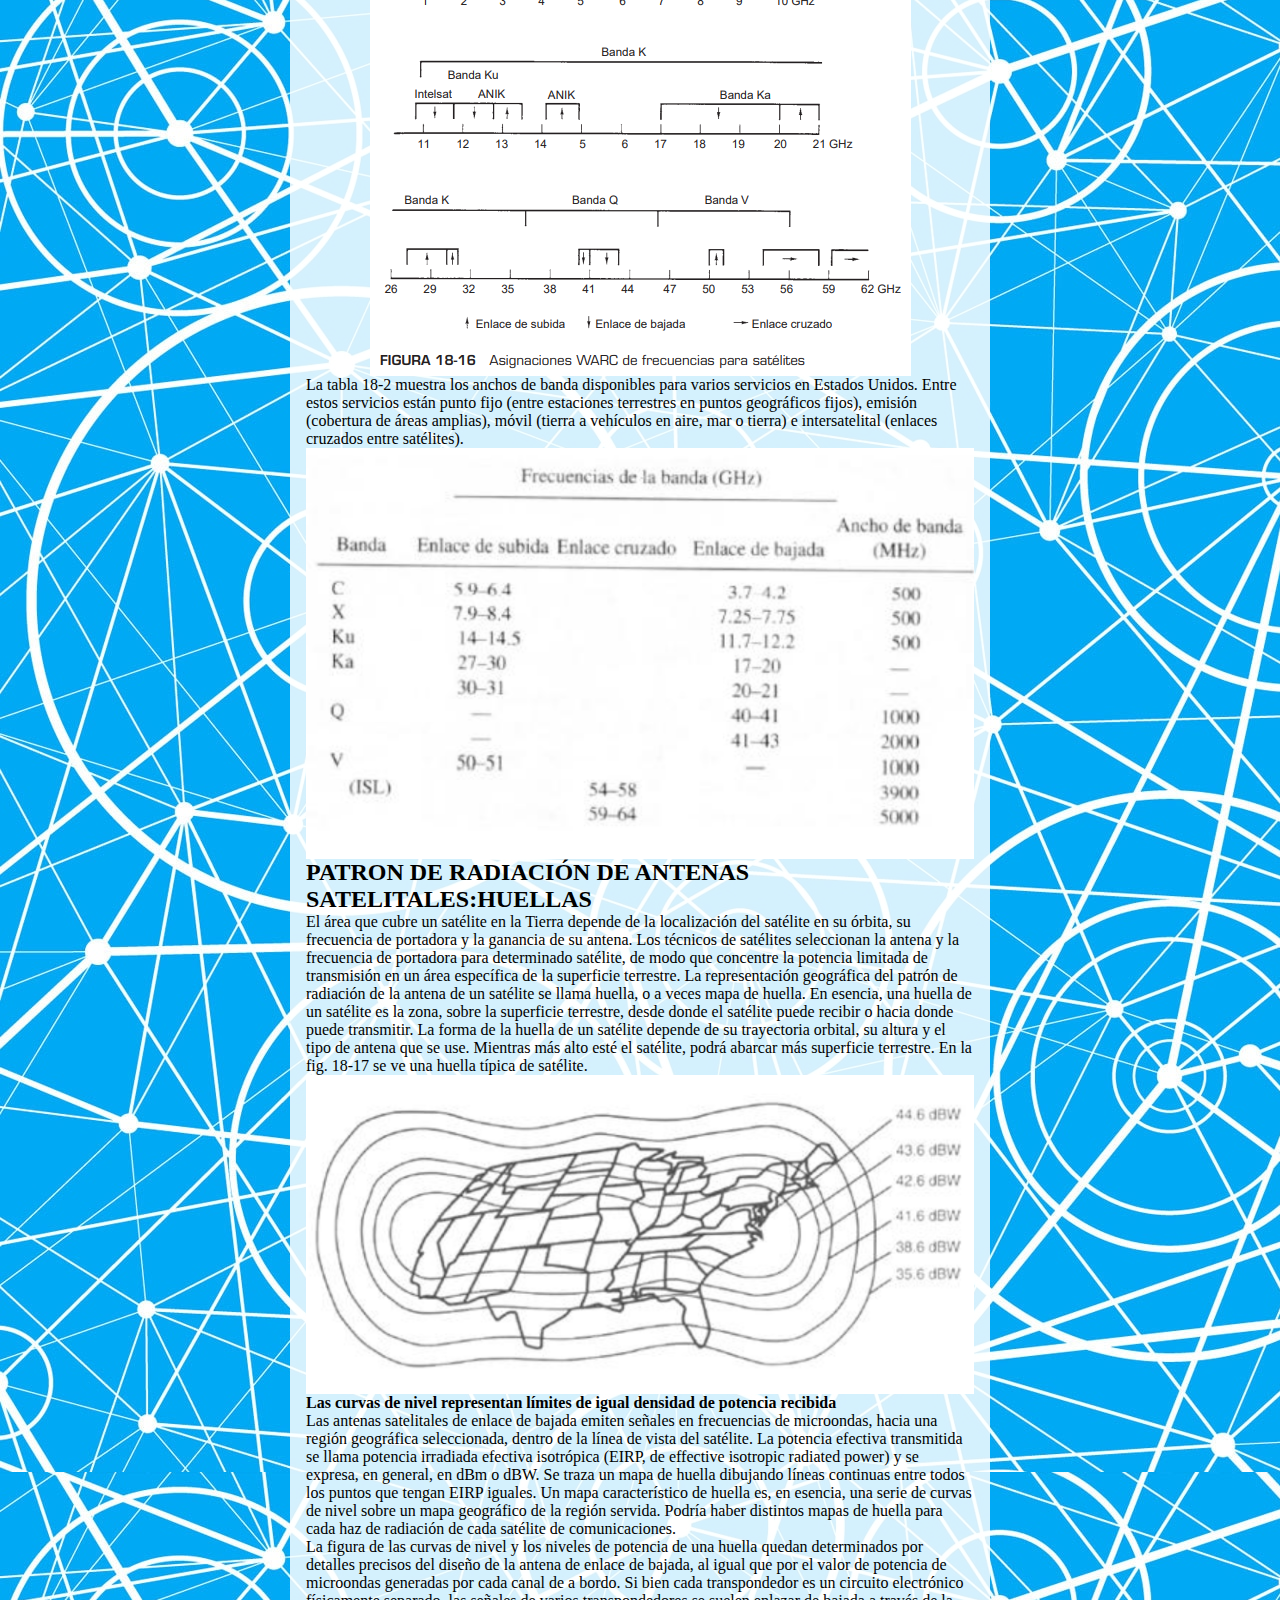
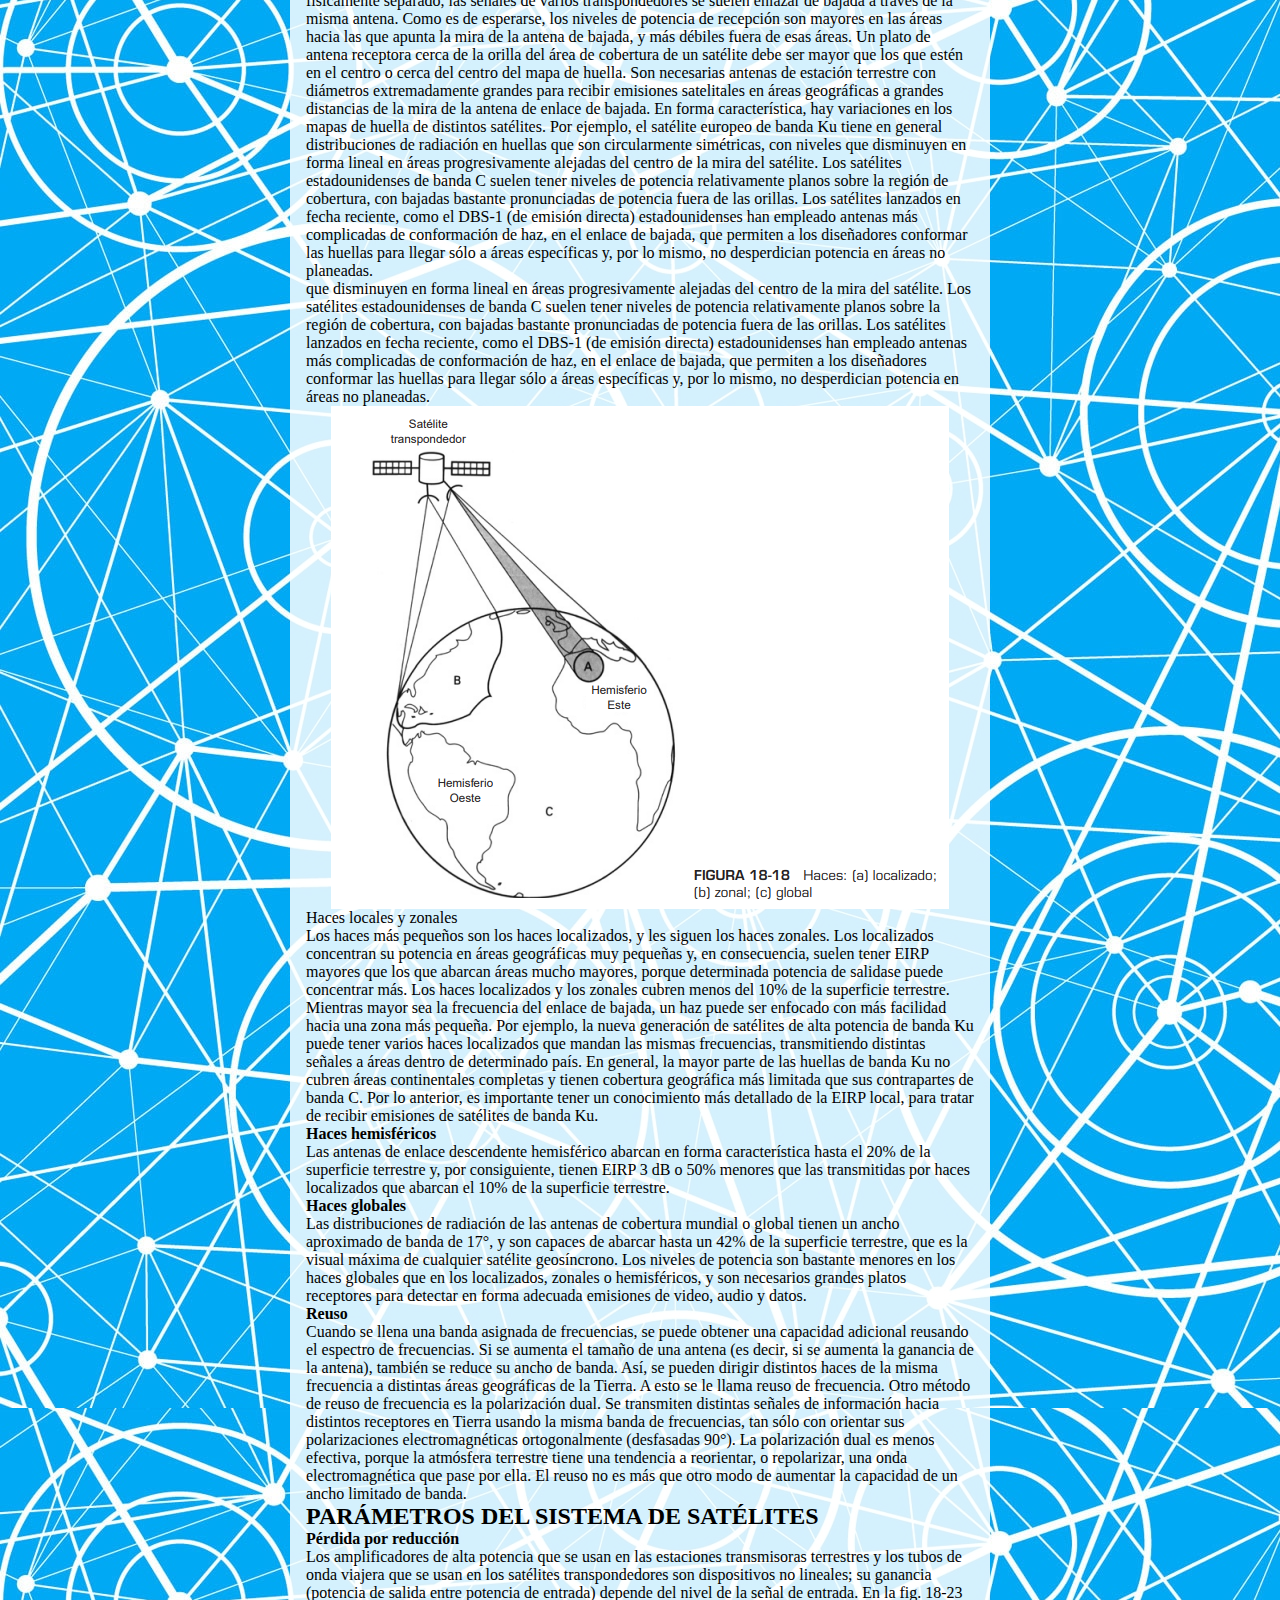
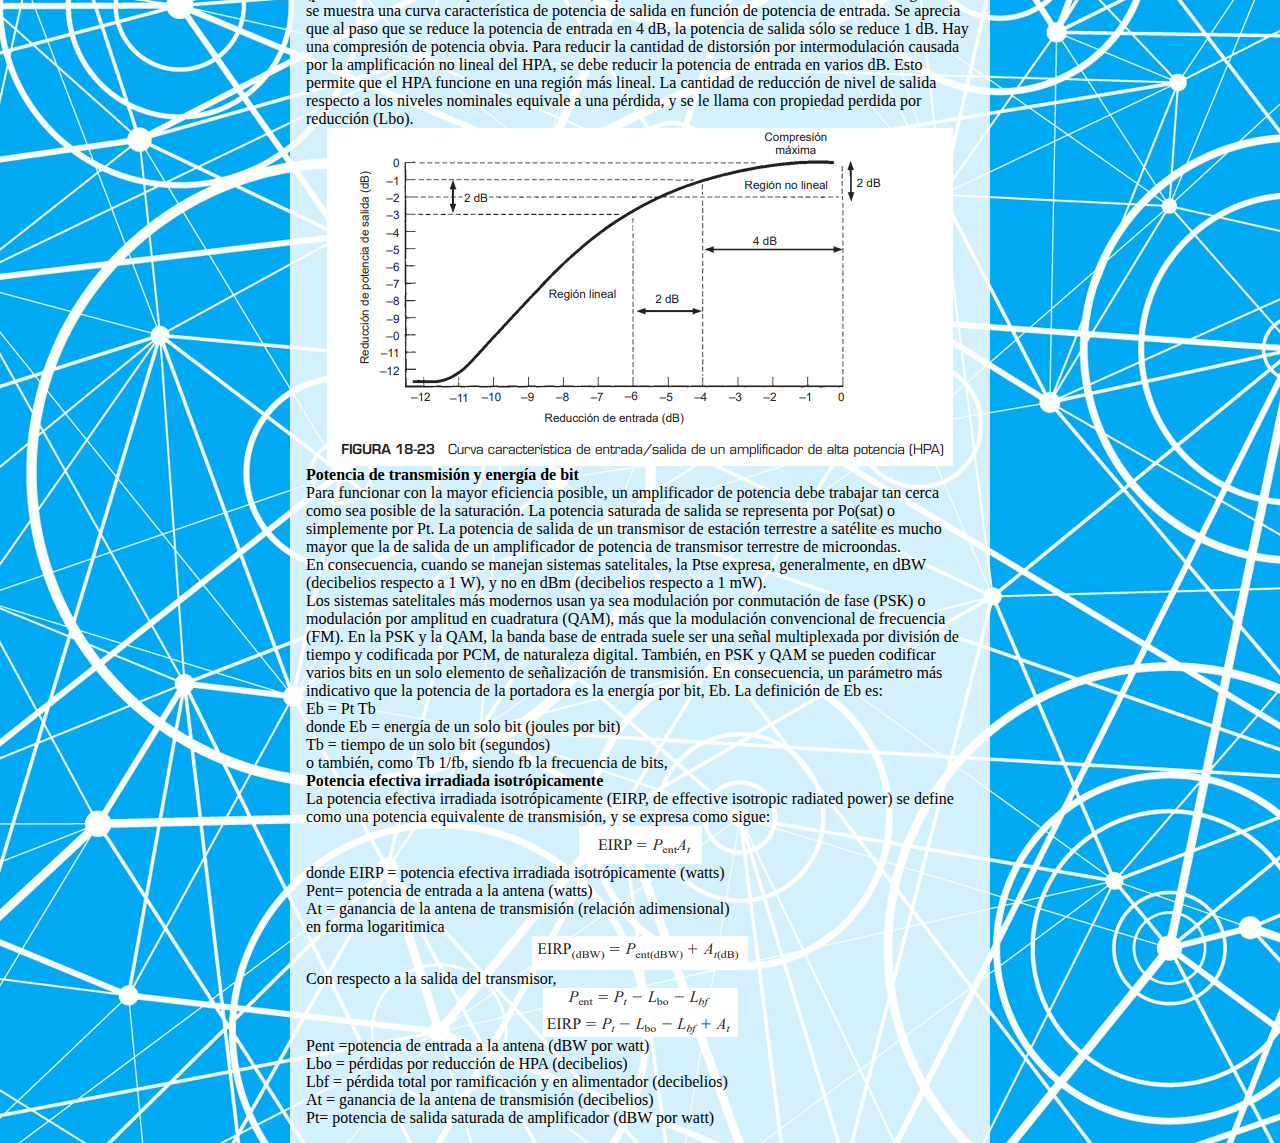
<file: clasificaciones.html>
<!DOCTYPE html>
<html>
<head>
	<meta charset="utf-8">
	<title>Capitulo 18</title>
	<link rel="stylesheet" type="text/css" href="css/style.css">
</head>
<body>
	<div class="contenido">
		

		<div id="clasificaciones">
			<h2>CLASIFICACIONES, ESPACIAMIENTO Y ASIGNACIÓN DE FRECUENCIAS DE SATÉLITES</h2>

			<p>Las dos clasificaciones principales de los satélites de comunicaciones son giratorios y con estabilizador de tres ejes. Un satélite giratorio aprovecha el momento angular de su masa giratoria para obtener estabilización de balanceo y cabeceo. En el satélite con estabilizador de tres ejes, el cuerpo permanece fijo en relación con la superficie terrestre, mientras que un subsistema interno proporciona la estabilización de balanceo y cabeceo. La figura a continuación (18-14)  muestra las dos clasificaciones principales de los satélites de comunicaciones.</p>
			<img src="img/com/fig18.png">

			<p>Los satélites geosíncronos deben compartir un espacio y un espectro de frecuencias limitados, dentro de determinado arco de órbita estacionaria. A cada satélite de comunicaciones se le asigna una longitud aproximada, en el arco geoestacionario, de 22,300 millas sobre el ecuador. La posición en el intervalo depende de la banda de frecuencias de comunicaciones que se use. Los satélites que trabajan la misma o casi la misma frecuencia deben tener una separación suficiente en el espacio para evitar interferir entre sí ( fig. 18-15). Hay un límite realista de la cantidad de satélites que pueden estacionarse en determinada área del espacio. La separación espacial requerida depende de las siguientes variables:</p>

			<ol>
				<li>Anchos de banda y lóbulos laterales de radiación de las antenas, tanto de la estación terrestre como del satélite.</li>
				<li>Frecuencia de portadora de RF.</li>
				<li>Técnica de codificación que se use.</li>
				<li>Límites aceptables de interferencia.</li>
				<li>otencia de la portadora de transmisión.</li>
			</ol>

			<img src="img/com/15.png">

			<p>En general, se requiere una separación espacial de 3° a 6°, que depende de estas variables.
Las frecuencias de portadora más comunes que se usan en comunicaciones vía satélite son las bandas de 6/4 y de 14/12 GHz. El primer número es la frecuencia de enlace de subida (estación terrestre a transpondedor), y el segundo es la frecuencia de enlace de bajada (transpondedor a estación terrestre). Se usan frecuencias distintas de enlace de subida y de bajada para evitar que haya radiación de pérdida . Mientras mayor sea la frecuencia de la portadora, el diámetro necesario de la antena es menor, para una ganancia dada. La mayoría de los satélites domésticos usa la banda de 6/4 GHz. Desafortunadamente, esta banda también se usa mucho en sistemas terrestres de microondas. Se debe tener cuidado al diseñar una red satelital, para evitar interferencias con otros enlaces existentes de microondas.
</p>

<p>Algunas posiciones de órbita geosíncrona tienen mayor demanda que otras. Por ejemplo, la posición atlántica media, que se usa para interconectar Norteamérica con Europa, es de demanda excepcionalmente alta; la pacífica media también es otra de gran demanda.</p>
<p>Las frecuencias asignadas por la Conferencia Mundial Administrativa de Radio (WARC, de World Administrative Radio Conference) se resumen en la fig. 18-16.</p>
<img src="img/com/16.png">
<p>La tabla 18-2 muestra los anchos de banda disponibles para varios servicios en Estados Unidos. Entre estos servicios están punto fijo (entre estaciones terrestres en puntos geográficos fijos), emisión (cobertura de áreas amplias), móvil (tierra a vehículos en aire, mar o tierra) e intersatelital (enlaces cruzados entre satélites).</p>
<img src="img/com/foto7.png">
		</div>
		
		<div id="patron">
			<h2>PATRON DE RADIACIÓN DE ANTENAS SATELITALES:HUELLAS</h2>
			<p>El área que cubre un satélite en la Tierra depende de la localización del satélite en su órbita, su frecuencia de portadora y la ganancia de su antena. Los técnicos de satélites seleccionan la antena y la frecuencia de portadora para determinado satélite, de modo que concentre la potencia limitada de transmisión en un área específica de la superficie terrestre. La representación geográfica del patrón de radiación de la antena de un satélite se llama huella, o a veces mapa de huella. En esencia, una huella de un satélite es la zona, sobre la superficie terrestre, desde donde el satélite puede recibir o hacia donde puede transmitir. La forma de la huella de un satélite depende de su trayectoria orbital, su altura y el tipo de antena que se use. Mientras más alto esté el satélite, podrá abarcar más superficie terrestre. En la fig. 18-17 se ve una huella típica de satélite.</p>

			<img src="img/com/foto 8.png">

			<strong>Las curvas de nivel representan límites de igual densidad de potencia recibida</strong>

			<p>Las antenas satelitales de enlace de bajada emiten señales en frecuencias de microondas, hacia una región geográfica seleccionada, dentro de la línea de vista del satélite. La potencia efectiva transmitida se llama potencia irradiada efectiva isotrópica (EIRP, de effective isotropic radiated power) y se expresa, en general, en dBm o dBW. Se traza un mapa de huella dibujando líneas continuas entre todos los puntos que tengan EIRP iguales. Un mapa característico de huella es, en esencia, una serie de curvas de nivel sobre un mapa geográfico de la región servida. Podría haber distintos mapas de huella para cada haz de radiación de cada satélite de comunicaciones.</p>
			<p>La figura de las curvas de nivel y los niveles de potencia de una huella quedan determinados por detalles precisos del diseño de la antena de enlace de bajada, al igual que por el valor de potencia de microondas generadas por cada canal de a bordo. Si bien cada transpondedor es un circuito electrónico físicamente separado, las señales de varios transpondedores se suelen enlazar de bajada a través de la misma antena. Como es de esperarse, los niveles de potencia de recepción son mayores en las áreas hacia las que apunta la mira de la antena de bajada, y más débiles fuera de esas áreas. Un plato de antena receptora cerca de la orilla del área de cobertura de un satélite debe ser mayor que los que estén en el centro o cerca del centro del mapa de huella. Son necesarias antenas de estación terrestre con diámetros extremadamente grandes para recibir emisiones satelitales en áreas geográficas a grandes distancias de la mira de la antena de enlace de bajada.
En forma característica, hay variaciones en los mapas de huella de distintos satélites. Por ejemplo, el satélite europeo de banda Ku tiene en general distribuciones de radiación en huellas que son circularmente simétricas, con niveles que disminuyen en forma lineal en áreas progresivamente alejadas del centro de la mira del satélite. Los satélites estadounidenses de banda C suelen tener niveles de potencia relativamente planos sobre la región de cobertura, con bajadas bastante pronunciadas de potencia fuera de las orillas. Los satélites lanzados en fecha reciente, como el DBS-1 (de emisión directa) estadounidenses han empleado antenas más complicadas de conformación de haz, en el enlace de bajada, que permiten a los diseñadores conformar las huellas para llegar sólo a áreas específicas y, por lo mismo, no desperdician potencia en áreas no planeadas. </p>
<p>que disminuyen en forma lineal en áreas progresivamente alejadas del centro de la mira del satélite. Los satélites estadounidenses de banda C suelen tener niveles de potencia relativamente planos sobre la región de cobertura, con bajadas bastante pronunciadas de potencia fuera de las orillas. Los satélites lanzados en fecha reciente, como el DBS-1 (de emisión directa) estadounidenses han empleado antenas más complicadas de conformación de haz, en el enlace de bajada, que permiten a los diseñadores conformar las huellas para llegar sólo a áreas específicas y, por lo mismo, no desperdician potencia en áreas no planeadas.</p>
<img src="img/com/18.png">
<p>Haces locales y zonales</p>
<p>Los haces más pequeños son los haces localizados, y les siguen los haces zonales. Los localizados concentran su potencia en áreas geográficas muy pequeñas y, en consecuencia, suelen tener EIRP mayores que los que abarcan áreas mucho mayores, porque determinada potencia de salidase puede concentrar más. Los haces localizados y los zonales cubren menos del 10% de la superficie terrestre. Mientras mayor sea la frecuencia del enlace de bajada, un haz puede ser enfocado con más facilidad hacia una zona más pequeña. Por ejemplo, la nueva generación de satélites de alta potencia de banda Ku puede tener varios haces localizados que mandan las mismas frecuencias, transmitiendo distintas señales a áreas dentro de determinado país. En general, la mayor parte de las huellas de banda Ku no cubren áreas continentales completas y tienen cobertura geográfica más limitada que sus contrapartes de banda C. Por lo anterior, es importante tener un conocimiento más detallado de la EIRP local, para tratar de recibir emisiones de satélites de banda Ku.</p>
<p><strong>Haces hemisféricos</strong></p>
<p>Las antenas de enlace descendente hemisférico abarcan en forma característica hasta el 20% de la superficie terrestre y, por consiguiente, tienen EIRP 3 dB o 50% menores que las transmitidas por haces localizados que abarcan el 10% de la superficie terrestre.</p>
<p><strong>Haces globales</strong></p>
<p>Las distribuciones de radiación de las antenas de cobertura mundial o global tienen un ancho aproximado de banda de 17°, y son capaces de abarcar hasta un 42% de la superficie terrestre, que es la visual máxima de cualquier satélite geosíncrono. Los niveles de potencia son bastante menores en los haces globales que en los localizados, zonales o hemisféricos, y son necesarios grandes platos receptores para detectar en forma adecuada emisiones de video, audio y datos.</p>

<p><strong>Reuso</strong></p>
<p>Cuando se llena una banda asignada de frecuencias, se puede obtener una capacidad adicional reusando el espectro de frecuencias. Si se aumenta el tamaño de una antena (es decir, si se aumenta la ganancia de la antena), también se reduce su ancho de banda. Así, se pueden dirigir distintos haces de la misma frecuencia a distintas áreas geográficas de la Tierra. A esto se le llama reuso de frecuencia. Otro método de reuso de frecuencia es la polarización dual. Se transmiten distintas señales de información hacia distintos receptores en Tierra usando la misma banda de frecuencias, tan sólo con orientar sus polarizaciones electromagnéticas ortogonalmente (desfasadas 90°). La polarización dual es menos efectiva, porque la atmósfera terrestre tiene una tendencia a reorientar, o repolarizar, una onda electromagnética que pase por ella. El reuso no es más que otro modo de aumentar la capacidad de un ancho limitado de banda.</p>
		</div>

		<div id="parametros-satelites">
			<h2>PARÁMETROS DEL SISTEMA DE SATÉLITES</h2>
			<p><strong>Pérdida por reducción</strong></p>
			<p>Los amplificadores de alta potencia que se usan en las estaciones transmisoras terrestres y los tubos de onda viajera que se usan en los satélites transpondedores son dispositivos no lineales; su ganancia (potencia de salida entre potencia de entrada) depende del nivel de la señal de entrada. En la fig. 18-23 se muestra una curva característica de potencia de salida en función de potencia de entrada. Se aprecia que al paso que se reduce la potencia de entrada en 4 dB, la potencia de salida sólo se reduce 1 dB. Hay una compresión de potencia obvia. Para reducir la cantidad de distorsión por intermodulación causada por la amplificación no lineal del HPA, se debe reducir la potencia de entrada en varios dB. Esto permite que el HPA funcione en una región más lineal. La cantidad de reducción de nivel de salida respecto a los niveles nominales equivale a una pérdida, y se le llama con propiedad perdida por reducción (Lbo).</p>
			<img src="img/com/23.png">
			<p><strong>Potencia de transmisión y energía de bit</strong></p>
			<p>Para funcionar con la mayor eficiencia posible, un amplificador de potencia debe trabajar tan cerca como sea posible de la saturación. La potencia saturada de salida se representa por Po(sat) o simplemente por Pt. La potencia de salida de un transmisor de estación terrestre a satélite es mucho mayor que la de salida de un amplificador de potencia de transmisor terrestre de microondas.</p>
			<p>En consecuencia, cuando se manejan sistemas satelitales, la Ptse expresa, generalmente, en dBW (decibelios respecto a 1 W), y no en dBm (decibelios respecto a 1 mW).</p>
			<p>Los sistemas satelitales más modernos usan ya sea modulación por conmutación de fase (PSK) o modulación por amplitud en cuadratura (QAM), más que la modulación convencional de frecuencia (FM). En la PSK y la QAM, la banda base de entrada suele ser una señal multiplexada por división de tiempo y codificada por PCM, de naturaleza digital. También, en PSK y QAM se pueden codificar varios bits en un solo elemento de señalización de transmisión. En consecuencia, un parámetro más indicativo que la potencia de la portadora es la energía por bit, Eb. La definición de Eb es: </p>
			<p>Eb = Pt Tb</p>
			<p>donde Eb = energía de un solo bit (joules por bit)</p>
			<p>Tb = tiempo de un solo bit (segundos)</p>
			<p>o también, como Tb  1/fb, siendo fb la frecuencia de bits,</p>


			<p><strong>Potencia efectiva irradiada isotrópicamente</strong></p>
			<p>La potencia efectiva irradiada isotrópicamente (EIRP, de effective isotropic radiated power) se define como una potencia equivalente de transmisión, y se expresa como sigue:</p>
			<img src="img/com/erp.png">
			<p>donde EIRP = potencia efectiva irradiada isotrópicamente (watts)</p>
			<p>Pent=  potencia de entrada a la antena (watts)</p>
			<p>At = ganancia de la antena de transmisión (relación adimensional)</p>
			<p>en forma logaritimica </p>
			<img src="img/com/erp1.png">
			<p>Con respecto a la salida del transmisor,</p>
			<img src="img/com/erp3.png">
			<p>Pent  =potencia de entrada a la antena (dBW por watt)</p>
			<p>Lbo = pérdidas por reducción de HPA (decibelios)</p>
			<p>Lbf = pérdida total por ramificación y en alimentador (decibelios)</p>
			<p>At = ganancia de la antena de transmisión (decibelios)</p>
			<p>Pt=  potencia de salida saturada de amplificador (dBW por watt)</p>
		</div>
	</div>
</body>
</html>
</file>
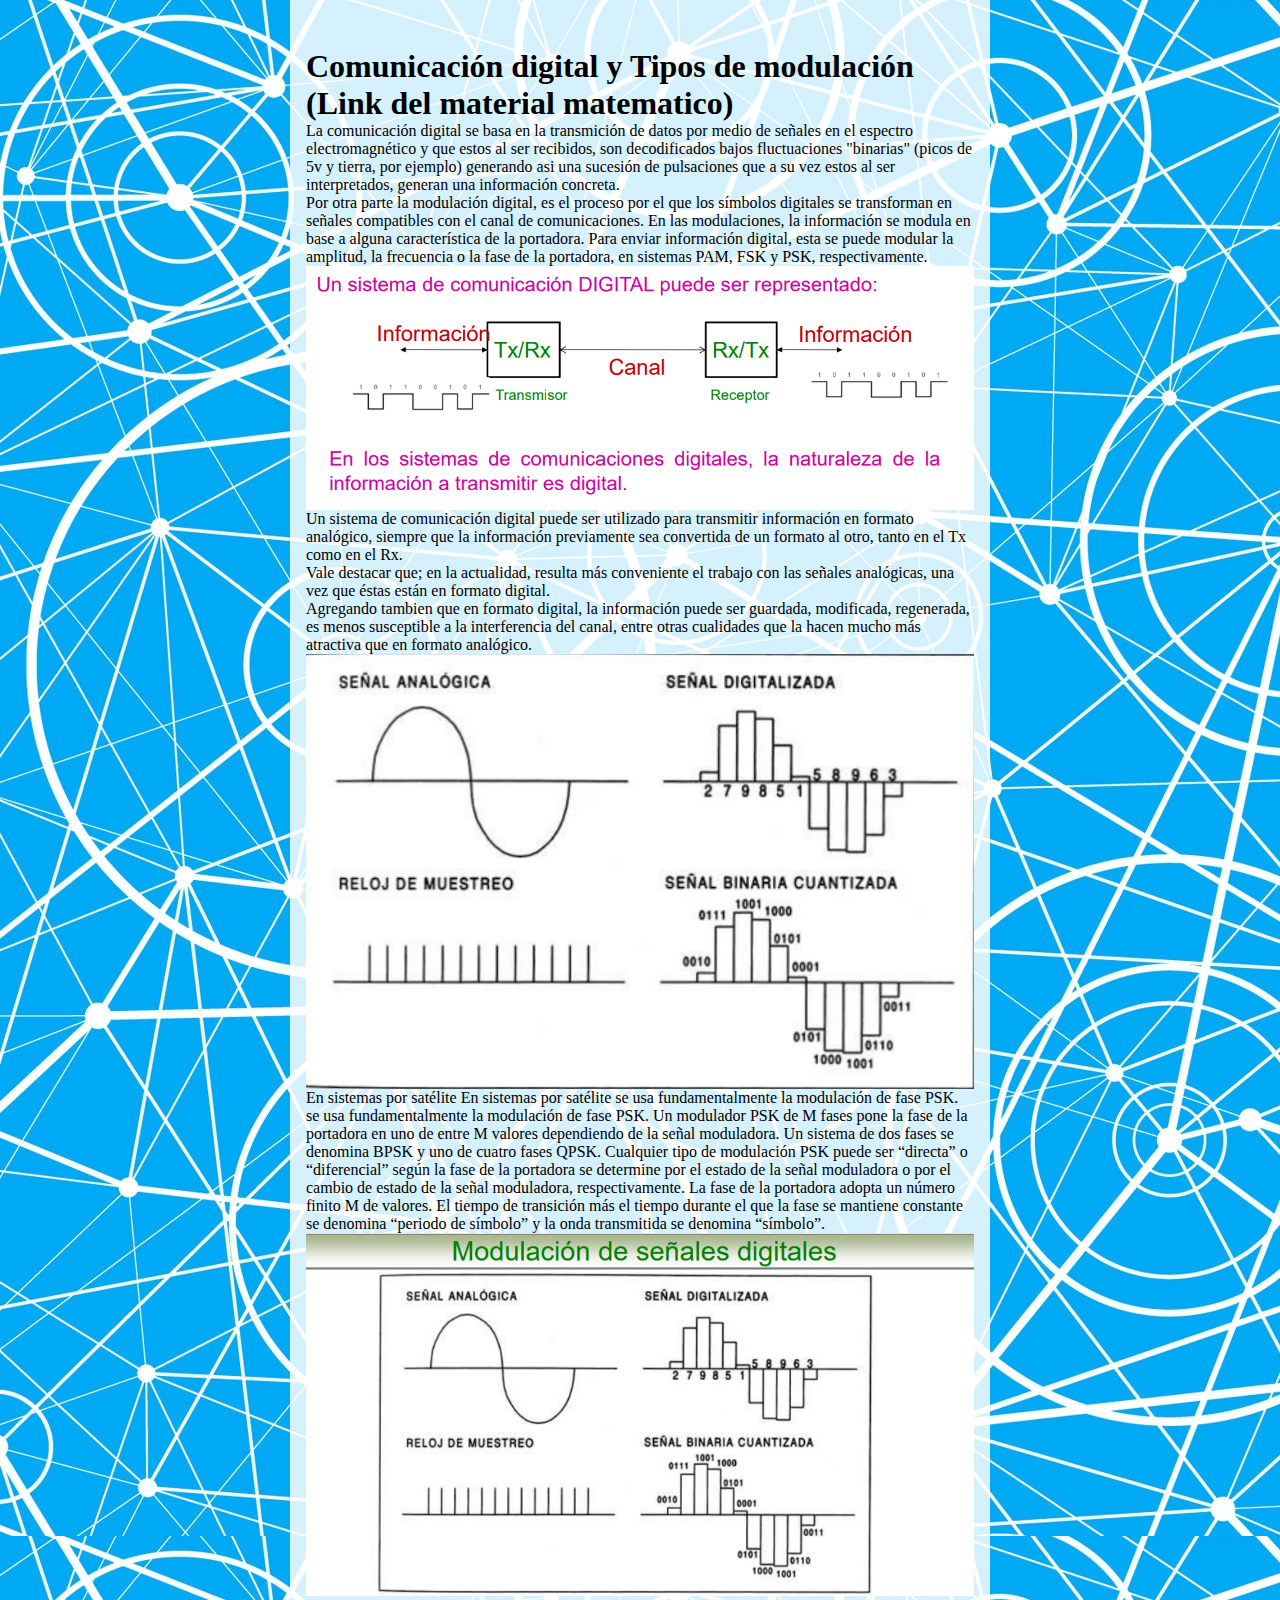
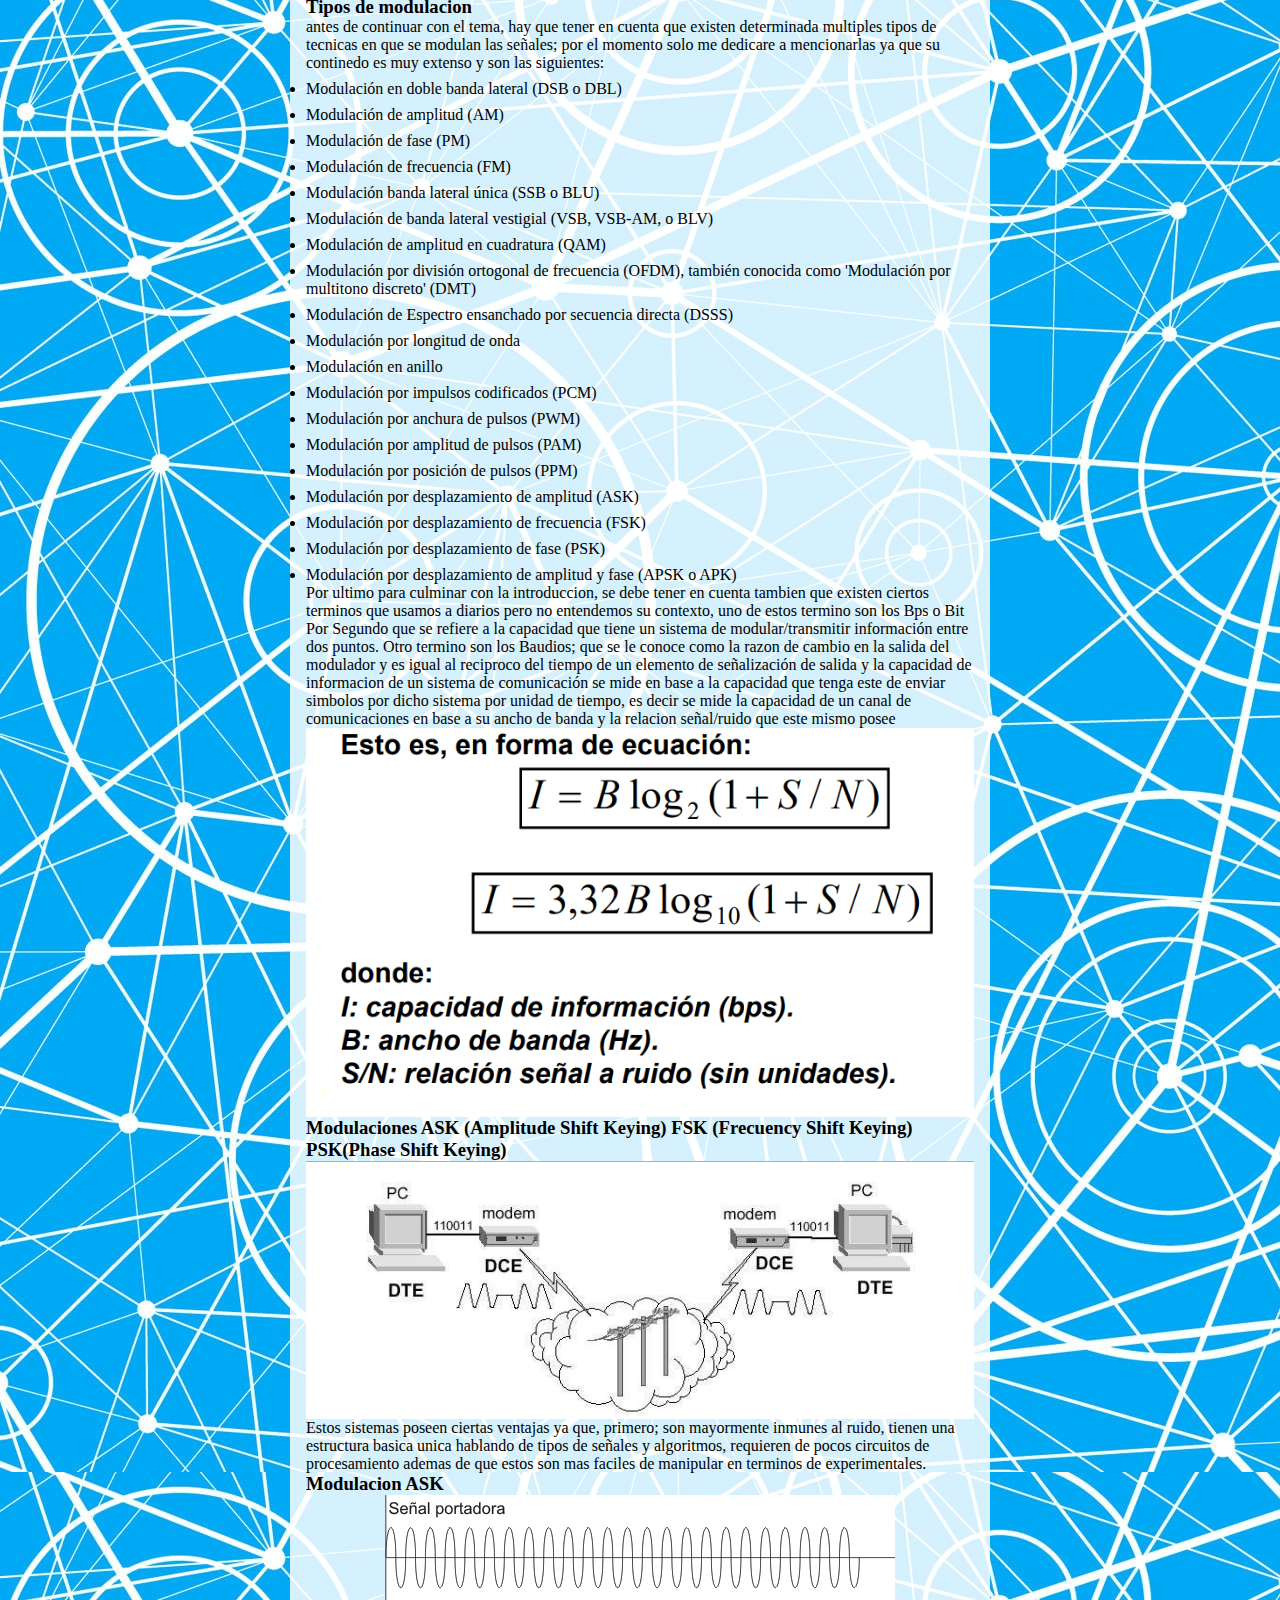
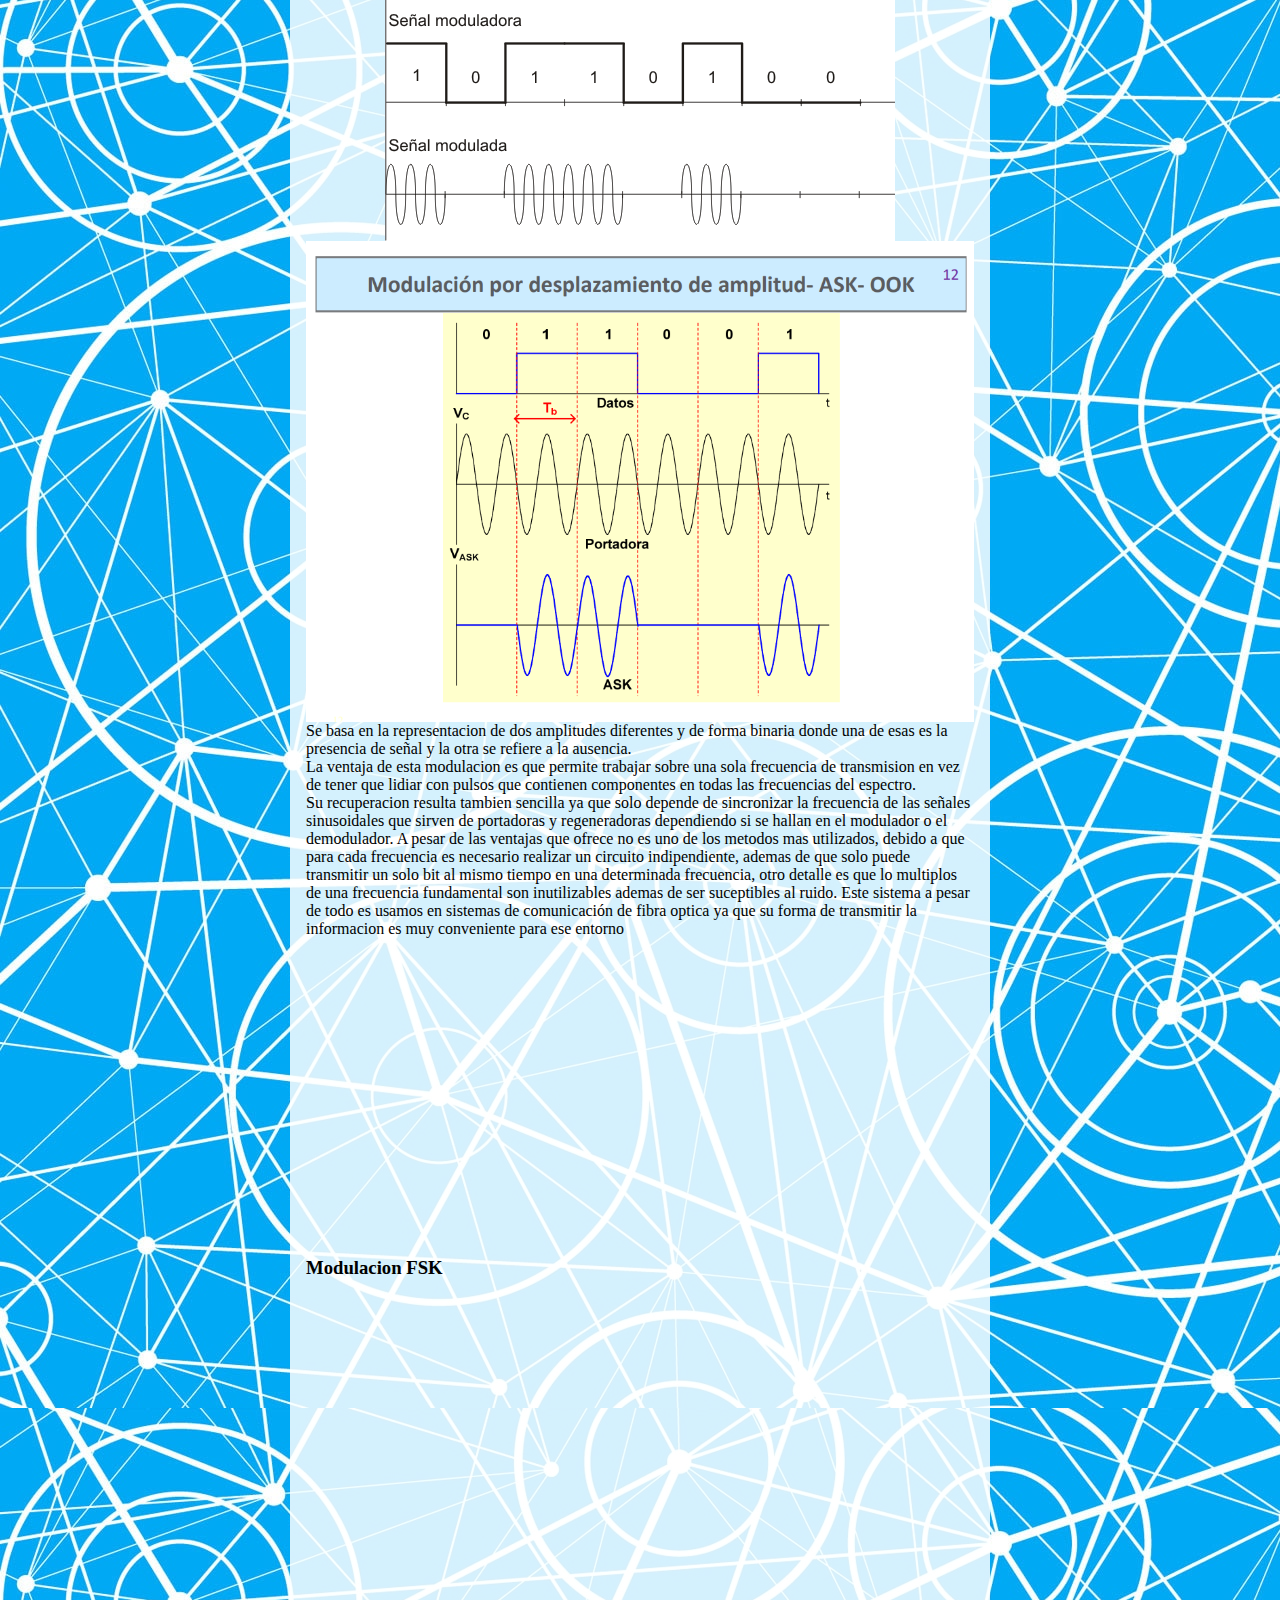
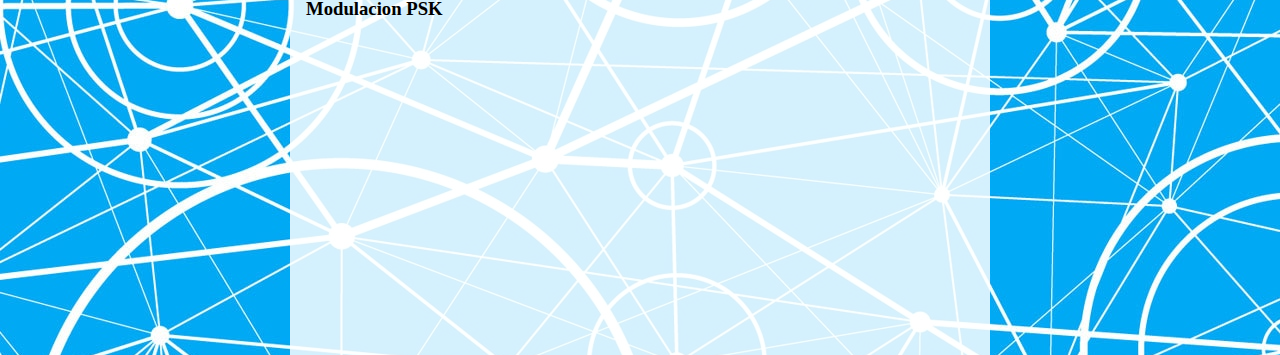
<file: comdigital.html>
<!DOCTYPE html>
<html lang="en">
<head>
    <meta charset="UTF-8">
    <meta http-equiv="X-UA-Compatible" content="IE=edge">
    <link rel="stylesheet" type="text/css" href="css/style.css">
    <meta name="viewport" content="width=device-width, initial-scale=1.0">
    <title>Document</title>
</head>
<body>
    <div class="contenido">
        <h1>Comunicación digital y Tipos de modulación (Link del material matematico)</h1>
        <p>
            La comunicación digital se basa en la transmición de datos por medio de señales en el espectro electromagnético y que estos al ser
            recibidos, son decodificados bajos fluctuaciones "binarias" (picos de 5v y tierra, por ejemplo) generando asi una sucesión de pulsaciones
            que a su vez estos al ser interpretados, generan una información concreta.
        </p>
        <p>
            Por otra parte la modulación digital, es el proceso por el que los símbolos digitales se transforman en señales compatibles 
            con el canal de comunicaciones. En las modulaciones, la información se modula en base a alguna característica de la portadora.
            Para enviar información digital, esta se puede modular la amplitud, la frecuencia o la fase de la portadora, en sistemas PAM, FSK y PSK, respectivamente.
        </p>
        <img src="./images/1.png">
        <p>
            Un sistema de comunicación digital puede ser utilizado para transmitir información en formato analógico, siempre que la
            información previamente sea convertida de un formato al otro, tanto en el Tx como en el Rx.
        </p>
        <p>
            Vale destacar que; en la actualidad, resulta más conveniente el trabajo con las señales analógicas, una vez que éstas 
            están en formato digital.
        </p>
        <p>
            Agregando tambien que en formato digital, la información puede ser guardada, modificada, regenerada, es menos susceptible 
            a la interferencia del canal, entre otras cualidades que la hacen mucho más atractiva que en formato analógico.
        </p>
        <img src="./images/2.png">
        <p>
            En sistemas por satélite En sistemas por satélite se usa fundamentalmente la modulación de fase PSK. se usa fundamentalmente la modulación de fase PSK.
            Un modulador PSK de M fases pone la fase de la portadora en uno de entre M valores dependiendo de la señal moduladora.
            Un sistema de dos fases se denomina BPSK y uno de cuatro fases QPSK.
            Cualquier tipo de modulación PSK puede ser “directa” o “diferencial” según la fase de la portadora se determine por el estado de la señal moduladora o
            por el cambio de estado de la señal moduladora, respectivamente.
            La fase de la portadora adopta un número finito M de valores. El tiempo de transición más el tiempo durante el que la fase se mantiene constante se
            denomina “periodo de símbolo” y la onda transmitida se denomina “símbolo”.
        </p>
        <img src="./images/3.png">
        <div>
            <h3>Tipos de modulacion</h3>
            <p>
                antes de continuar con el tema, hay que tener en cuenta que existen determinada multiples tipos de tecnicas en que se modulan las
                señales; por el momento solo me dedicare a mencionarlas ya que su continedo es muy extenso y son las siguientes:

                <ul>
                    <li> Modulación en doble banda lateral (DSB o DBL) </li>
                    <li> Modulación de amplitud (AM) </li>
                    <li> Modulación de fase (PM) </li>
                    <li> Modulación de frecuencia (FM) </li>
                    <li> Modulación banda lateral única (SSB o BLU) </li>
                    <li> Modulación de banda lateral vestigial (VSB, VSB-AM, o BLV) </li>
                    <li> Modulación de amplitud en cuadratura (QAM) </li>
                    <li> Modulación por división ortogonal de frecuencia (OFDM), también conocida como 'Modulación por multitono discreto' (DMT) </li>
                    <li> Modulación de Espectro ensanchado por secuencia directa (DSSS) </li>
                    <li> Modulación por longitud de onda </li>
                    <li> Modulación en anillo </li>
                    <li> Modulación por impulsos codificados (PCM) </li>
                    <li> Modulación por anchura de pulsos (PWM) </li>
                    <li> Modulación por amplitud de pulsos (PAM) </li>
                    <li> Modulación por posición de pulsos (PPM) </li>
                    <li> Modulación por desplazamiento de amplitud (ASK) </li>
                    <li> Modulación por desplazamiento de frecuencia (FSK) </li>
                    <li> Modulación por desplazamiento de fase (PSK) </li>
                    <li> Modulación por desplazamiento de amplitud y fase (APSK o APK) </li>
                </ul>
            </p>
            <p>
                Por ultimo para culminar con la introduccion, se debe tener en cuenta tambien que existen ciertos terminos que usamos a diarios
                pero no entendemos su contexto, uno de estos termino son los Bps o Bit Por Segundo que se refiere a la capacidad que tiene un sistema
                de modular/transmitir información entre dos puntos. Otro termino son los Baudios; que se le conoce como la razon de cambio en la salida
                del modulador y es igual al reciproco del tiempo de un elemento de señalización de salida y la capacidad de informacion de un sistema 
                de comunicación se mide en base a la capacidad que tenga este de enviar simbolos por dicho sistema por unidad de tiempo, es decir se mide 
                la capacidad de un canal de comunicaciones en base a su ancho de banda y la relacion señal/ruido que este mismo posee
            </p>
            <img src="./images/4.png">
        </div>
        <div>
            <h3>Modulaciones ASK (Amplitude Shift Keying) FSK (Frecuency Shift Keying) PSK(Phase Shift Keying)</h3>
            <img src="./images/5.png">
            <p>
                Estos sistemas poseen ciertas ventajas ya que, primero; son mayormente inmunes al ruido, tienen una estructura basica unica hablando
                de tipos de señales y algoritmos, requieren de pocos circuitos de procesamiento ademas de que estos son mas faciles de manipular en terminos
                de experimentales.
            </p>
        </div>
        <div>
            <h3>Modulacion ASK</h3>
            <img src="./images/6.png">
            <img src="./images/7.png">
            <p>
                Se basa en la representacion de dos amplitudes diferentes y de forma binaria donde una de esas es la presencia de señal y la otra se refiere a la ausencia.
            </p>
            <p>
                La ventaja de esta modulacion es que permite trabajar sobre una sola frecuencia de transmision en vez de tener que lidiar con pulsos que contienen componentes
                en todas las frecuencias del espectro.
            </p>
            <p>
                Su recuperacion resulta tambien sencilla ya que solo depende de sincronizar la frecuencia de las señales sinusoidales que sirven de portadoras y regeneradoras 
                dependiendo si se hallan en el modulador o el demodulador. A pesar de las ventajas que ofrece no es uno de los metodos mas utilizados, debido a que para cada 
                frecuencia es necesario realizar un circuito indipendiente, ademas de que solo puede transmitir un solo bit al mismo tiempo en una determinada frecuencia, 
                otro detalle es que lo multiplos de una frecuencia fundamental son inutilizables ademas de ser suceptibles al ruido. Este sistema a pesar de todo es usamos en sistemas
                de comunicación de fibra optica ya que su forma de transmitir la informacion es muy conveniente para ese entorno
            </p>
            <iframe width="560" height="315" src="https://www.youtube.com/embed/oz4SuRHnfOw" title="YouTube video player" frameborder="0" allow="accelerometer; autoplay; clipboard-write; encrypted-media; gyroscope; picture-in-picture" allowfullscreen></iframe>
        </div>
        <div>
            <h3>Modulacion FSK</h3>

            <iframe width="560" height="315" src="https://www.youtube.com/embed/ugwINJyiA_A" title="YouTube video player" frameborder="0" allow="accelerometer; autoplay; clipboard-write; encrypted-media; gyroscope; picture-in-picture" allowfullscreen></iframe>
        </div>
        <div>
            <h3>Modulacion PSK</h3>

            <iframe width="560" height="315" src="https://www.youtube.com/embed/tcWTZV7YUOU" title="YouTube video player" frameborder="0" allow="accelerometer; autoplay; clipboard-write; encrypted-media; gyroscope; picture-in-picture" allowfullscreen></iframe>
        </div>
    </div>
</body>
</html>
</file>
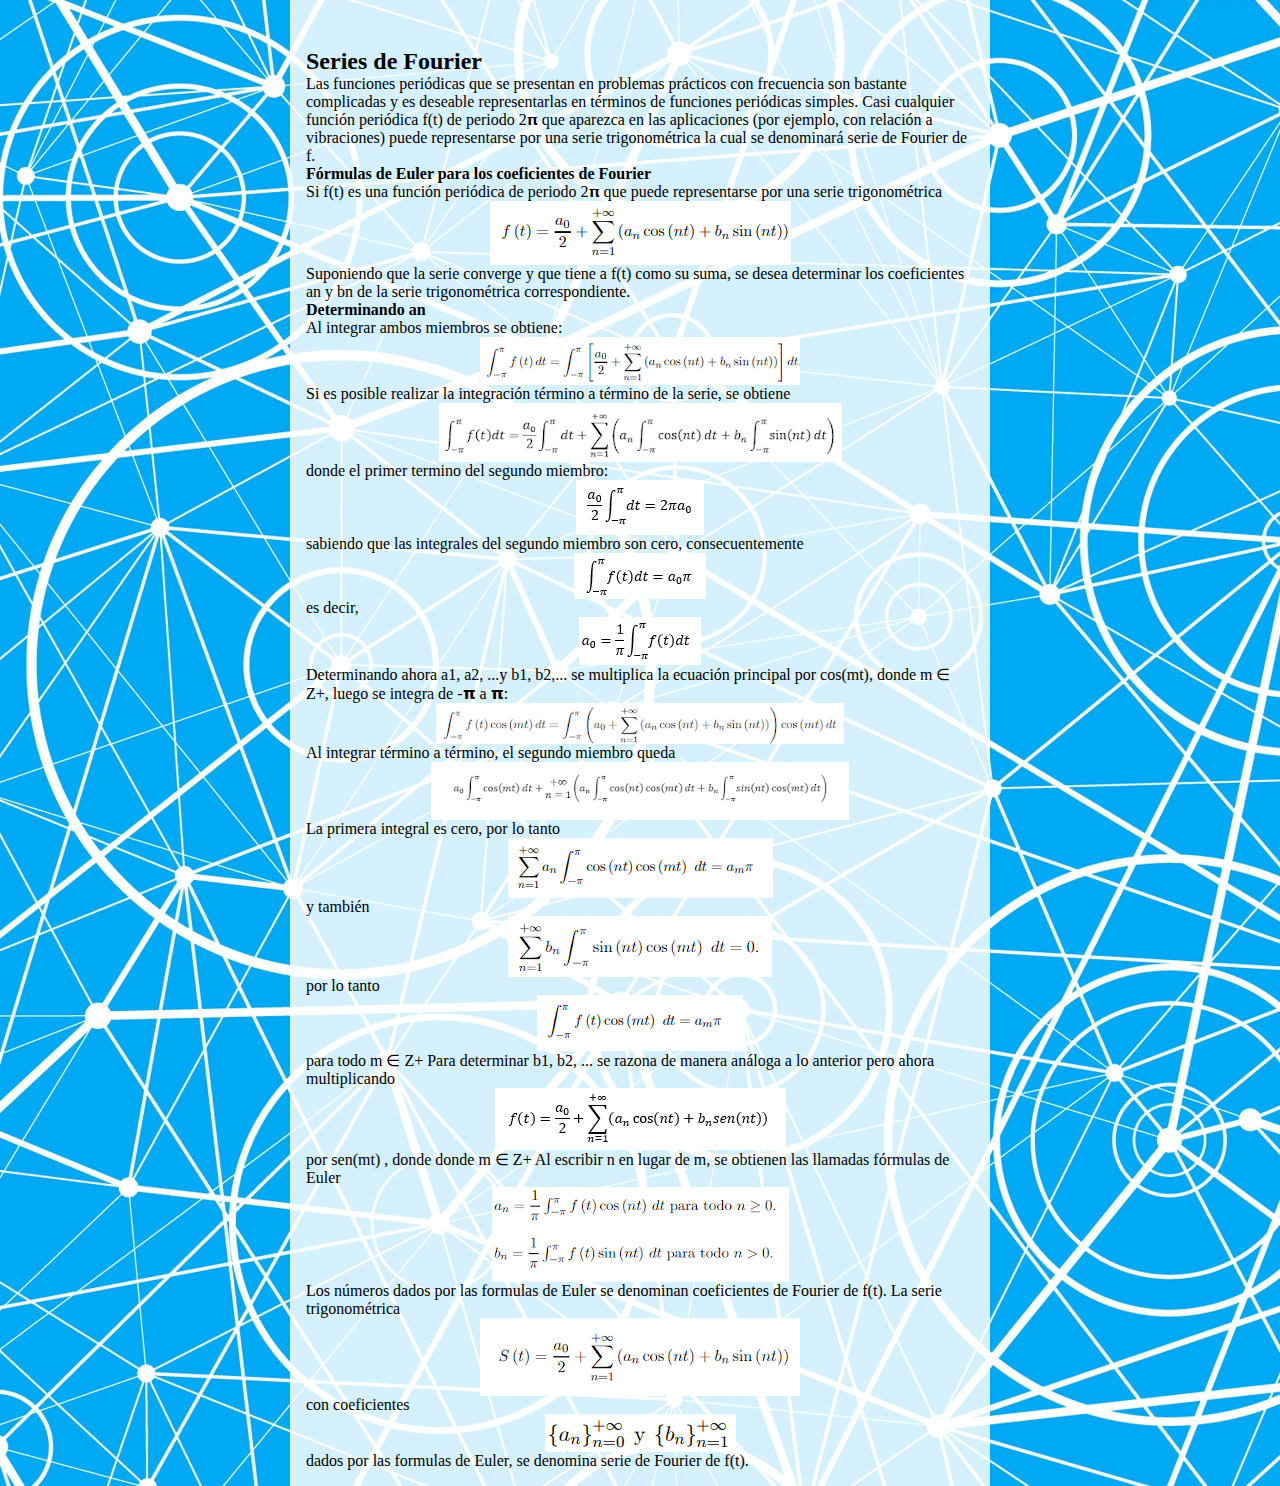
<file: series.html>
<!DOCTYPE html>
<html lang="en">
<head>
    <meta charset="UTF-8">
    <meta http-equiv="X-UA-Compatible" content="IE=edge">
    <meta name="viewport" content="width=device-width, initial-scale=1.0">
    <title>Sries de Fourier</title>
    <link rel="stylesheet" type="text/css" href="css/style.css">
</head>
<body>
    <div class="contenido">
        <h2>Series de Fourier</h2>
        <p>Las funciones periódicas que se presentan en problemas prácticos con frecuencia son bastante complicadas y es deseable representarlas en términos de funciones periódicas simples. Casi cualquier función periódica f(t) de periodo 2𝛑 que aparezca en las aplicaciones (por ejemplo, con relación a vibraciones) puede representarse por una serie trigonométrica la cual se denominará serie de Fourier de f.</p>
        <h4>Fórmulas de Euler para los coeficientes de Fourier</h4>
        <p>Si f(t) es una función periódica de periodo 2𝛑 que puede representarse por una serie trigonométrica</p>
        <img src="img/serie/1.png" alt="serie">
        <p>Suponiendo que la serie converge y que tiene a f(t) como su suma, se desea determinar los coeficientes an y bn de la serie trigonométrica correspondiente.</p>
        <h4>Determinando an</h4>
        <p>Al integrar ambos miembros se obtiene:</p>
        <img src="img/serie/2.png" alt="serie">
        <p>
            Si es posible realizar la integración término a término de la serie, se obtiene</p>
        <img src="img/serie/3.png" alt="serie">
        <p>donde el primer termino del segundo miembro:</p>
        <img src="img/serie/4.png" alt="serie">
        <p>sabiendo que las integrales del segundo miembro son cero, consecuentemente</p>
        <img src="img/serie/5.png" alt="serie">
        <p>es decir,</p>
        <img src="img/serie/6.png" alt="serie">
        <p>Determinando ahora a1, a2, ...y b1, b2,...
            se multiplica la ecuación principal por cos(mt), donde m ∈ Z+, luego se integra de -𝝿 a 𝝿:</p>
        <img src="img/serie/7.png" alt="serie">
        <p>Al integrar término a término, el segundo miembro queda </p>
        <img src="img/serie/8.png" alt="serie">
        <p>La primera integral es cero, por lo tanto</p>
        <img src="img/serie/9.png" alt="serie">
        <p>y también</p>
        <img src="img/serie/10.png" alt="serie">
        <p>por lo tanto</p>
        <img src="img/serie/11.png" alt="serie">
        <p>para todo m ∈ Z+
            Para determinar b1, b2, ... se razona de manera análoga a lo anterior pero ahora multiplicando</p>
            <img src="img/serie/12.png" alt="serie">
        <p>por sen(mt) , donde donde m ∈ Z+
            Al escribir n en lugar de m, se obtienen las llamadas fórmulas de Euler</p>
            <img src="img/serie/13.png" alt="serie">
            <p>Los números dados por las formulas de Euler se denominan coeficientes de Fourier de f(t). La serie trigonométrica </p>
            <img src="img/serie/14.png" alt="serie">
        <p>con coeficientes</p>
        <img src="img/serie/15.png" alt="serie">
        <p>dados por las formulas de Euler, se denomina serie de Fourier de f(t).</p>
    </div>
</body>
</html>
</file>
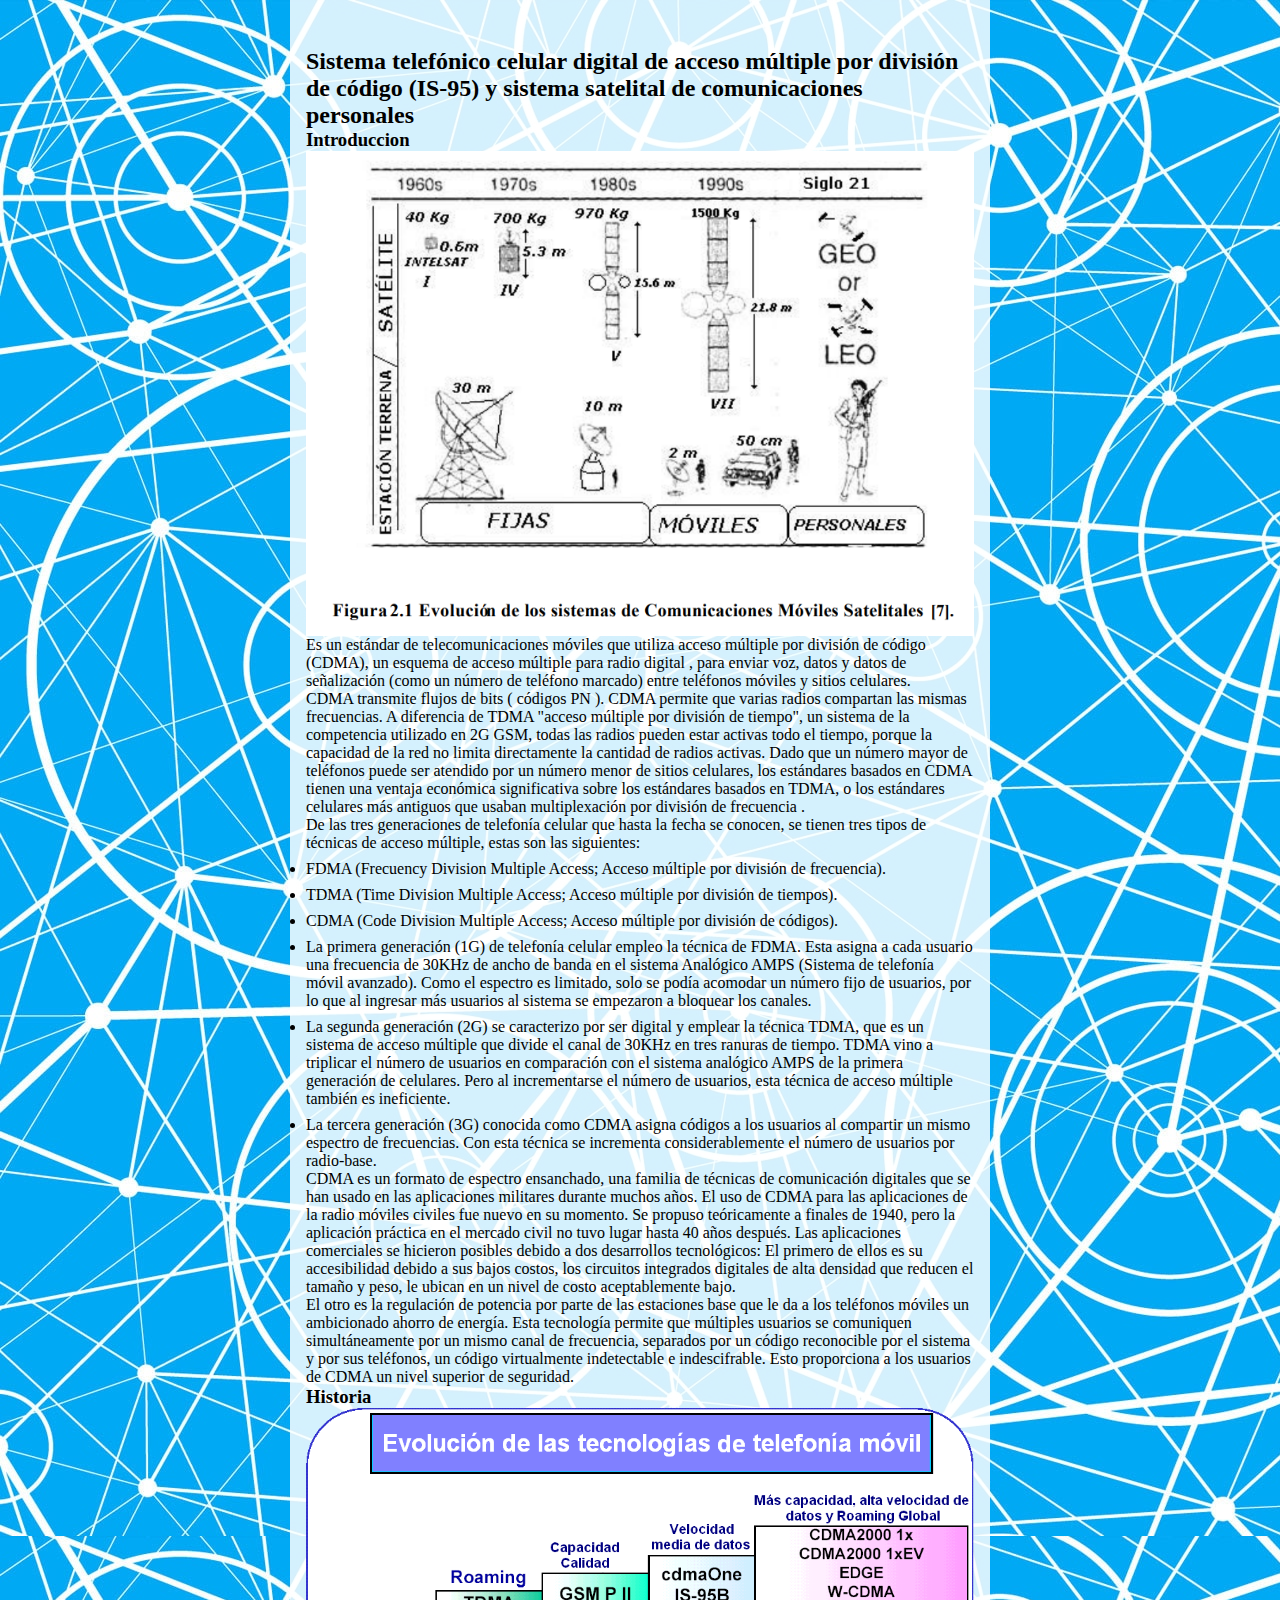
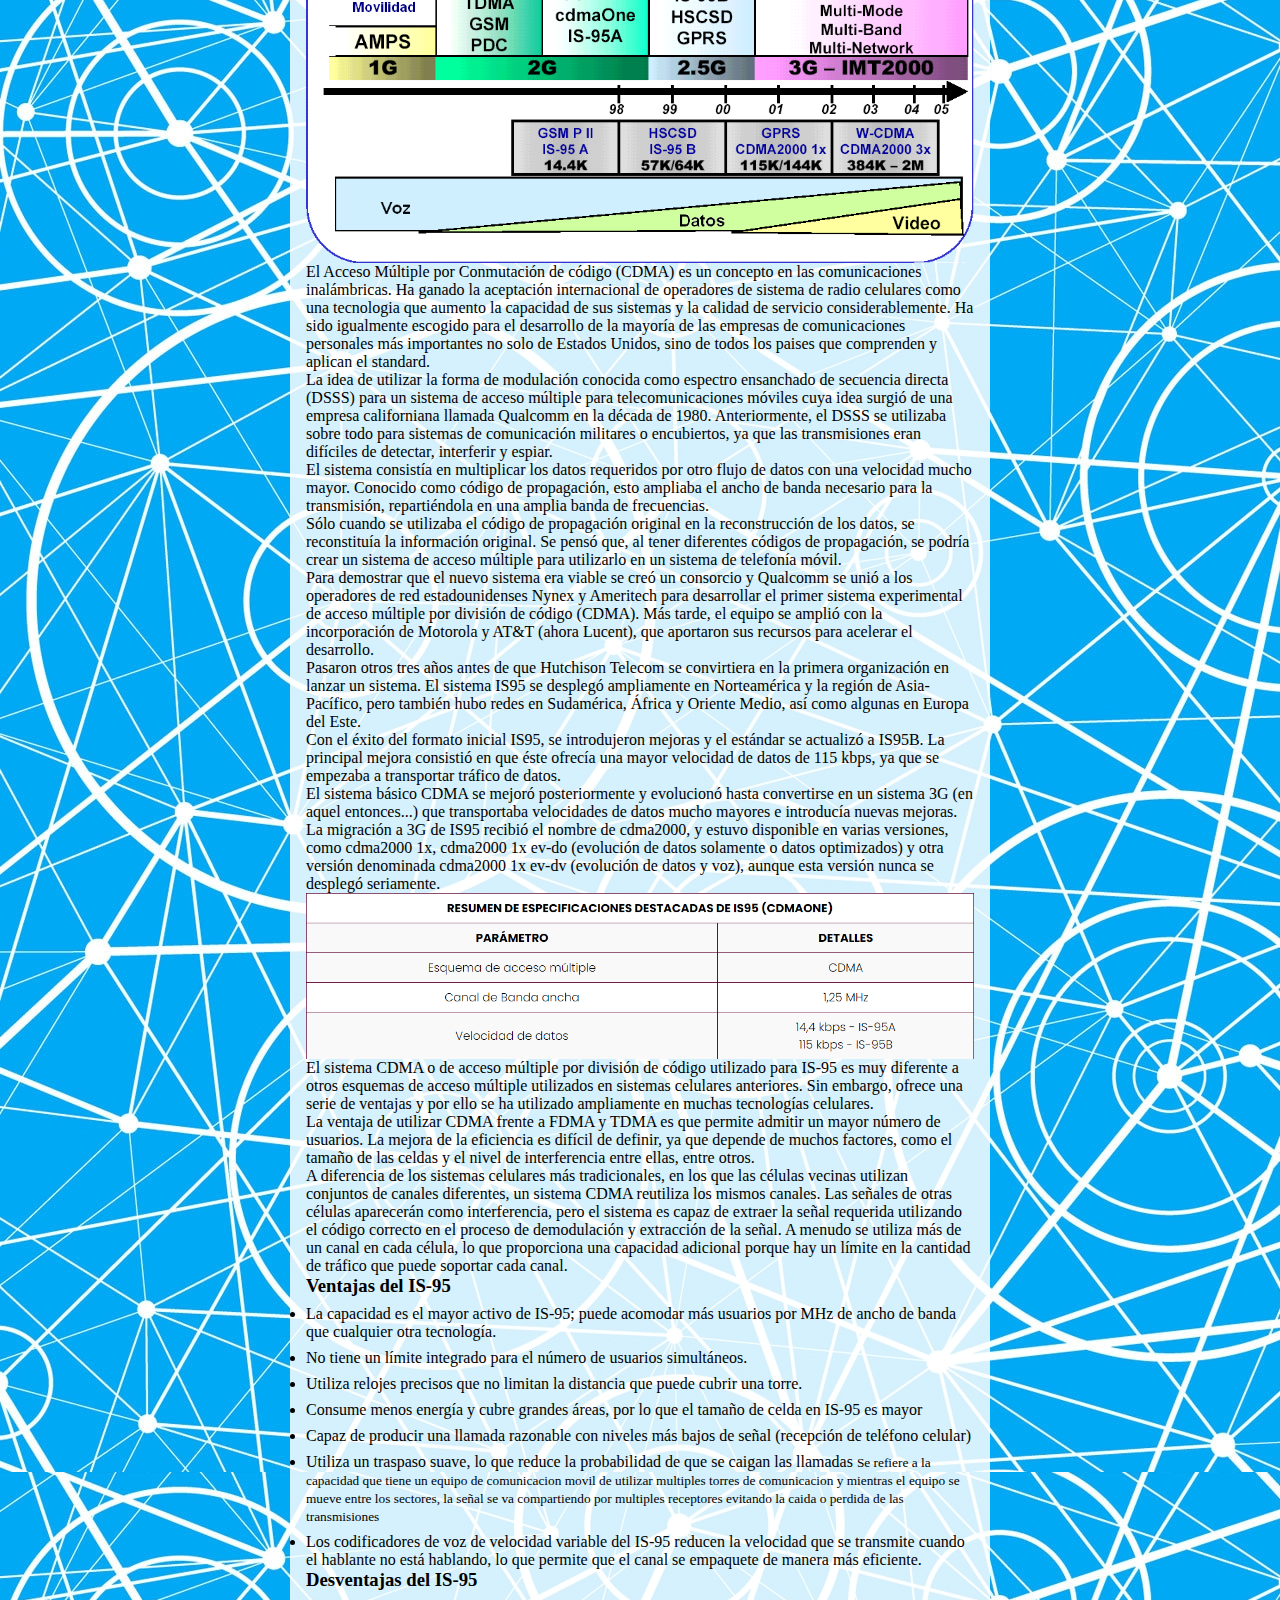
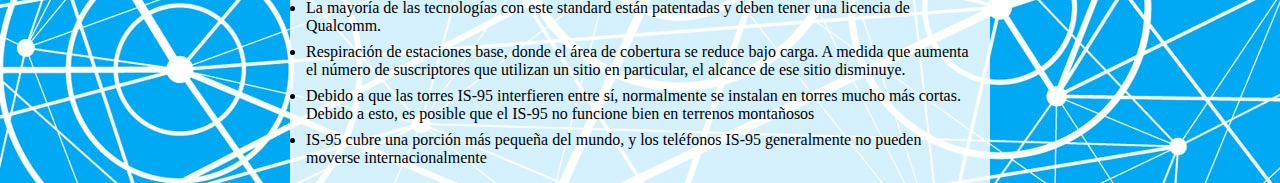
<file: sistema.html>
<!DOCTYPE html>
<html lang="en">
<head>
    <meta charset="UTF-8">
    <meta http-equiv="X-UA-Compatible" content="IE=edge">
    <meta name="viewport" content="width=device-width, initial-scale=1.0">
    <title>Capitulo 20</title>
    <link rel="stylesheet" type="text/css" href="css/style.css">
</head>
<body>
    <div class="contenido">
        <h2>Sistema telefónico celular digital de acceso múltiple por división de código (IS-95) y sistema satelital de comunicaciones personales</h2>
        <div> <!-- introduccion -->
            <h3>Introduccion</h3>
            <img src="./fotos Tema Teddy/foto 9.png" alt="">
            <p>
                <p>
                    Es un estándar de telecomunicaciones móviles que utiliza acceso múltiple por división de código (CDMA), 
                    un esquema de acceso múltiple para radio digital , para enviar voz, datos y datos de señalización 
                    (como un número de teléfono marcado) entre teléfonos móviles y sitios celulares. <br>  
                    CDMA transmite flujos de bits ( códigos PN ). CDMA permite que varias radios compartan las mismas frecuencias. 
                    A diferencia de TDMA "acceso múltiple por división de tiempo", un sistema de la competencia utilizado en 2G GSM, 
                    todas las radios pueden estar activas todo el tiempo, porque la capacidad de la red no limita directamente la 
                    cantidad de radios activas. Dado que un número mayor de teléfonos puede ser atendido por un número menor de sitios 
                    celulares, los estándares basados en CDMA tienen una ventaja económica significativa sobre los estándares basados en 
                    TDMA, o los estándares celulares más antiguos que usaban multiplexación por división de frecuencia .
                </p>

                <p>
                    De las tres generaciones de telefonía celular que hasta la fecha se conocen, se tienen tres tipos de técnicas de acceso múltiple, 
                    estas son las siguientes: 
                </p>

                <ul>
                    <li>FDMA (Frecuency Division Multiple Access; Acceso múltiple por división de frecuencia).</li>
                    <li>TDMA (Time Division Multiple Access; Acceso múltiple por división de tiempos).</li>
                    <li>CDMA (Code Division Multiple Access; Acceso múltiple por división de códigos).</li>
                    <li>
                        La primera generación (1G) de telefonía celular empleo la técnica de FDMA. Esta asigna a cada usuario una frecuencia de 
                        30KHz de ancho de banda en el sistema Analógico AMPS (Sistema de telefonía móvil avanzado). Como el espectro es limitado, 
                        solo se podía acomodar un número fijo de usuarios, por lo que al ingresar más usuarios al sistema se empezaron a bloquear 
                        los canales.
                    </li>
                    <li>
                        La segunda generación (2G) se caracterizo  por ser digital y emplear la técnica TDMA, que es un sistema de acceso múltiple  
                        que divide el canal de 30KHz en tres ranuras de tiempo. TDMA  vino a triplicar el número de usuarios en comparación con el 
                        sistema analógico AMPS de la primera generación de celulares. Pero al incrementarse el número de usuarios, esta técnica de 
                        acceso múltiple también es ineficiente.  
                    </li>
                    <li>    
                        La tercera generación (3G) conocida como CDMA asigna códigos a los usuarios al compartir un mismo espectro de frecuencias. 
                        Con esta técnica se incrementa considerablemente el número de usuarios por radio-base.
                    </li>
                </ul>

                <p>
                    CDMA es un formato de espectro ensanchado, una familia de técnicas de comunicación digitales que se han usado en las aplicaciones 
                    militares durante muchos años.  El uso de CDMA para las aplicaciones de la radio móviles civiles fue nuevo en su momento. Se propuso 
                    teóricamente a finales de 1940, pero la aplicación práctica en el mercado civil no tuvo lugar hasta 40 años después. Las aplicaciones 
                    comerciales se hicieron posibles debido a dos desarrollos tecnológicos: El primero de ellos es su accesibilidad debido a sus bajos 
                    costos, los circuitos integrados digitales de alta densidad que reducen el tamaño y peso, le ubican en un nivel de costo aceptablemente bajo.
                </p>  

                <p>
                    El otro es la regulación de potencia por parte de las estaciones base que le da a los teléfonos móviles un ambicionado ahorro de energía.       
                    Esta tecnología permite que múltiples usuarios se comuniquen simultáneamente por un mismo canal de frecuencia, separados por un código 
                    reconocible por el sistema y por sus teléfonos, un código virtualmente indetectable e indescifrable.  Esto proporciona a los usuarios de 
                    CDMA un nivel superior de seguridad.
                </p>
            </p>
        </div>


        <div> <!-- Desarrollo -->
            <h3>Historia</h3>
            <div>
                <img src="./fotos Tema Teddy/foto 11.png" alt="">
                <p>
                    El Acceso Múltiple por Conmutación de código (CDMA) es un concepto en las comunicaciones inalámbricas. Ha ganado la aceptación 
                    internacional de operadores de sistema de radio celulares como una tecnologia que aumento la capacidad de sus sistemas y la calidad de 
                    servicio considerablemente. Ha sido igualmente escogido para el desarrollo de la mayoría de las empresas de comunicaciones personales más 
                    importantes no solo de Estados Unidos, sino de todos los paises que comprenden y aplican el standard.
                </p>
                <p>
                    La idea de utilizar la forma de modulación conocida como espectro ensanchado de secuencia directa (DSSS) para un sistema de acceso múltiple 
                    para telecomunicaciones móviles cuya idea surgió de una empresa californiana llamada Qualcomm en la década de 1980. Anteriormente, el DSSS 
                    se utilizaba sobre todo para sistemas de comunicación militares o encubiertos, ya que las transmisiones eran difíciles de detectar, interferir y espiar.
                </p>
                
                <p>
                    El sistema consistía en multiplicar los datos requeridos por otro flujo de datos con una velocidad mucho mayor. Conocido como código de 
                    propagación, esto ampliaba el ancho de banda necesario para la transmisión, repartiéndola en una amplia banda de frecuencias.
                </p>

                <p>
                    Sólo cuando se utilizaba el código de propagación original en la reconstrucción de los datos, se reconstituía la información original. 
                    Se pensó que, al tener diferentes códigos de propagación, se podría crear un sistema de acceso múltiple para utilizarlo en un sistema de 
                    telefonía móvil.
                </p>

                <p>
                    Para demostrar que el nuevo sistema era viable se creó un consorcio y Qualcomm se unió a los operadores de red estadounidenses Nynex y 
                    Ameritech para desarrollar el primer sistema experimental de acceso múltiple por división de código (CDMA). Más tarde, el equipo se amplió 
                    con la incorporación de Motorola y AT&T (ahora Lucent), que aportaron sus recursos para acelerar el desarrollo.
                </p>

                <p>
                    Pasaron otros tres años antes de que Hutchison Telecom se convirtiera en la primera organización en lanzar un sistema. El sistema IS95 se 
                    desplegó ampliamente en Norteamérica y la región de Asia-Pacífico, pero también hubo redes en Sudamérica, África y Oriente Medio, así como 
                    algunas en Europa del Este.
                </p>

                <p>
                    Con el éxito del formato inicial IS95, se introdujeron mejoras y el estándar se actualizó a IS95B. La principal mejora consistió en que éste 
                    ofrecía una mayor velocidad de datos de 115 kbps, ya que se empezaba a transportar tráfico de datos.
                </p>

                <p>
                    El sistema básico CDMA se mejoró posteriormente y evolucionó hasta convertirse en un sistema 3G (en aquel entonces...) que transportaba 
                    velocidades de datos mucho mayores e introducía nuevas mejoras. La migración a 3G de IS95 recibió el nombre de cdma2000, y estuvo disponible 
                    en varias versiones, como cdma2000 1x, cdma2000 1x ev-do (evolución de datos solamente o datos optimizados) y otra versión denominada 
                    cdma2000 1x ev-dv (evolución de datos y voz), aunque esta versión nunca se desplegó seriamente.
                </p>

            </div>

            <div>
                <img src="./fotos Tema Teddy/foto 12.png" alt="">
                <p>
                    El sistema CDMA o de acceso múltiple por división de código utilizado para IS-95 es muy diferente a otros esquemas de acceso múltiple 
                    utilizados en sistemas celulares anteriores. Sin embargo, ofrece una serie de ventajas y por ello se ha utilizado ampliamente en muchas 
                    tecnologías celulares.
                </p>
                <p>
                    La ventaja de utilizar CDMA frente a FDMA y TDMA es que permite admitir un mayor número de usuarios. La mejora de la eficiencia es 
                    difícil de definir, ya que depende de muchos factores, como el tamaño de las celdas y el nivel de interferencia entre ellas, 
                    entre otros.
                </p>
                <p>
                    A diferencia de los sistemas celulares más tradicionales, en los que las células vecinas utilizan conjuntos de canales diferentes, 
                    un sistema CDMA reutiliza los mismos canales. Las señales de otras células aparecerán como interferencia, pero el sistema es capaz 
                    de extraer la señal requerida utilizando el código correcto en el proceso de demodulación y extracción de la señal. A menudo se 
                    utiliza más de un canal en cada célula, lo que proporciona una capacidad adicional porque hay un límite en la cantidad de tráfico 
                    que puede soportar cada canal.
                </p>
            </div>
        </div>

        <div>
            <h3>Ventajas del IS-95</h3>
            <ul>
                <li>La capacidad es el mayor activo de IS-95; puede acomodar más usuarios por MHz de ancho de banda que cualquier otra tecnología.</li>
                <li>No tiene un límite integrado para el número de usuarios simultáneos.</li>
                <li>Utiliza relojes precisos que no limitan la distancia que puede cubrir una torre.</li>
                <li>Consume menos energía y cubre grandes áreas, por lo que el tamaño de celda en IS-95 es mayor</li>
                <li>Capaz de producir una llamada razonable con niveles más bajos de señal (recepción de teléfono celular)</li>
                <li>Utiliza un traspaso suave, lo que reduce la probabilidad de que se caigan las llamadas 
                    <small>
                        Se refiere a la capacidad que tiene un equipo de comunicacion movil de utilizar multiples torres de
                        comunicacion y mientras el equipo se mueve entre los sectores, la señal se va compartiendo por multiples
                        receptores evitando la caida o perdida de las transmisiones
                    </small>
                </li>
                <li>
                    Los codificadores de voz de velocidad variable del IS-95 reducen la velocidad que se transmite cuando el hablante no está hablando, 
                    lo que permite que el canal se empaquete de manera más eficiente.
                </li>
            </ul>
        </div>

        <div>
            <h3>Desventajas del IS-95</h3>
            <ul>
                <li>La mayoría de las tecnologías con este standard están patentadas y deben tener una licencia de Qualcomm.</li>
                <li>
                    Respiración de estaciones base, donde el área de cobertura se reduce bajo carga. A medida que aumenta el 
                    número de suscriptores que utilizan un sitio en particular, el alcance de ese sitio disminuye.
                </li>
                <li>
                    Debido a que las torres IS-95 interfieren entre sí, normalmente se instalan en torres mucho más cortas. 
                    Debido a esto, es posible que el IS-95 no funcione bien en terrenos montañosos
                </li>
                <li>
                    IS-95 cubre una porción más pequeña del mundo, y los teléfonos IS-95 generalmente no pueden moverse internacionalmente
                </li>
            </ul>
        </div>
    </div>
</body>
</html>
</file>
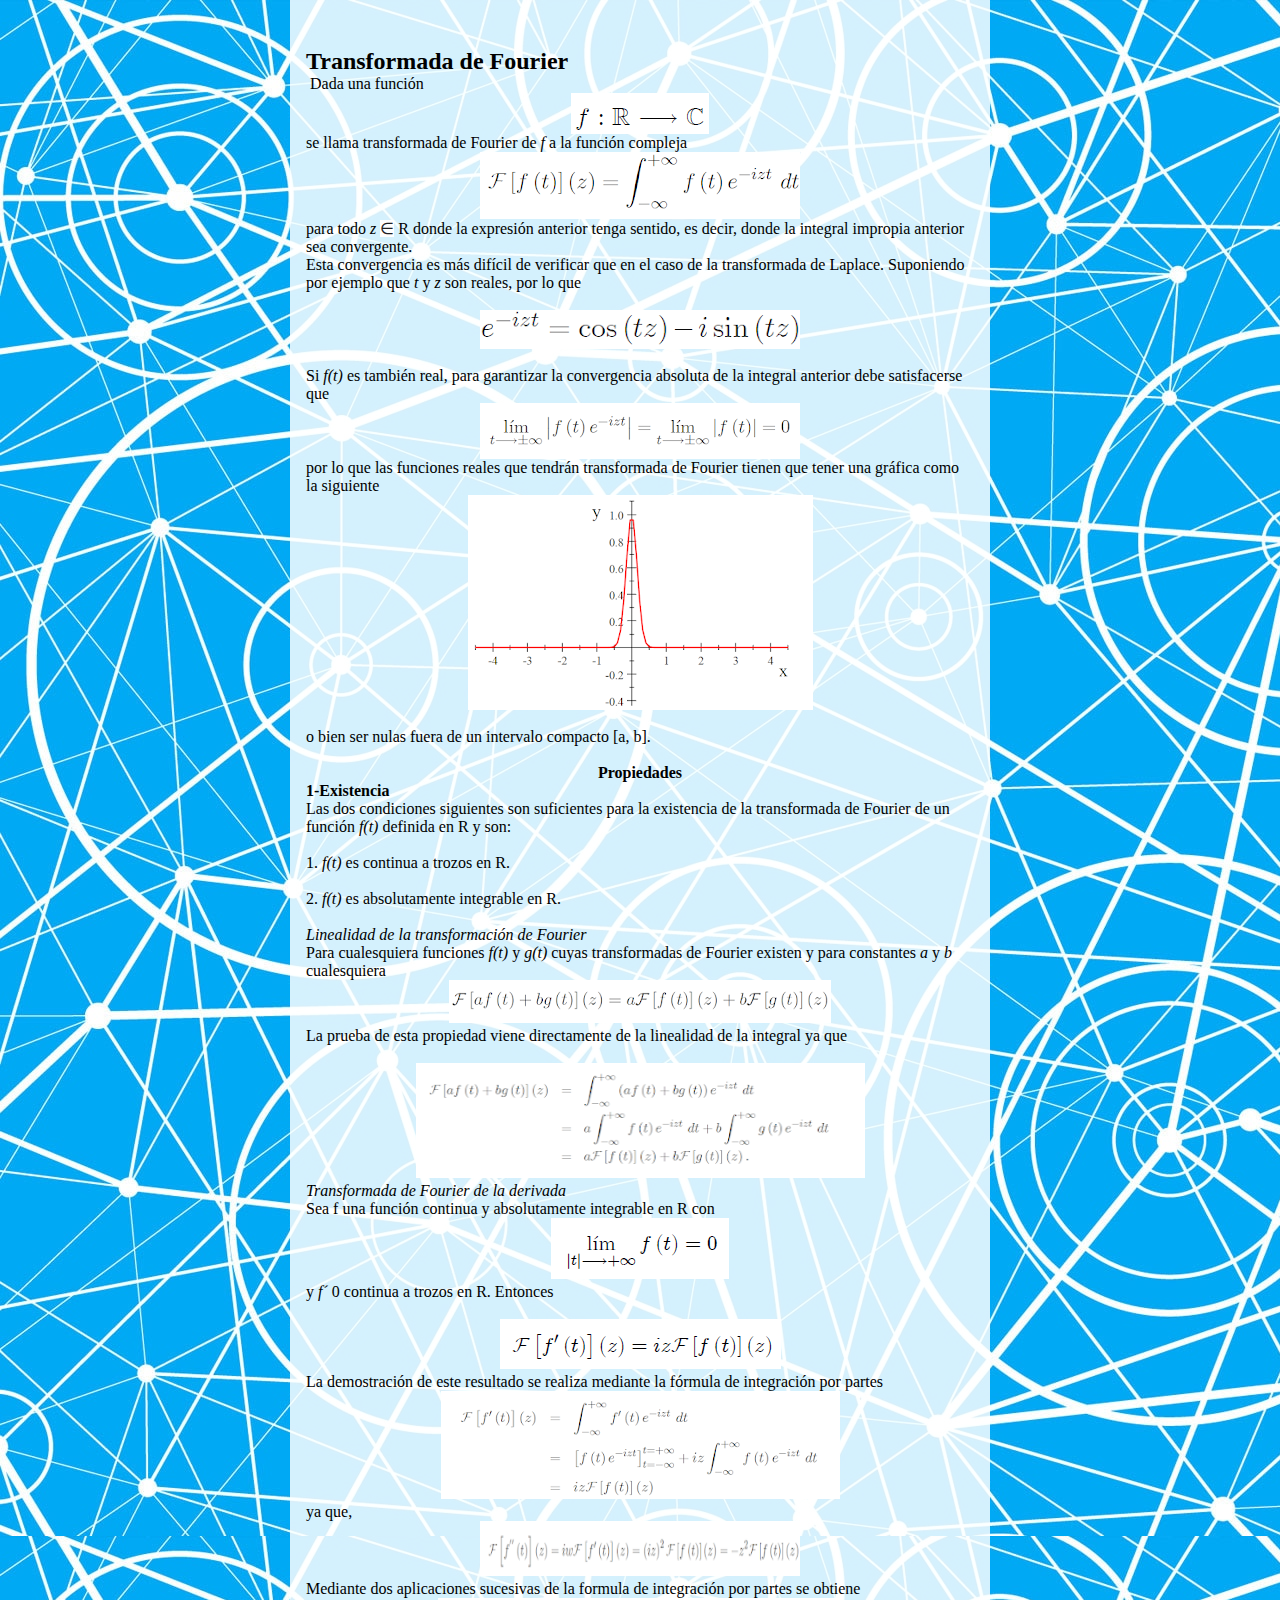
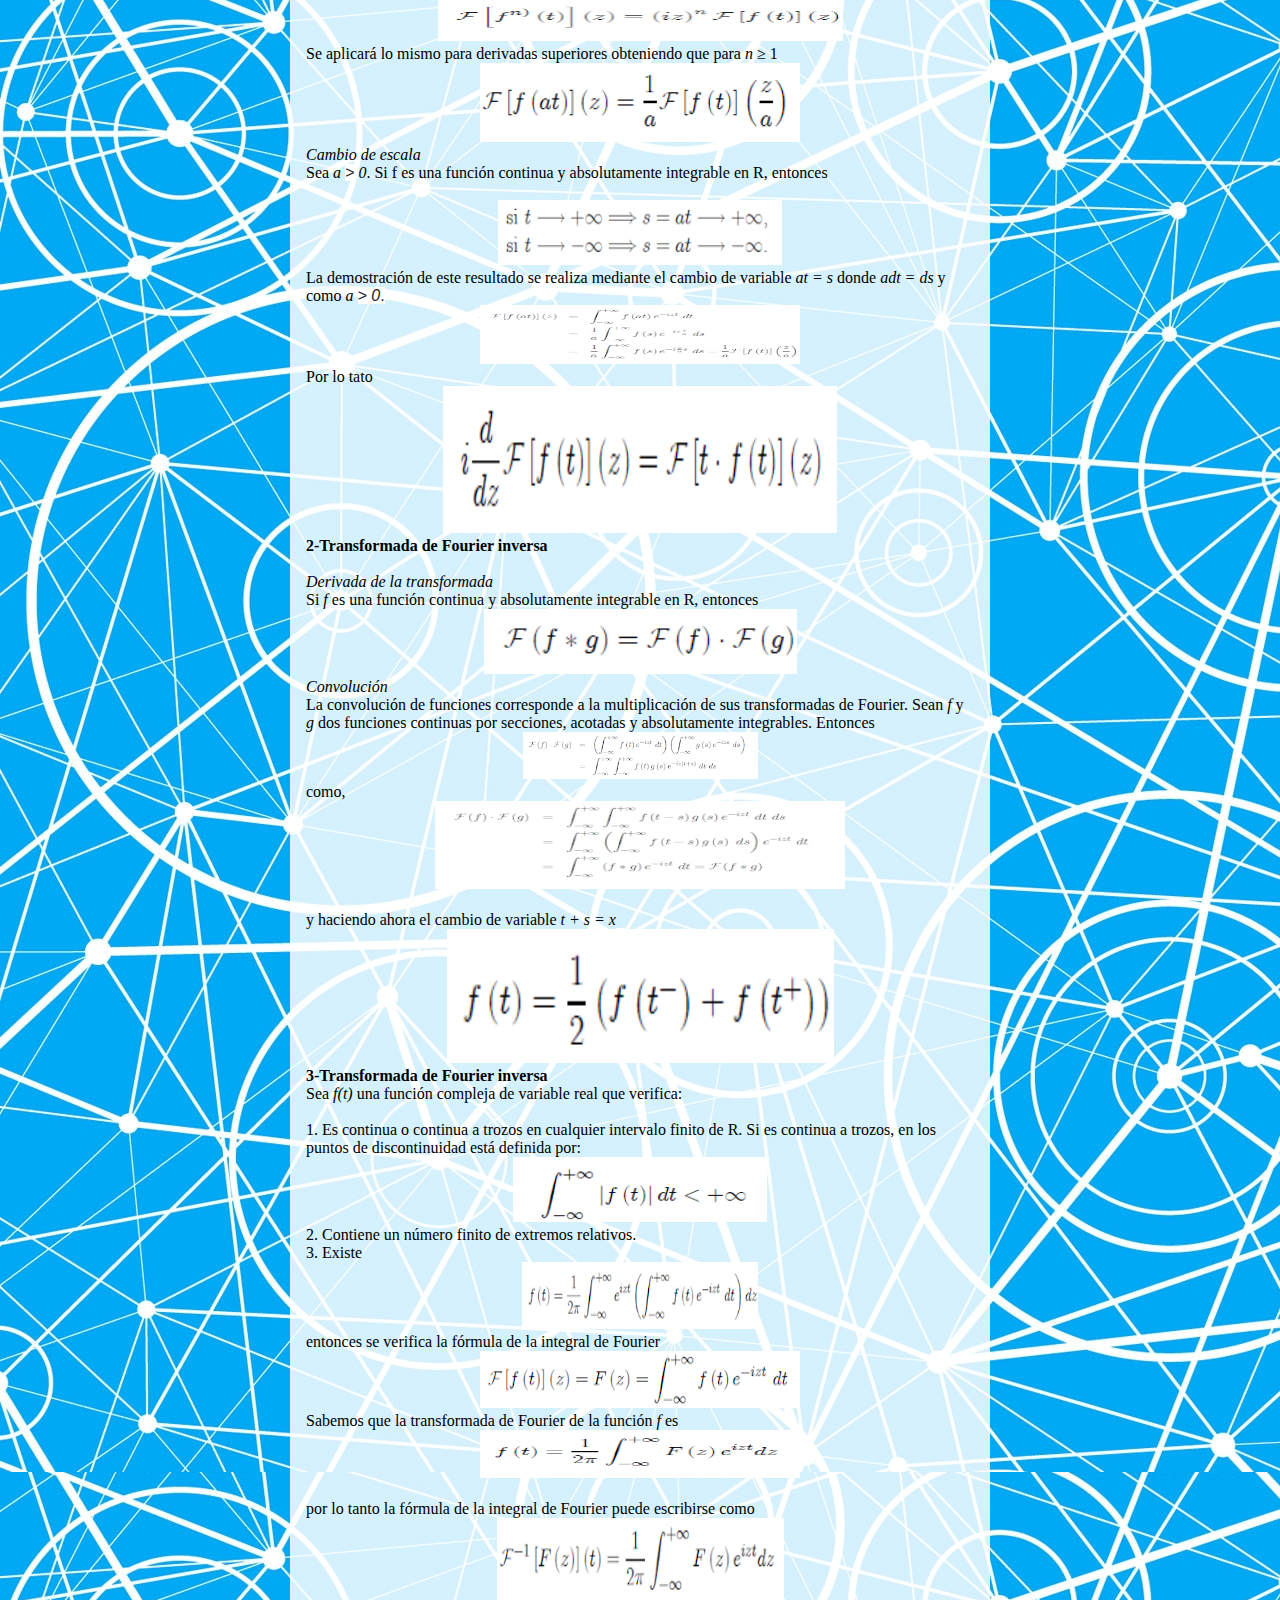
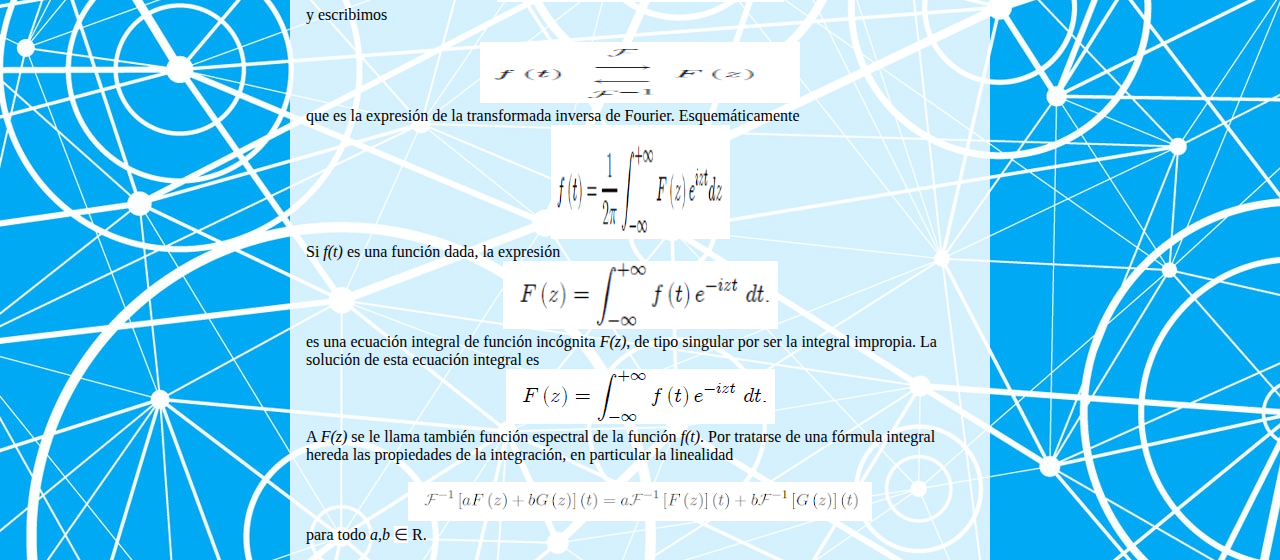
<file: transformada.html>
<!DOCTYPE html>
<html lang="en">
<head>
    <meta charset="UTF-8">
    <meta http-equiv="X-UA-Compatible" content="IE=edge">
    <meta name="viewport" content="width=device-width, initial-scale=1.0">
    <title>Transformada</title>
    <link rel="stylesheet" type="text/css" href="css/style.css">
</head>
<body>
    <div class="contenido">
        <h2>Transformada de Fourier</h2>
        
    <p>&nbsp;Dada una función&nbsp;</p>
    <div class="separator" style="clear: both; text-align: center;">
        <img border="0" data-original-height="41" data-original-width="138" height="41" src="img/transformada/1.png" width="138"></a></div>
        <p></p><div class="separator" style="clear: both;">se llama transformada de Fourier de <i>f</i> a la función compleja</div>
        <div class="separator" style="clear: both; text-align: center;">
            <img border="0" data-original-height="101" data-original-width="485" height="67" src="img/transformada/2.png" width="320"></a></div>
            <div class="separator" style="clear: both; text-align: left;"><div class="separator" style="clear: both;">para todo <i>z&nbsp;</i><span style="background-color: white; color: #202124; font-family: arial, sans-serif; font-size: 16px;">∈</span>&nbsp;R donde la expresión anterior tenga sentido, es decir, donde la integral impropia anterior sea convergente.</div></div>
            <div>Esta convergencia es más difícil de verificar que en el caso de la transformada de Laplace. Suponiendo por ejemplo que <i>t</i> y <i>z</i> son reales, por lo que</div>
            <div><br></div>
            <div class="separator" style="clear: both; text-align: center;"><img border="0" data-original-height="45" data-original-width="371" height="39" src="img/transformada/3.png" width="320"></a></div>
            <div class="separator" style="clear: both; text-align: center;"><br></div><div>Si <i>f(t)</i> es también real, para garantizar la convergencia absoluta de la integral anterior debe satisfacerse que</div>
            <div class="separator" style="clear: both; text-align: center;"><img border="0" data-original-height="102" data-original-width="588" height="56" src="img/transformada/4.png" width="320"></a></div>
            <div class="separator" style="clear: both; text-align: left;">por lo que las funciones reales que tendrán transformada de Fourier tienen&nbsp;que tener una gráfica como la siguiente</div>
            <div class="separator" style="clear: both; text-align: center;"><img border="0" data-original-height="455" data-original-width="731" height="215" src="img/transformada/5.png" width="345"></a></div>
            <div class="separator" style="clear: both; text-align: center;"><br></div><div class="separator" style="clear: both; text-align: left;">o bien ser nulas fuera de un intervalo compacto&nbsp;[a, b].</div>
            <div class="separator" style="clear: both; text-align: left;"><br></div><div class="separator" style="clear: both; text-align: center;"><b>Propiedades</b></div>
            <div class="separator" style="clear: both; text-align: left;"><b>1-Existencia</b></div>
            <div class="separator" style="clear: both; text-align: left;"><div class="separator" style="clear: both;">Las dos condiciones siguientes son suficientes para la existencia de la transformada de Fourier de un función <i>f(t)</i> definida en R y son:</div>
            <div class="separator" style="clear: both;"><br></div></div>1. <i>f(t)</i> es continua a trozos en R.<div><br><div class="separator" style="clear: both; text-align: left;">2. <i>f(t)</i> es absolutamente integrable en R.</div><div class="separator" style="clear: both; text-align: left;"><br></div><div class="separator" style="clear: both; text-align: left;"><i>Linealidad de la transformación de Fourier</i></div><div class="separator" style="clear: both; text-align: left;"><div class="separator" style="clear: both;">Para cualesquiera funciones <i>f(t)</i> y <i>g(t) </i>cuyas transformadas de Fourier existen y para constantes <i>a</i> y <i>b</i> cualesquiera</div><div class="separator" style="clear: both; text-align: center;"><a href="https://blogger.googleusercontent.com/img/b/R29vZ2xl/AVvXsEgrvwrT4EseHu9_IK6fJcOUk7IlAZu1uyPnYh36MBQP0zxOnJybcX-Z1bm4Hs0dIExUQNasJWc5R0iVg4D8stISyiyiTVbEfw2afOJd3JeqCiw5IRZCiFydkEUlK1dITKCNqM2C4WXLOziGEtVgND7jrXSDQ6BpH1EaRYrrjgRXoK4I9qQyhBraQ0jeRw/s1122/l.png" imageanchor="1" style="margin-left: 1em; margin-right: 1em;"><img border="0" data-original-height="125" data-original-width="1122" height="43" src="img/transformada/6.png" width="382"></a></div><div class="separator" style="clear: both; text-align: left;"><div class="separator" style="clear: both;">La prueba de esta propiedad viene directamente de la linealidad de la integral ya que</div></div><br><div class="separator" style="clear: both; text-align: center;"><a href="https://blogger.googleusercontent.com/img/b/R29vZ2xl/AVvXsEiGsC9iVnkRC09HU1ws3SIQH5VjdXptdOg2YMtB_e4q9NKGHfDrmBl025u9vLWh3vNl-1IJ6wCXOGWDEKwdwfcaUKyKfTM0aHL7ssvqrEiQLl2hqB9JhAEYsC9enk9t8tIwxWxNm3_TgYrg9W1V3p-89moIYOma-fg1MmLdbQp1OP9XyHeWMveCjWBZxg/s1116/l.png" imageanchor="1" style="margin-left: 1em; margin-right: 1em;"><img border="0" data-original-height="287" data-original-width="1116" height="115" src="img/transformada/7.png" width="449"></a></div></div>
            <div class="separator" style="clear: both; text-align: left;"><div class="separator" style="clear: both;"><i>Transformada de Fourier de la derivada</i></div><div class="separator" style="clear: both;">Sea f una función continua y absolutamente integrable en R con</div><div class="separator" style="clear: both; text-align: center;"><a href="https://blogger.googleusercontent.com/img/b/R29vZ2xl/AVvXsEijvcuw_qYOqstdWSSq2aTBV56bv4BZJkAHnMjj5YPDJgMFt2sUfutVnCiEtxZCpe_Z-diTFod6EZ9ACxNnm1d1dIdbOP1YG8JnJ_adbMJImZuNHzkOFsDFaOcdjyOn7zcTncU87BQgAIol5DjdtAznxAn5ML97h5qBv1-iz9HbtPMWus5dVz-lFg56RA/s178/l.png" imageanchor="1" style="margin-left: 1em; margin-right: 1em;"><img border="0" data-original-height="61" data-original-width="178" height="61" src="img/transformada/8.png" width="178"></a></div><div class="separator" style="clear: both; text-align: left;">y<i> f´</i> 0 continua a trozos en R. Entonces</div><br><div class="separator" style="clear: both; text-align: center;"><a href="https://blogger.googleusercontent.com/img/b/R29vZ2xl/AVvXsEg8NhrbOxhUtk2aC0k3EfJK-8Uu0D-lfcE2TuNEwIaHNUIWqFtig7iK7UmDPTsjaFJ8-cyJcVOWEu5UUA9BgwZcC7B4_H2k_DBVpFHiHwsyz9gBNE6Nz3lCe7o9keX2Su9e_lTa3swE_q4qEt37BruJstPaOlI8dYWzsLnW8sadqGXckxhdgmQWzpr58A/s281/l1.png" imageanchor="1" style="margin-left: 1em; margin-right: 1em;"><img border="0" data-original-height="50" data-original-width="281" height="50" src="img/transformada/9.png" width="281"></a></div>
            <div class="separator" style="clear: both; text-align: left;"><div class="separator" style="clear: both;">La demostración de este resultado se realiza mediante la fórmula de integración por partes</div></div></div><div class="separator" style="clear: both; text-align: center;"><a href="https://blogger.googleusercontent.com/img/b/R29vZ2xl/AVvXsEhP95hWoMHj4Ygs_VphZiOGARUMv-sV3NaGMtA5XBdduzL8qHLq18KGSUkn9zJBQLkQKiz7pcxZ6lFlUT4-PEVbc0RXMv1ZGSBeKmY0KlgMmG-HbPUHoMbLLWLwvzKXG0EssMfSSEsFe5dZklrp56JtjDe-LsJmVIzvvfiXsVLqBynoP-xm1qsXq7ceCA/s950/l.png" imageanchor="1" style="margin-left: 1em; margin-right: 1em;"><img border="0" data-original-height="258" data-original-width="950" height="108" src="img/transformada/10.png" width="399"></a></div>
            <div class="separator" style="clear: both; text-align: left;">ya que,</div><div class="separator" style="clear: both; text-align: center;"><a href="https://blogger.googleusercontent.com/img/b/R29vZ2xl/AVvXsEj7eDkvKCQkrvCAicOVbd_Uxq4RMI_JLM3njezlBqiZKpuPQdRq7mzQq9H_v7nwhyh8uTtqTjHaMZclEjff00NCTGidKu3Mi0S_uxNDCzoqk3mk7412ywCs6daOlw9ASblHy9jAzJ-SDZd_IT_kac24o7e7U-ReVY8DiozCj3o7WJCNWWXSwe5aEkf3bQ/s396/l.png" imageanchor="1" style="margin-left: 1em; margin-right: 1em;"><img border="0" data-original-height="68" data-original-width="396" height="55" src="img/transformada/11.png" width="320"></a></div><div class="separator" style="clear: both; text-align: left;">Mediante dos aplicaciones sucesivas de la formula de integración por partes se obtiene</div><div class="separator" style="clear: both; text-align: center;"><a href="https://blogger.googleusercontent.com/img/b/R29vZ2xl/AVvXsEiBl0fhBbjy9o2D6nsf4Qq9nYJwF-n3dSnac1N3EkqkgJpkhESMdbsO2-NyiUvLixwD2jmTwwpRvnuBDN6mPIAkZcZp1hnqU-2caHlQW3-ydM5lZLDPELfIHyQft1HpfD1qULjUZqZxyHtVcHtmk-5dGUCwbno-iRdJIy59gwMusHg8Ah7pyaj86mNAzg/s1031/l.png" imageanchor="1" style="margin-left: 1em; margin-right: 1em;"><img border="0" data-original-height="110" data-original-width="1031" height="43" src="img/transformada/12.png" width="405"></a></div>Se aplicará lo mismo para derivadas superiores obteniendo que para <i>n</i> ≥ 1<div class="separator" style="clear: both; text-align: center;"><a href="https://blogger.googleusercontent.com/img/b/R29vZ2xl/AVvXsEguswOUSTqvGREDvzYubWteDhPsbSI7q4se16iPWGRjwFwkUpdCt0leSmmlTsHCKNVZ9_dx8IEo5YXmIvcgI7RYFu20Q3siteeF6WKP5OpUhvUBq4Ftrc7SdMWDitVPClN5CATFUiDqo0G4lRWudP4VFOoDjkHGduFcy0JcHCkHzdX6GsHFq2Bf5zKgUA/s321/l2.png" imageanchor="1" style="margin-left: 1em; margin-right: 1em;"><img border="0" data-original-height="79" data-original-width="321" height="79" src="img/transformada/13.png" width="320"></a></div><div class="separator" style="clear: both; text-align: left;"><i>Cambio de escala</i></div><div><div>Sea <i>a&nbsp;<span style="background-color: white; color: #202124; font-family: arial, sans-serif; font-size: 16px;">&gt;</span>&nbsp;0</i>. Si f es una función continua y absolutamente integrable en R, entonces</div></div><div><br></div><div class="separator" style="clear: both; text-align: center;"><a href="https://blogger.googleusercontent.com/img/b/R29vZ2xl/AVvXsEhRG1ZOmts2XLY34sqU66FwdbO2YokO8K0IP79YDXR5jqj6hLK1QP92kDz9sqqHPfVRFzdJncfVXLmxlAWtMqaE1SyLqiEFzfLT-GmmF87hLKcfVUsxJhVJ-UXkdOKhxr903--mjU3FKN8ig3s2AkSaJ9Qrj_mQ3WQQU2ZAYaFlBI2Hj3nUVMUAgnGbJA/s284/l.png" imageanchor="1" style="margin-left: 1em; margin-right: 1em;"><img border="0" data-original-height="65" data-original-width="284" height="65" src="img/transformada/14.png" width="284"></a></div>
            <div class="separator" style="clear: both; text-align: left;"><div class="separator" style="clear: both;">La demostración de este resultado se realiza mediante el cambio de variable <i>at = s</i> donde <i>adt = ds</i> y como <i>a&nbsp;</i><span style="background-color: white; color: #202124; font-family: arial, sans-serif; font-size: 16px;"><i>&gt; 0</i>.</span></div><div class="separator" style="clear: both;"><div class="separator" style="clear: both; text-align: center;"><a href="https://blogger.googleusercontent.com/img/b/R29vZ2xl/AVvXsEh1Q408KIOdmcdZHaink1UEPODGtV55uX_is2ZMd2qy8wdbUG6TKQmsa2-56Zsx81zHAbsjL3ZDwOhVvILITxyDezzjafhSJldldojAznAkif2VE-0Ish2E6dCBgEhL3IAGE4l821JrCQGb0yJCrNQN4KIJFuYrgLEvUDwySbmUcuE-8F53HFwZAkUNXA/s325/l1.png" imageanchor="1" style="margin-left: 1em; margin-right: 1em;"><img border="0" data-original-height="60" data-original-width="325" height="59" src="img/transformada/15.png" width="320"></a></div>Por lo tato</div>
            <div class="separator" style="clear: both; text-align: center;"><a href="https://blogger.googleusercontent.com/img/b/R29vZ2xl/AVvXsEhUymwZ3jCbHwvaeOL_B8awL3bfCClGH0kbQ4Q9SUHzBs_nnEvfQMdDoGlBq7lsCTgRUkGjxRlOkQX3FSDAF9tHajPtH-1rmsLZ0M-fODMTV-b6BZ6_lf-tIstHFiVysY4yQigq2kbFtb06368UE0mtksfJY10C3-GDlZIvk6cODHXvAD5H7zrENkn03A/s867/l.png" imageanchor="1" style="margin-left: 1em; margin-right: 1em;"><img border="0" data-original-height="324" data-original-width="867" height="147" src="img/transformada/16.png" width="394"></a></div><div class="separator" style="clear: both; text-align: left;"><b>2-Transformada de Fourier inversa</b></div>
            <div class="separator" style="clear: both; text-align: left;"><b><br></b></div><div class="separator" style="clear: both; text-align: left;"><div class="separator" style="clear: both;"><i>Derivada de la transformada</i></div><div class="separator" style="clear: both;">Si <i>f</i> es una función continua y absolutamente integrable en R, entonces</div><div class="separator" style="clear: both; text-align: center;"><a href="https://blogger.googleusercontent.com/img/b/R29vZ2xl/AVvXsEgG_O-8_OH8DQNQrjGiL3p47E9w3rn2Z35HJ7haYdfKLBG1n8rM5vhITBTr-cdM9u-uDPjUMmswzl6OE2PU69lMIkBUbJwTg6y50DywwMZ2JEN0LNzetK6MlHr3uSRKgVHL20bJMyYpPU0f9tYS19djplyOK85AKsB58hbu7uSsJVOR1O80BEjNSHDTIw/s313/l.png" imageanchor="1" style="margin-left: 1em; margin-right: 1em;"><img border="0" data-original-height="65" data-original-width="313" height="65" src="img/transformada/17.png" width="313"></a></div><div class="separator" style="clear: both; text-align: left;"><i>Convolución</i></div>
            <div class="separator" style="clear: both; text-align: left;"><div class="separator" style="clear: both;">La convolución de funciones corresponde a la multiplicación de sus transformadas de Fourier. Sean <i>f</i> y <i>g</i> dos funciones continuas por secciones, acotadas y absolutamente integrables. Entonces</div><div class="separator" style="clear: both; text-align: center;"><a href="https://blogger.googleusercontent.com/img/b/R29vZ2xl/AVvXsEgF8W1gwzegaXQt5Y849bhm9iWLD_EuQ-_kk4ejdTULsv1njmbW9PhLtWUxXVprks8hhZXepx4zoTPotwogrU77d7-6fIqP1ajLUqW-E28OO59fIfTVbahmYggsOQ1akgZM_hOEVL6t3aiMYTuNnXe2S6ODSN82HToTlK52RjgYFXS69GpSyXEITNAEew/s235/l.png" imageanchor="1" style="margin-left: 1em; margin-right: 1em;"><img border="0" data-original-height="47" data-original-width="235" height="47" src="img/transformada/18.png" width="235"></a></div><div class="separator" style="clear: both; text-align: left;">como,&nbsp;</div><div class="separator" style="clear: both; text-align: center;"><a href="https://blogger.googleusercontent.com/img/b/R29vZ2xl/AVvXsEhntfiCBkLWKOG6ig_YGkch1sLzFa51k_dhAmyH4LRLN2FSmideCWCyzzNNVpvFs-rfydfLYCP0kCUQKEvAgkEcRKNs54PMeGaTeNXYh-fuje3hU7coi0Bv-Ct9pfp6IWLZxx2JGwMOH88Ame1xNsswPiUAlBmyQFr77U3bNaxeGXKFdNepUtEkDOygWw/s979/l.png" imageanchor="1" style="margin-left: 1em; margin-right: 1em;"><img border="0" data-original-height="210" data-original-width="979" height="88" src="img/transformada/19.png" width="410"></a></div><div class="separator" style="clear: both; text-align: center;"><br></div><div class="separator" style="clear: both; text-align: left;">y haciendo ahora el cambio de variable <i>t + s = x</i></div>
            <div class="separator" style="clear: both; text-align: center;"><a href="https://blogger.googleusercontent.com/img/b/R29vZ2xl/AVvXsEiB4gBIYParFxNZeWQd35z9TR0KxfbRkp-Pv9ZDK4k99mG01q-CZkOcH84V5mYgB7d6a-vsnHezFowO9Xw6xbTKp49GAE9VjPZVvYB1LL-nb4XYCESENyKZVvu_jZCEcNl5Ftpi3sT0NujI2LDOfOF2nRUkN2jMELV27pALKRVYsl_J5JReixgNgNzjkQ/s973/l.png" imageanchor="1" style="margin-left: 1em; margin-right: 1em;"><img border="0" data-original-height="338" data-original-width="973" height="134" src="img/transformada/20.png" width="387"></a></div><b>3-Transformada de Fourier inversa</b></div><div class="separator" style="clear: both; text-align: left;">Sea <i>f(t)</i> una función compleja de variable real que verifica:<br><div class="separator" style="clear: both; text-align: left;"><br></div><div class="separator" style="clear: both;">1. Es continua o continua a trozos en cualquier intervalo finito de R. Si es continua a trozos, en los puntos de discontinuidad está definida por:</div><div class="separator" style="clear: both; text-align: center;"><a href="https://blogger.googleusercontent.com/img/b/R29vZ2xl/AVvXsEht9HXfB5BT6gMXBvgOUVHdjlG7CX92Ad4ykzTASCXwn_MHIIyonLCZLnRPCR0Q4AWyS9mtcq7TxzVkTtBlML6d5vktFDyOSvxSmqJcrquJUZMhy33__T-Lko86iMrYCqVlCqMK3VjceF0ugps7UPSoXKT_c4Pv0g-qENmMqs37bMoVqz8WblR_rnE5qg/s254/l.png" imageanchor="1" style="margin-left: 1em; margin-right: 1em;"><img border="0" data-original-height="65" data-original-width="254" height="65" src="img/transformada/21.png" width="254"></a></div><div class="separator" style="clear: both; text-align: left;"><div class="separator" style="clear: both;">2. Contiene un número finito de extremos relativos.</div>
            <div class="separator" style="clear: both;">3. Existe</div><div class="separator" style="clear: both; text-align: center;"><a href="https://blogger.googleusercontent.com/img/b/R29vZ2xl/AVvXsEiWWcSAhzHxgxqQcAosMdvvA37Qo9gGvLs9rzjIVgX5vZHPFdM4x8PL5uOZmGfe8NLRY2LT9a3xzmMiCPhwOWSAtw5_AzP0afn9JU3pH9DHv5ZEK-nkXJ7sburBQTrh_12jRLd6pAu26EhY6qyHTLmPaQrAIWrq_dVIQA_z_9jklqBqybLsdCj9MnYjqQ/s236/l1.png" imageanchor="1" style="margin-left: 1em; margin-right: 1em;"><img border="0" data-original-height="67" data-original-width="236" height="67" src="img/transformada/22.png" width="236"></a></div>entonces se verifica la fórmula de la integral de Fourier</div><div class="separator" style="clear: both; text-align: center;"><a href="https://blogger.googleusercontent.com/img/b/R29vZ2xl/AVvXsEgsVQS8n16t7wZenq1pgpnL-9KgCi5ZyhOzVBpIa8iHiFP8K8LBSAVUrUYRO2cp4z7G8FUKQ9dKzApC5edtcg_EaLMz6NYccL-gfDltEUFvsS8ASLyYy1J4-VBTy26LMjMcWzxCjQhilf78M77TbfJLPwvlF30GydP81s6PN-_YhhgwbgrggQYISCBMuw/s419/l2.png" imageanchor="1" style="margin-left: 1em; margin-right: 1em;"><img border="0" data-original-height="74" data-original-width="419" height="57" src="img/transformada/23.png" width="320"></a></div><div class="separator" style="clear: both; text-align: left;">Sabemos que la transformada de Fourier de la función <i>f</i> es</div><div class="separator" style="clear: both; text-align: center;"><a href="https://blogger.googleusercontent.com/img/b/R29vZ2xl/AVvXsEj6uIOMiLEDiEG0rkMAPyFTcgAM2oF5U4bBVjetePJSkmoEw2VSleTnbmakDaZkuRrYnyfsHuzmsEiaYgU3OHxgj2xilY_agi9k8hFZvEihgCbWDZt7wQo6oCdkpbK0dPYvStuumpvmgnUMGRmMeB1Be_tN4hNMftclVzjhHkQOagTC1VnMcyOj5E0Ipw/s394/l.png" imageanchor="1" style="margin-left: 1em; margin-right: 1em;"><img border="0" data-original-height="59" data-original-width="394" height="48" src="img/transformada/24.png" width="320"></a></div><br><div class="separator" style="clear: both; text-align: left;">por lo tanto la fórmula de la integral de Fourier puede escribirse como</div><div class="separator" style="clear: both; text-align: center;"><a href="https://blogger.googleusercontent.com/img/b/R29vZ2xl/AVvXsEg4ml9mgOBxhB7UVLcjbauPPe4qTHSgZTmRvk0Yz4Fbvj80rLczbVSKgwIlMXp2pN7OMGUo8-AnsCbJiVgtR-GPuk439ZBXn7fWYSd1kKN2EcA52mSEKD0tDiYe0cPCnSeuSWWBtcW2plpkt5qNPKIMAL71ubblJ-kjvLLJDvc8GtwdG3XjuFtHbTqYWg/s287/l1.png" imageanchor="1" style="margin-left: 1em; margin-right: 1em;"><img border="0" data-original-height="84" data-original-width="287" height="84" src="img/transformada/25.png" width="287"></a></div><div class="separator" style="clear: both; text-align: left;">y escribimos</div><div class="separator" style="clear: both;"><br></div></div><div class="separator" style="clear: both; text-align: center;"><a href="https://blogger.googleusercontent.com/img/b/R29vZ2xl/AVvXsEgeDgid5PKrfarBY29Y0dDVX9Wr9ZV1J3TszVmtKe6oOmIsZw00QtbkHOuZvCX8Maxam14E3Quorrgd-ko_RstpocnOwZNtmB0CXifhUyalaB9_OCC-bAz44ulxzw8yktLChAew5l4_NV703cmJA3wb1fYWqieu2rqeILoPCOMBatbL-oVagpmDX696Qw/s357/l.png" imageanchor="1" style="margin-left: 1em; margin-right: 1em;"><img border="0" data-original-height="68" data-original-width="357" height="61" src="img/transformada/26.png" width="320"></a></div><div class="separator" style="clear: both; text-align: left;">que es la expresión de la transformada inversa de Fourier. Esquemáticamente</div><div class="separator" style="clear: both; text-align: center;"><a href="https://blogger.googleusercontent.com/img/b/R29vZ2xl/AVvXsEiDZfjxbNVvCnuaDCbn5VRF_hbZW2EfZG6PL9g9QEUOg5tAT6DhEdLq7NMWh7iO19D3m6f-mSLUSmZovAoj-m9vBZeHKT9MR8XzpibzkuVbuoiDXGrohH9Ql66dAlTwEKlcxOBiHY7WX28u3h_eWoFcmZ4TDITXwqC3ho9sL8Jo4h34yhc-WwvUZ1IkPw/s179/l1.png" imageanchor="1" style="margin-left: 1em; margin-right: 1em;"><img border="0" data-original-height="114" data-original-width="179" height="114" src="img/transformada/27.png" width="179"></a></div><div class="separator" style="clear: both; text-align: left;">Si <i>f(t)</i> es una función dada, la expresión</div><div class="separator" style="clear: both; text-align: center;"><a href="https://blogger.googleusercontent.com/img/b/R29vZ2xl/AVvXsEj2zB0G8K6NTJC1hwq1FMXuBXGPPqQOgZuuYDXlnYkwEzr_jo3Et7lKGgQRoZLQARWbfjPWO2p2Dtj-PkmIPOI34fFee-Eii5D5cTp7YqbaCTzG9aPMQ6r1qFYdQOTmTiEwfO-aPmIDk8E8LBdjP2L2u8dlIrXBvkrBa5o7k9wBOIGkA_lBsx8JpWtuHw/s275/l2.png" imageanchor="1" style="margin-left: 1em; margin-right: 1em;"><img border="0" data-original-height="68" data-original-width="275" height="68" src="img/transformada/28.png" width="275"></a></div><div class="separator" style="clear: both; text-align: left;"><div class="separator" style="clear: both;">es una ecuación integral de función incógnita <i>F(z)</i>, de tipo singular por ser la integral impropia. La solución de esta ecuación integral es</div></div></div><div class="separator" style="clear: both; text-align: center;"><a href="https://blogger.googleusercontent.com/img/b/R29vZ2xl/AVvXsEjdfgUhXmPW0Zcrs0BNLLCJeH5OYSSK9iPtrNMroHi29Qn8K3ZV99u7RG-Bny5Qn_t_zk8I3bxN1Qx6f5gR5lXoBLmRhq5lmTLFfD3RqkEfGX0_lr-7U6qzSP38Cpg2Qdak3xrZMiI5aMl4AfR3xZyVUC4zJGY6MbBCPmJ-H-8Y-p_6K1Ebb0cp_vJkvw/s269/l.png" imageanchor="1" style="margin-left: 1em; margin-right: 1em;"><img border="0" data-original-height="55" data-original-width="269" height="55" src="img/transformada/29.png" width="269"></a></div><div class="separator" style="clear: both; text-align: left;"><div class="separator" style="clear: both;">A <i>F(z)</i> se le llama también función espectral de la función <i>f(t)</i>. Por tratarse de una fórmula integral hereda las propiedades de la integración, en particular la linealidad</div></div><div class="separator" style="clear: both;"><span style="background-color: white; color: #202124; font-family: arial, sans-serif; font-size: 16px;"><br></span></div></div><div class="separator" style="clear: both; text-align: center;"><a href="https://blogger.googleusercontent.com/img/b/R29vZ2xl/AVvXsEhRLd1dk_-hkj1f4h839peeURpbg4t-pgX6Ozu5RJa7aPRmjG16Jc-yqURPCSUp8hCgdrVVY6RH_Mv8Kv4bgs2T0Ix65VwtNutie44Kfr3s3DlVDOYz0WRhemREIgD05B8h-RoGFZjba_3erPrCODZT2gVuLlv8fIpGclKcFlocks5wbaIWDz571mpQqQ/s935/l.png" imageanchor="1" style="margin-left: 1em; margin-right: 1em;"><img border="0" data-original-height="79" data-original-width="935" height="39" src="img/transformada/30.png" width="464"></a></div>para todo <i>a,b</i>&nbsp;<span style="background-color: white; color: #202124; font-family: arial, sans-serif; font-size: 16px;">∈</span>&nbsp;R.</div>
    </div>

</body>
</html>
</file>
<file: css/style.css>
*, html {
  margin: 0;
  padding: 0;
}

*, *::before, *::after {
  margin: 0;
  padding: 0;
  box-sizing: border-box;
  position: relative;
}

body {
  background-image: url(../img/large-leo-satellite-constellations-lshaped-1536x1536.jpg);
}

header {
  height: 100vh;
  max-height: 500px;
  background: green;
  display: flex;
  justify-content: center;
  align-items: center;
  flex-direction: column;
  background-image: url(../img/catagory_satellite_banner.jpg);
  background-attachment: fixed;
  background-position: center;
  background-repeat: no-repeat;
  background-size: cover;
}
header .text {
  text-align: center;
}

.chapter {
  margin-bottom: 2rem;
}

.content-section {
  max-width: 400px;
  padding: 1rem;
  margin: 0 auto;
}
.content-section .chapter {
  background: #f4f7ff;
}
.content-section h2.header-title {
  margin-bottom: 3rem;
  text-align: center;
}
.content-section .chapter-content h2 {
  margin-bottom: 1rem;
  margin-top: 1rem;
  font-size: 2rem;
  text-align: center;
}
.content-section .chapter-content ul {
  padding: 0 1rem 1rem;
}
.content-section .chapter-content li {
  margin-bottom: 0.5rem;
}
.content-section a {
  color: blue;
  text-decoration: none;
}

.chapter-img-container {
  background: #10ff00;
  width: 100%;
  padding-top: 100%;
  position: relative;
  display: flex;
  justify-content: center;
}
.chapter-img-container img {
  position: absolute;
  top: 50%;
  transform: translateY(-50%);
  height: 50px;
}

@media (min-width: 800px) {
  .content-section {
    max-width: 600px;
  }
  .content-section .chapter {
    display: grid;
    grid-template-columns: 1fr 1fr;
    grid-gap: 2rem;
  }
  .content-section .chapter .chapter-content h2 {
    text-align: left;
  }
  .content-section .chapter .chapter-content ul {
    margin: 0;
    padding: 0;
  }
  .content-section .chapter:nth-of-type(even) {
    /*grid-gap: 1rem;*/
  }
  .content-section .chapter:nth-of-type(even) .chapter-img-container {
    grid-column: 2/-1;
    grid-row: 1;
  }
  .content-section .chapter:nth-of-type(even) .chapter-content {
    grid-column: 1/2;
    grid-row: 1;
    margin-left: 2rem;
  }
}
.contenido {
  max-width: 700px;
  background: #ffffffd4;
  margin: 0 auto;
  padding: 1rem;
  padding-top: 3rem;
}
.contenido img {
  max-width: 100%;
  display: inherit;
  text-align: center;
  margin: 0 auto;
}

/*# sourceMappingURL=style.css.map */


ul.child{
  margin-left: 2rem;
  margin-top: 1rem;
}

ol.parent{
  margin-left: 1rem;
}

.child-child{
  margin-left: 1rem;
}

li{
  margin-top: .5rem;
}
</file>
